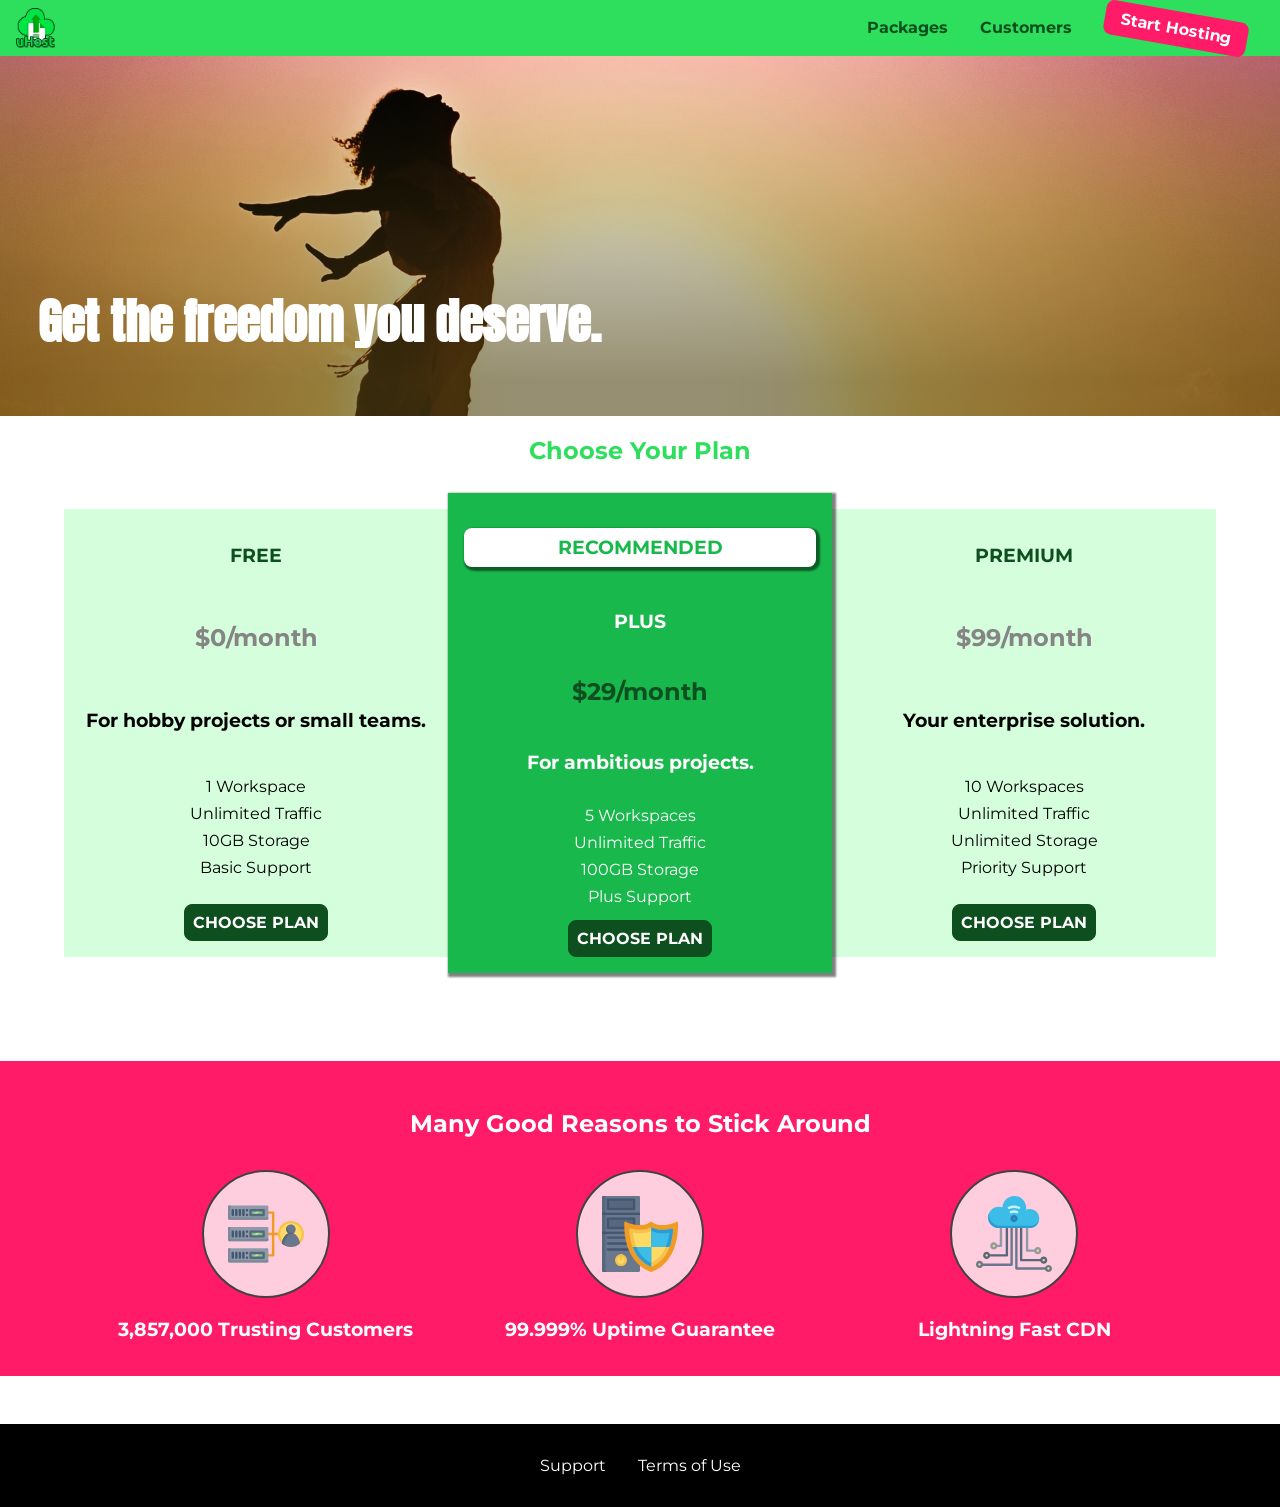
<file: Animations/index.html>
<!DOCTYPE html>
<html lang="en">

<head>
    <meta charset="UTF-8">
    <meta http-equiv="X-UA-Compatible" content="ie=edge">
    <meta name="viewport" content="width=device-width, initial-scale=1.0">
    <title>uHost</title>
    <link rel="shortcut icon" href="favicon.png">
    <link rel="stylesheet" href="shared.css">
    <link rel="stylesheet" href="main.css">
</head>

<body>
    <div class="backdrop"></div>
    <div class="modal">
        <h1 class="modal__title">Do you want to continue?</h1>
        <div class="modal__actions">
            <a href="start-hosting/index.html" class="modal__action">Yes!</a>
            <button class="modal__action modal__action--negative" type="button">No!</button>
        </div>
    </div>
    <header class="main-header">
        <div>
            <button class="toggle-button">
                <span class="toggle-button__bar"></span>
                <span class="toggle-button__bar"></span>
                <span class="toggle-button__bar"></span>
            </button>
            <a href="index.html" class="main-header__brand">
                <img src="images/uhost-icon.png" alt="uHost - Your favorite hosting company">
            </a>
        </div>
        <nav class="main-nav">
            <ul class="main-nav__items">
                <li class="main-nav__item">
                    <a href="packages/index.html">Packages</a>
                </li>
                <li class="main-nav__item">
                    <a href="customers/index.html">Customers</a>
                </li>
                <li class="main-nav__item main-nav__item--cta">
                    <a href="start-hosting/index.html">Start Hosting</a>
                </li>
            </ul>
        </nav>
    </header>
    <nav class="mobile-nav">
        <ul class="mobile-nav__items">
            <li class="mobile-nav__item">
                <a href="packages/index.html">Packages</a>
            </li>
            <li class="mobile-nav__item">
                <a href="customers/index.html">Customers</a>
            </li>
            <li class="mobile-nav__item mobile-nav__item--cta">
                <a href="start-hosting/index.html">Start Hosting</a>
            </li>
        </ul>
    </nav>
    <main>
        <section id="product-overview">
            <h1>Get the freedom you deserve.</h1>
        </section>
        <section id="plans">
            <h1 class="section-title">Choose Your Plan</h1>
            <div class="plan__list">
                <article class="plan">
                    <h1 class="plan__title">FREE</h1>
                    <h2 class="plan__price">$0/month</h2>
                    <h3>For hobby projects or small teams.</h3>
                    <ul class="plan__features">
                        <li class="plan__feature">1 Workspace</li>
                        <li class="plan__feature">Unlimited Traffic</li>
                        <li class="plan__feature">10GB Storage</li>
                        <li class="plan__feature">Basic Support</li>
                    </ul>
                    <div>
                        <button class="button">CHOOSE PLAN</button>
                    </div>
                </article>
                <article class="plan plan--highlighted">
                    <h1 class="plan__annotation">RECOMMENDED</h1>
                    <h1 class="plan__title">PLUS</h1>
                    <h2 class="plan__price">$29/month</h2>
                    <h3>For ambitious projects.</h3>
                    <ul class="plan__features">
                        <li class="plan__feature">5 Workspaces</li>
                        <li class="plan__feature">Unlimited Traffic</li>
                        <li class="plan__feature">100GB Storage</li>
                        <li class="plan__feature">Plus Support</li>
                    </ul>
                    <div>
                        <button class="button">CHOOSE PLAN</button>
                    </div>
                </article>
                <article class="plan">
                    <h1 class="plan__title">PREMIUM</h1>
                    <h2 class="plan__price">$99/month</h2>
                    <h3>Your enterprise solution.</h3>
                    <ul class="plan__features">
                        <li class="plan__feature">10 Workspaces</li>
                        <li class="plan__feature">Unlimited Traffic</li>
                        <li class="plan__feature">Unlimited Storage</li>
                        <li class="plan__feature">Priority Support</li>
                    </ul>
                    <div>
                        <button class="button">CHOOSE PLAN</button>
                    </div>
                </article>
            </div>
        </section>
        <section id="key-features">
            <h1 class="section-title">Many Good Reasons to Stick Around</h1>
            <ul class="key-feature__list">
                <li class="key-feature">
                    <div class="key-feature__image">
                        <svg viewBox="0 0 512 512">
                            <path style="fill:#F09B24;" d="M344,248h-32V112c0-4.418-3.582-8-8-8h-40c-4.418,0-8,3.582-8,8s3.582,8,8,8h32v128h-32  c-4.418,0-8,3.582-8,8s3.582,8,8,8h32v128h-32c-4.418,0-8,3.582-8,8s3.582,8,8,8h40c4.418,0,8-3.582,8-8V264h32c4.418,0,8-3.582,8-8  S348.418,248,344,248z"
                            />
                            <path style="fill:#8E9AA9;" d="M264,64H8c-4.418,0-8,3.582-8,8v80c0,4.418,3.582,8,8,8h256c4.418,0,8-3.582,8-8V72  C272,67.582,268.418,64,264,64z"
                            />
                            <path style="fill:#7C899B;" d="M24,144c-4.418,0-8-3.582-8-8V64H8c-4.418,0-8,3.582-8,8v80c0,4.418,3.582,8,8,8h256  c4.418,0,8-3.582,8-8v-8H24z"
                            />
                            <rect x="152" y="96" style="fill:#B8E3A8;" width="88" height="32" />
                            <g>
                                <polygon style="fill:#7EC97D;" points="152,96 152,128 166,128 198,96  " />
                                <polygon style="fill:#7EC97D;" points="220,96 188,128 240,128 240,96  " />
                            </g>
                            <path style="fill:#56677E;" d="M240,136h-88c-4.418,0-8-3.582-8-8V96c0-4.418,3.582-8,8-8h88c4.418,0,8,3.582,8,8v32  C248,132.418,244.418,136,240,136z M160,120h72v-16h-72V120z"
                            />
                            <g>
                                <path style="fill:#435670;" d="M32,136c-4.418,0-8-3.582-8-8V96c0-4.418,3.582-8,8-8s8,3.582,8,8v32C40,132.418,36.418,136,32,136z   "
                                />
                                <path style="fill:#435670;" d="M56,136c-4.418,0-8-3.582-8-8V96c0-4.418,3.582-8,8-8s8,3.582,8,8v32C64,132.418,60.418,136,56,136z   "
                                />
                                <path style="fill:#435670;" d="M80,136c-4.418,0-8-3.582-8-8V96c0-4.418,3.582-8,8-8s8,3.582,8,8v32C88,132.418,84.418,136,80,136z   "
                                />
                                <path style="fill:#435670;" d="M104,136c-4.418,0-8-3.582-8-8V96c0-4.418,3.582-8,8-8s8,3.582,8,8v32   C112,132.418,108.418,136,104,136z"
                                />
                                <path style="fill:#435670;" d="M128,105c-4.418,0-8-3.582-8-8v-1c0-4.418,3.582-8,8-8s8,3.582,8,8v1   C136,101.418,132.418,105,128,105z"
                                />
                                <path style="fill:#435670;" d="M128,136c-4.418,0-8-3.582-8-8v-1c0-4.418,3.582-8,8-8s8,3.582,8,8v1   C136,132.418,132.418,136,128,136z"
                                />
                            </g>
                            <path style="fill:#8E9AA9;" d="M264,208H8c-4.418,0-8,3.582-8,8v80c0,4.418,3.582,8,8,8h256c4.418,0,8-3.582,8-8v-80  C272,211.582,268.418,208,264,208z"
                            />
                            <path style="fill:#7C899B;" d="M24,288c-4.418,0-8-3.582-8-8v-72H8c-4.418,0-8,3.582-8,8v80c0,4.418,3.582,8,8,8h256  c4.418,0,8-3.582,8-8v-8H24z"
                            />
                            <rect x="152" y="240" style="fill:#B8E3A8;" width="88" height="32" />
                            <g>
                                <polygon style="fill:#7EC97D;" points="152,240 152,272 166,272 198,240  " />
                                <polygon style="fill:#7EC97D;" points="220,240 188,272 240,272 240,240  " />
                            </g>
                            <path style="fill:#56677E;" d="M240,280h-88c-4.418,0-8-3.582-8-8v-32c0-4.418,3.582-8,8-8h88c4.418,0,8,3.582,8,8v32  C248,276.418,244.418,280,240,280z M160,264h72v-16h-72V264z"
                            />
                            <g>
                                <path style="fill:#435670;" d="M32,280c-4.418,0-8-3.582-8-8v-32c0-4.418,3.582-8,8-8s8,3.582,8,8v32C40,276.418,36.418,280,32,280   z"
                                />
                                <path style="fill:#435670;" d="M56,280c-4.418,0-8-3.582-8-8v-32c0-4.418,3.582-8,8-8s8,3.582,8,8v32C64,276.418,60.418,280,56,280   z"
                                />
                                <path style="fill:#435670;" d="M80,280c-4.418,0-8-3.582-8-8v-32c0-4.418,3.582-8,8-8s8,3.582,8,8v32C88,276.418,84.418,280,80,280   z"
                                />
                                <path style="fill:#435670;" d="M104,280c-4.418,0-8-3.582-8-8v-32c0-4.418,3.582-8,8-8s8,3.582,8,8v32   C112,276.418,108.418,280,104,280z"
                                />
                                <path style="fill:#435670;" d="M128,249c-4.418,0-8-3.582-8-8v-1c0-4.418,3.582-8,8-8s8,3.582,8,8v1   C136,245.418,132.418,249,128,249z"
                                />
                                <path style="fill:#435670;" d="M128,280c-4.418,0-8-3.582-8-8v-1c0-4.418,3.582-8,8-8s8,3.582,8,8v1   C136,276.418,132.418,280,128,280z"
                                />
                            </g>
                            <path style="fill:#8E9AA9;" d="M264,352H8c-4.418,0-8,3.582-8,8v80c0,4.418,3.582,8,8,8h256c4.418,0,8-3.582,8-8v-80  C272,355.582,268.418,352,264,352z"
                            />
                            <path style="fill:#7C899B;" d="M24,432c-4.418,0-8-3.582-8-8v-72H8c-4.418,0-8,3.582-8,8v80c0,4.418,3.582,8,8,8h256  c4.418,0,8-3.582,8-8v-8H24z"
                            />
                            <rect x="152" y="384" style="fill:#B8E3A8;" width="88" height="32" />
                            <g>
                                <polygon style="fill:#7EC97D;" points="152,384 152,416 166,416 198,384  " />
                                <polygon style="fill:#7EC97D;" points="220,384 188,416 240,416 240,384  " />
                            </g>
                            <path style="fill:#56677E;" d="M240,424h-88c-4.418,0-8-3.582-8-8v-32c0-4.418,3.582-8,8-8h88c4.418,0,8,3.582,8,8v32  C248,420.418,244.418,424,240,424z M160,408h72v-16h-72V408z"
                            />
                            <g>
                                <path style="fill:#435670;" d="M32,424c-4.418,0-8-3.582-8-8v-32c0-4.418,3.582-8,8-8s8,3.582,8,8v32C40,420.418,36.418,424,32,424   z"
                                />
                                <path style="fill:#435670;" d="M56,424c-4.418,0-8-3.582-8-8v-32c0-4.418,3.582-8,8-8s8,3.582,8,8v32C64,420.418,60.418,424,56,424   z"
                                />
                                <path style="fill:#435670;" d="M80,424c-4.418,0-8-3.582-8-8v-32c0-4.418,3.582-8,8-8s8,3.582,8,8v32C88,420.418,84.418,424,80,424   z"
                                />
                                <path style="fill:#435670;" d="M104,424c-4.418,0-8-3.582-8-8v-32c0-4.418,3.582-8,8-8s8,3.582,8,8v32   C112,420.418,108.418,424,104,424z"
                                />
                                <path style="fill:#435670;" d="M128,393c-4.418,0-8-3.582-8-8v-1c0-4.418,3.582-8,8-8s8,3.582,8,8v1   C136,389.418,132.418,393,128,393z"
                                />
                                <path style="fill:#435670;" d="M128,424c-4.418,0-8-3.582-8-8v-1c0-4.418,3.582-8,8-8s8,3.582,8,8v1   C136,420.418,132.418,424,128,424z"
                                />
                            </g>
                            <path style="fill:#F7C14D;" d="M424,168c-48.523,0-88,39.477-88,88s39.477,88,88,88s88-39.477,88-88S472.523,168,424,168z" />
                            <path style="fill:#FFDB66;" d="M424,184c-39.701,0-72,32.299-72,72s32.299,72,72,72s72-32.299,72-72S463.701,184,424,184z" />
                            <path style="fill:#69788D;" d="M484.893,314.16C476.393,274.588,451.922,248,424,248s-52.393,26.588-60.893,66.16  c-0.605,2.82,0.354,5.749,2.511,7.664C381.731,336.124,402.465,344,424,344s42.269-7.876,58.381-22.176  C484.539,319.909,485.498,316.98,484.893,314.16z"
                            />
                            <path style="fill:#56677E;" d="M434.053,249.171C430.768,248.403,427.411,248,424,248c-27.922,0-52.393,26.588-60.893,66.16  c-0.605,2.82,0.354,5.749,2.511,7.664c3.383,3.002,6.979,5.703,10.734,8.125C384.904,286.243,407.373,255.378,434.053,249.171z"
                            />
                            <path style="fill:#69788D;" d="M424,192c-17.645,0-32,14.355-32,32s14.355,32,32,32s32-14.355,32-32S441.645,192,424,192z" />
                            <path style="fill:#56677E;" d="M432,248c-17.645,0-32-14.355-32-32c0-6.783,2.128-13.076,5.742-18.258  C397.444,203.53,392,213.138,392,224c0,17.645,14.355,32,32,32c10.862,0,20.471-5.444,26.258-13.742  C445.076,245.872,438.783,248,432,248z"
                            />

                        </svg>
                    </div>
                    <p class="key-feature__description">3,857,000 Trusting Customers</p>
                </li>
                <li class="key-feature">
                    <div class="key-feature__image">
                        <svg viewBox="0 0 512 512">
                            <path style="fill:#69788D;" d="M248,0H8C3.582,0,0,3.582,0,8v496c0,4.418,3.582,8,8,8h240c4.418,0,8-3.582,8-8V8  C256,3.582,252.418,0,248,0z"
                            />
                            <path style="fill:#56677E;" d="M24,504V8c0-4.418,3.582-8,8-8H8C3.582,0,0,3.582,0,8v496c0,4.418,3.582,8,8,8h24  C27.582,512,24,508.418,24,504z"
                            />
                            <g>
                                <rect x="0" y="112" style="fill:#435670;" width="256" height="16" />
                                <rect x="0" y="240" style="fill:#435670;" width="256" height="16" />
                            </g>
                            <path style="fill:#F7C14D;" d="M128,392c-22.056,0-40,17.944-40,40s17.944,40,40,40s40-17.944,40-40S150.056,392,128,392z" />
                            <path style="fill:#FFDB66;" d="M128,408c-13.233,0-24,10.767-24,24s10.767,24,24,24s24-10.767,24-24S141.233,408,128,408z" />
                            <path style="fill:#F7C14D;" d="M128,392c-2.739,0-5.414,0.278-8,0.805V424c0,4.418,3.582,8,8,8c4.418,0,8-3.582,8-8v-31.195  C133.414,392.278,130.739,392,128,392z"
                            />
                            <g>
                                <path style="fill:#435670;" d="M216,288H40c-4.418,0-8-3.582-8-8s3.582-8,8-8h176c4.418,0,8,3.582,8,8S220.418,288,216,288z"
                                />
                                <path style="fill:#435670;" d="M216,328H40c-4.418,0-8-3.582-8-8s3.582-8,8-8h176c4.418,0,8,3.582,8,8S220.418,328,216,328z"
                                />
                                <path style="fill:#435670;" d="M216,368H40c-4.418,0-8-3.582-8-8s3.582-8,8-8h176c4.418,0,8,3.582,8,8S220.418,368,216,368z"
                                />
                                <path style="fill:#435670;" d="M216,16H40c-4.418,0-8,3.582-8,8v64c0,4.418,3.582,8,8,8h176c4.418,0,8-3.582,8-8V24   C224,19.582,220.418,16,216,16z"
                                />
                            </g>
                            <rect x="48" y="32" style="fill:#56677E;" width="160" height="48" />
                            <path style="fill:#435670;" d="M216,144H40c-4.418,0-8,3.582-8,8v64c0,4.418,3.582,8,8,8h176c4.418,0,8-3.582,8-8v-64  C224,147.582,220.418,144,216,144z"
                            />
                            <rect x="48" y="160" style="fill:#56677E;" width="160" height="48" />
                            <path style="fill:#F09B24;" d="M511.747,180.237c-0.194-6.537-8.107-10.107-13.135-5.894c-5.6,4.693-42.904,21.282-98.514,21.282  c-33.45,0-64.625-20.999-64.929-21.206c-2.9-1.991-6.764-1.85-9.512,0.346c-2.677,2.135-27.201,20.86-63.793,20.86  c-55.607,0-92.914-16.589-98.515-21.282c-5.028-4.211-12.941-0.645-13.135,5.894c-1.634,54.834,4.655,105.941,18.693,151.903  c12.096,39.604,29.759,74.047,52.497,102.373c27.538,34.304,62.743,59.882,104.66,76.045c3.069,1.918,6.757,1.921,9.83,0  c41.917-16.163,77.122-41.741,104.66-76.045c22.738-28.326,40.401-62.77,52.497-102.373  C507.092,286.179,513.381,235.071,511.747,180.237z"
                            />
                            <path style="fill:#F7C14D;" d="M476.21,221.226c-1.953-1.631-4.568-2.235-7.036-1.628c-21.686,5.327-44.926,8.028-69.075,8.028  c-25.926,0-49.633-8.975-64.955-16.504c-2.307-1.134-5.016-1.091-7.284,0.116c-14.059,7.477-36.919,16.388-65.994,16.388  c-24.153,0-47.394-2.701-69.075-8.028c-5.155-1.268-10.221,2.966-9.894,8.261c2.077,33.693,7.668,65.635,16.616,94.935  c22.774,74.565,66.139,126.334,128.888,153.868c2.032,0.891,4.397,0.891,6.43,0c61.777-27.107,104.716-78.876,127.62-153.868  c8.948-29.3,14.539-61.241,16.616-94.935C479.224,225.319,478.163,222.856,476.21,221.226z"
                            />
                            <path style="fill:#FFDB66;" d="M331.609,451.727c-52.604-25.289-89.304-70.987-109.144-135.944  c-6.532-21.39-11.162-44.336-13.82-68.447c17.133,2.852,34.952,4.291,53.22,4.291c29.394,0,53.376-7.793,69.978-15.561  c17.44,7.736,41.656,15.561,68.256,15.561c18.267,0,36.085-1.439,53.219-4.291c-2.659,24.112-7.288,47.06-13.82,68.448  C419.545,381.108,383.27,426.805,331.609,451.727z"
                            />
                            <g>
                                <path style="fill:#2C9DD4;" d="M479.066,227.858c0.157-2.539-0.903-5.002-2.856-6.633s-4.568-2.235-7.036-1.628   c-21.686,5.327-44.926,8.028-69.075,8.028c-25.926,0-49.633-8.975-64.955-16.504c-1.057-0.52-2.2-0.78-3.345-0.806l-0.072,133.351   h123.601c2.556-6.746,4.933-13.702,7.123-20.874C471.398,293.493,476.989,261.552,479.066,227.858z"
                                />
                                <path style="fill:#2C9DD4;" d="M206.658,343.667c24.153,63.42,65.028,108.108,121.743,132.995c1.031,0.452,2.147,0.673,3.263,0.666   l0.063-133.661H206.658z"
                                />
                            </g>
                            <g>
                                <path style="fill:#3CBDE8;" d="M439.497,315.783c6.532-21.389,11.161-44.336,13.82-68.448c-17.134,2.852-34.952,4.291-53.219,4.291   c-26.6,0-50.815-7.824-68.256-15.561l-0.116,107.601h97.758C433.179,334.807,436.524,325.518,439.497,315.783z"
                                />
                                <path style="fill:#3CBDE8;" d="M232.523,343.667c21.144,50.298,54.363,86.56,99.087,108.06l0.117-108.06H232.523z" />
                            </g>
                        </svg>
                    </div>
                    <p class="key-feature__description">99.999% Uptime Guarantee</p>
                </li>
                <li class="key-feature">
                    <div class="key-feature__image">
                        <svg viewBox="0 0 512 512">
                            <path style="fill:#8E9AA9;" d="M168,200c-4.418,0-8,3.582-8,8v120h-17.376c-3.302-9.311-12.194-16-22.624-16  c-13.234,0-24,10.767-24,24s10.766,24,24,24c10.429,0,19.321-6.689,22.624-16H168c4.418,0,8-3.582,8-8V208  C176,203.582,172.418,200,168,200z"
                            />
                            <path style="fill:#FFDB66;" d="M120,328c-4.411,0-8,3.589-8,8s3.589,8,8,8s8-3.589,8-8S124.411,328,120,328z" />
                            <path style="fill:#56677E;" d="M208,200c-4.418,0-8,3.582-8,8v184H94.624C91.322,382.689,82.43,376,72,376  c-13.234,0-24,10.767-24,24s10.766,24,24,24c10.429,0,19.321-6.689,22.624-16H208c4.418,0,8-3.582,8-8V208  C216,203.582,212.418,200,208,200z"
                            />
                            <path style="fill:#FFDB66;" d="M72,392c-4.411,0-8,3.589-8,8s3.589,8,8,8s8-3.589,8-8S76.411,392,72,392z" />
                            <path style="fill:#69788D;" d="M240,208c-4.418,0-8,3.582-8,8v239H47.24c-2.671-10.34-12.078-18-23.24-18c-13.234,0-24,10.767-24,24  s10.766,24,24,24c9.666,0,18.009-5.747,21.809-14H240c4.418,0,8-3.582,8-8V216C248,211.582,244.418,208,240,208z"
                            />
                            <path style="fill:#FFDB66;" d="M24,453c-4.411,0-8,3.589-8,8s3.589,8,8,8s8-3.589,8-8S28.411,453,24,453z" />
                            <path style="fill:#69788D;" d="M488,464c-10.429,0-19.321,6.689-22.624,16H280V208c0-4.418-3.582-8-8-8s-8,3.582-8,8v280  c0,4.418,3.582,8,8,8h193.376c3.302,9.311,12.194,16,22.624,16c13.234,0,24-10.767,24-24S501.234,464,488,464z"
                            />
                            <path style="fill:#FFDB66;" d="M488,480c-4.411,0-8,3.589-8,8s3.589,8,8,8s8-3.589,8-8S492.411,480,488,480z" />
                            <path style="fill:#56677E;" d="M456,408c-10.429,0-19.321,6.689-22.624,16H312V208c0-4.418-3.582-8-8-8s-8,3.582-8,8v224  c0,4.418,3.582,8,8,8h129.376c3.302,9.311,12.194,16,22.624,16c13.234,0,24-10.767,24-24S469.234,408,456,408z"
                            />
                            <path style="fill:#FFDB66;" d="M456,424c-4.411,0-8,3.589-8,8s3.589,8,8,8s8-3.589,8-8S460.411,424,456,424z" />
                            <path style="fill:#8E9AA9;" d="M416,344c-10.429,0-19.321,6.689-22.624,16H352V208c0-4.418-3.582-8-8-8s-8,3.582-8,8v160  c0,4.418,3.582,8,8,8h49.376c3.302,9.311,12.194,16,22.624,16c13.234,0,24-10.767,24-24S429.234,344,416,344z"
                            />
                            <path style="fill:#FFDB66;" d="M416,360c-4.411,0-8,3.589-8,8s3.589,8,8,8s8-3.589,8-8S420.411,360,416,360z" />
                            <path style="fill:#3CBDE8;" d="M362,88c-8.741,0-17.231,1.751-25.06,5.085C337.646,88.797,338,84.43,338,80  c0-44.112-35.888-80-80-80c-42.823,0-77.895,33.816-79.909,76.149C170.393,73.415,162.244,72,154,72c-39.701,0-72,32.299-72,72  s32.299,72,72,72h208c35.29,0,64-28.71,64-64S397.29,88,362,88z"
                            />
                            <path style="fill:#2C9DD4;" d="M368,200H160c-39.701,0-72-32.299-72-72c0-5.863,0.721-11.559,2.05-17.019  C84.918,120.88,82,132.102,82,144c0,39.701,32.299,72,72,72h208c30.389,0,55.88-21.296,62.379-49.743  C413.565,186.327,392.352,200,368,200z"
                            />
                            <path style="fill:#2A7DB5;" d="M256,128c-13.234,0-24,10.767-24,24s10.766,24,24,24c13.233,0,24-10.767,24-24S269.233,128,256,128z"
                            />
                            <path style="fill:#2C9DD4;" d="M256,144c-4.411,0-8,3.589-8,8s3.589,8,8,8c4.411,0,8-3.589,8-8S260.411,144,256,144z" />
                            <g>
                                <path style="fill:#C5F1FA;" d="M221.755,87.695c-2.994,0-5.864-1.688-7.233-4.572c-1.894-3.991-0.194-8.763,3.798-10.657   C230.157,66.849,242.834,64,256,64c13.166,0,25.844,2.849,37.68,8.466c3.992,1.895,5.692,6.666,3.798,10.657   s-6.666,5.692-10.657,3.798C277.144,82.328,266.774,80,256,80c-10.774,0-21.144,2.328-30.821,6.921   C224.072,87.446,222.904,87.695,221.755,87.695z"
                                />
                                <path style="fill:#C5F1FA;" d="M276.545,116.618c-1.148,0-2.316-0.249-3.424-0.774C267.745,113.293,261.985,112,256,112   c-5.985,0-11.745,1.293-17.121,3.844c-3.991,1.895-8.763,0.192-10.657-3.798c-1.894-3.992-0.193-8.764,3.798-10.657   C239.557,97.813,247.625,96,256,96c8.376,0,16.444,1.813,23.98,5.389c3.991,1.894,5.692,6.665,3.798,10.657   C282.41,114.93,279.539,116.618,276.545,116.618z"
                                />
                            </g>

                        </svg>
                    </div>
                    <p class="key-feature__description">Lightning Fast CDN</p>
                </li>
            </ul>
        </section>
    </main>
    <footer class="main-footer">
        <nav>
            <ul class="main-footer__links">
                <li class="main-footer__link">
                    <a href="#">Support</a>
                </li>
                <li class="main-footer__link">
                    <a href="#">Terms of Use</a>
                </li>
            </ul>
        </nav>
    </footer>
    <script src="shared.js"></script>
</body>

</html>
</file>
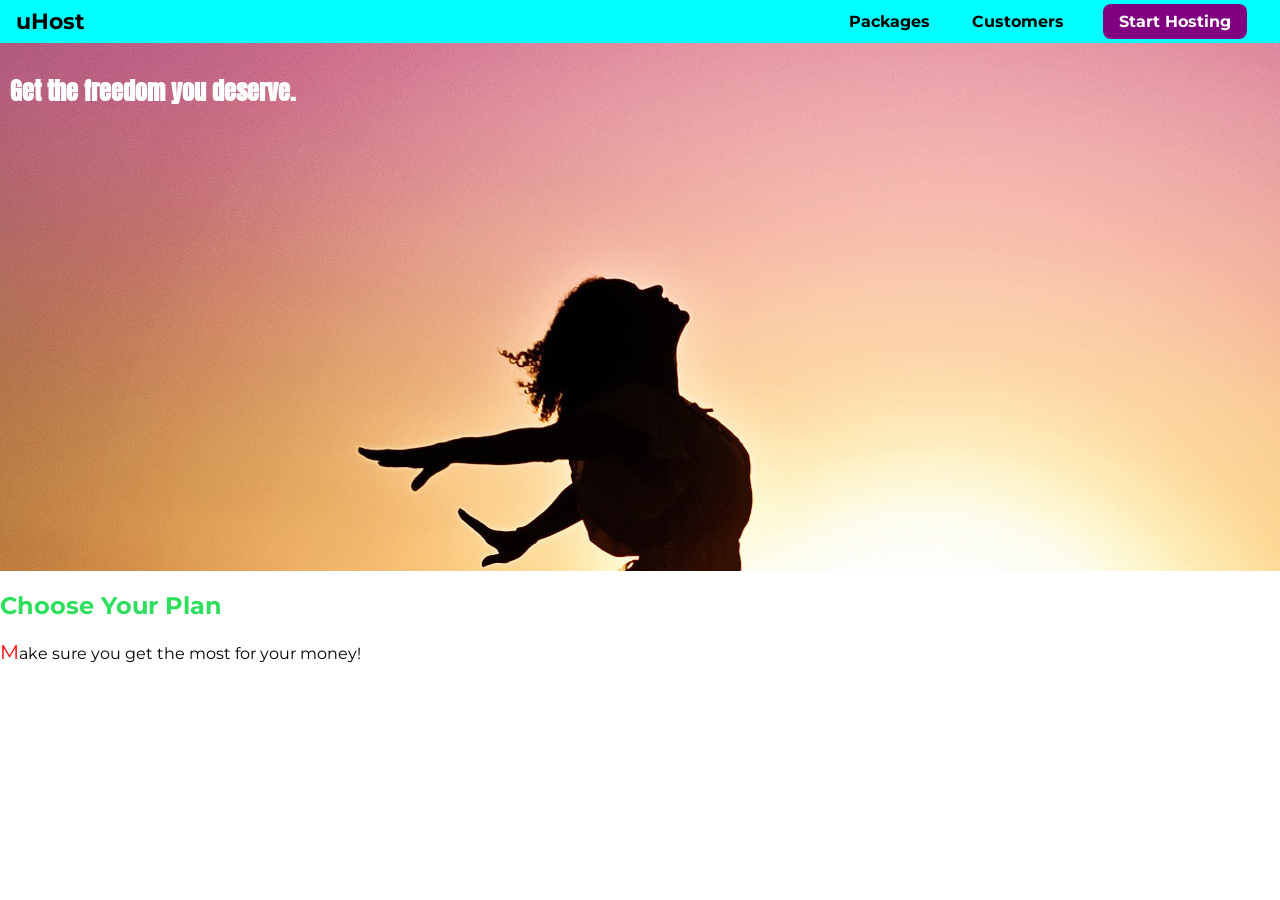
<file: Basics of CSS/index.html>
<!DOCTYPE html>
<html lang="en">

<head>
    <meta charset="UTF-8">
    <meta http-equiv="X-UA-Compatible" content="ie=edge">
    <title>uHost</title>
    <link rel="shortcut icon" href="favicon.png">
    <link href="https://fonts.googleapis.com/css?family=Anton" rel="stylesheet">
    <link href="https://fonts.googleapis.com/css?family=Montserrat:400,700" rel="stylesheet">
    <link rel="stylesheet" href="main.css">
</head>

<body> 
    <header class="main-header">
        <div>
            <a href="index.html" class="main-brand">
                uHost
            </a>
        </div>
        <nav class="main-nav">
            <ul class="main-nav-items">
                <li class="main-nav-item">
                    <a href="packages/index.html">Packages</a>
                </li>
                <li class="main-nav-item">
                    <a href="customers/index.html">Customers</a>
                </li>
                <li class="main-nav-item hosting">
                    <a href="start-hosting/index.html">Start Hosting</a>
                </li>
            </ul>
        </nav>
    </header>
    <main>
        <section id="product-overview">
            <h1>Get the freedom you deserve.</h1>
        </section>
        <section id="plans">
            <h1 class="section-title">Choose Your Plan</h1>
            <p>Make sure you get the most for your money!</p>
        </section>
    </main>
</body>

</html>
</file>
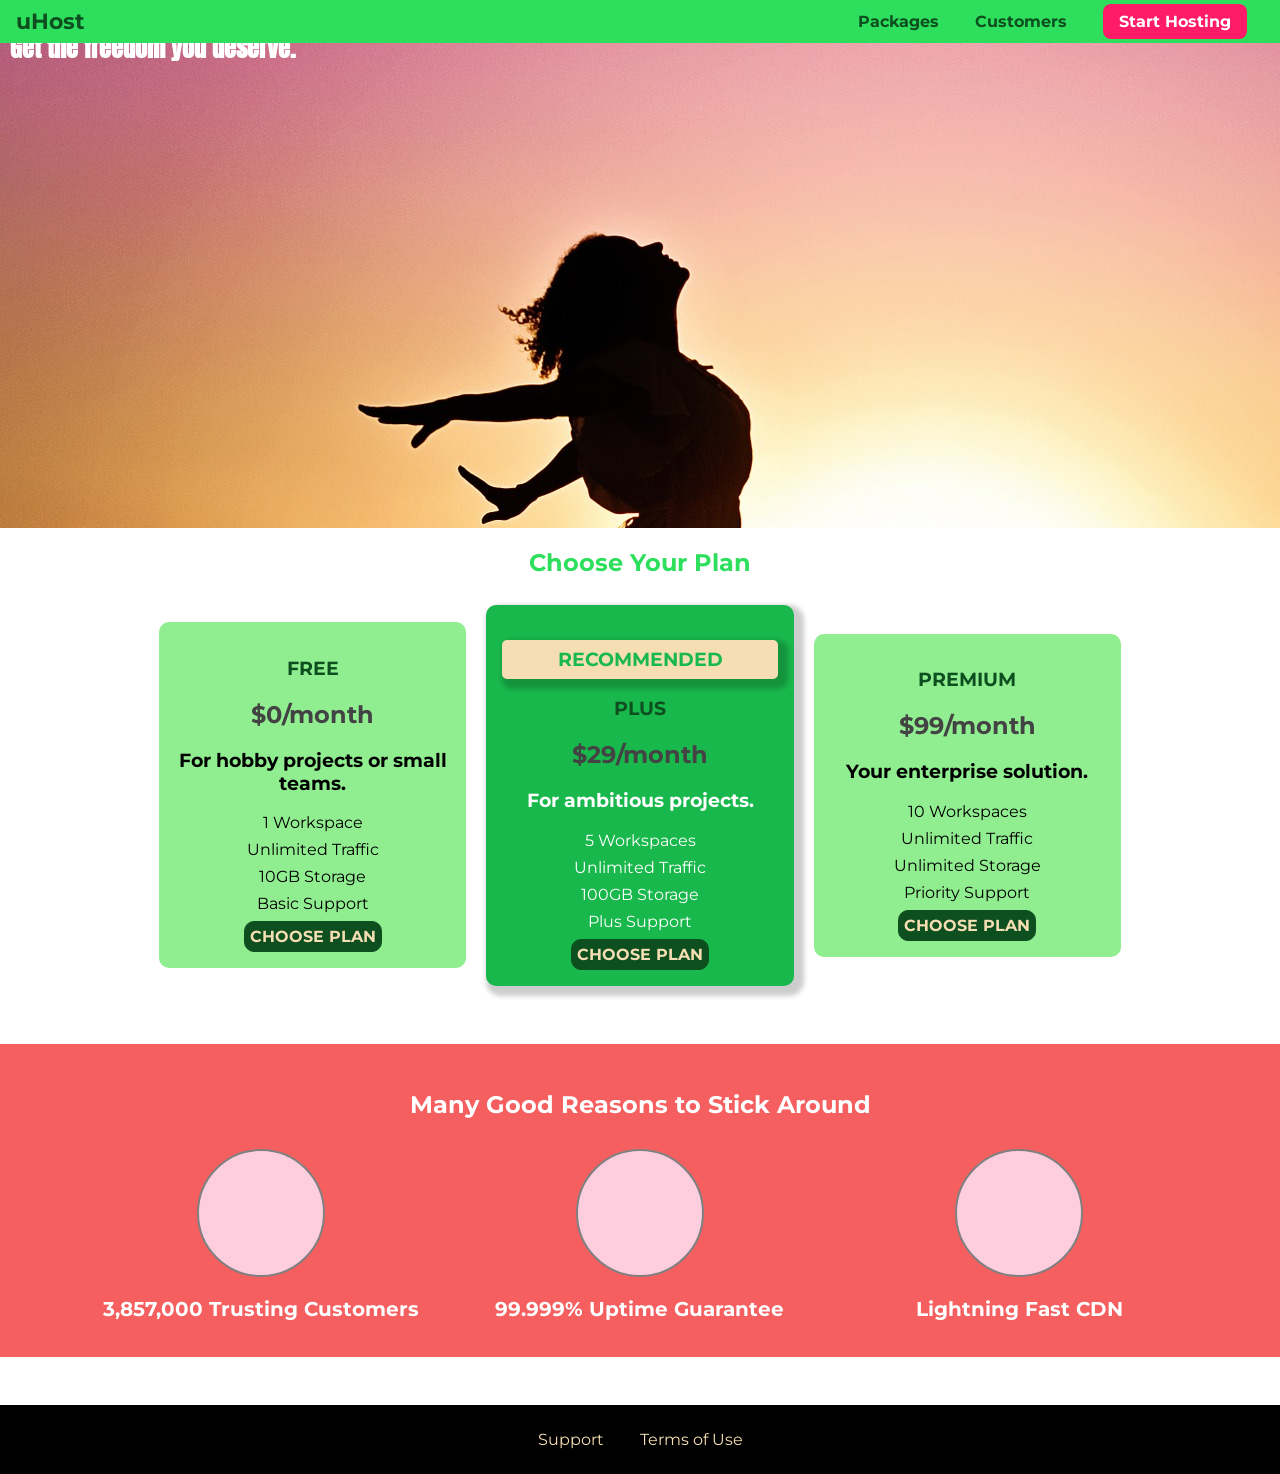
<file: Continued building basics/index.html>
<!DOCTYPE html>
<html lang="en">

<head>
    <meta charset="UTF-8">
    <meta http-equiv="X-UA-Compatible" content="ie=edge">
    <title>uHost</title>
    <link rel="shortcut icon" href="favicon.png">
    <link href="https://fonts.googleapis.com/css?family=Anton" rel="stylesheet">
    <link href="https://fonts.googleapis.com/css?family=Montserrat:400,700" rel="stylesheet">
    <link rel="stylesheet" href="shared.css">
    <link rel="stylesheet" href="main.css">
</head>

<body>
    <header class="main-header">
        <div>
            <a href="index.html" class="main-header__brand">
                uHost
            </a>
        </div>
        <nav class="main-nav">
            <ul class="main-nav__items">
                <li class="main-nav__item">
                    <a href="packages/index.html">Packages</a>
                </li>
                <li class="main-nav__item">
                    <a href="customers/index.html">Customers</a>
                </li>
                <li class="main-nav__item main-nav__item--cta">
                    <a href="start-hosting/index.html">Start Hosting</a>
                </li>
            </ul>
        </nav>
    </header>
    <main>
        <section id="product-overview">
            <h1>Get the freedom you deserve.</h1>
        </section>
        <section id="plans">
            <h1 class="section-title">Choose Your Plan</h1>
            <div class="plan-list">
                <article class="plans">
                    <h1 class="plan-title">FREE</h1>
                    <h2 class="plan-price">$0/month</h2>
                    <h3>For hobby projects or small teams.</h3>
                    <ul class="plan-features">
                        <li>1 Workspace</li>
                        <li>Unlimited Traffic</li>
                        <li>10GB Storage</li>
                        <li>Basic Support</li>
                    </ul>
                    <div>
                        <button class="button">CHOOSE PLAN</button>
                    </div>
                </article>
                <article class="plans plus">
                    <h1 class="recommended">RECOMMENDED</h1>
                    <h1 class="plan-title">PLUS</h1>
                    <h2 class="plan-price">$29/month</h2>
                    <h3>For ambitious projects.</h3>
                    <ul class="plan-features">
                        <li>5 Workspaces</li>
                        <li>Unlimited Traffic</li>
                        <li>100GB Storage</li>
                        <li>Plus Support</li>
                    </ul>
                    <div>
                        <button class="button">CHOOSE PLAN</button>
                    </div>
                </article>
                <article class="plans">
                    <h1 class="plan-title">PREMIUM</h1>
                    <h2 class="plan-price">$99/month</h2>
                    <h3>Your enterprise solution.</h3>
                    <ul class="plan-features">
                        <li>10 Workspaces</li>
                        <li>Unlimited Traffic</li>
                        <li>Unlimited Storage</li>
                        <li>Priority Support</li>
                    </ul>
                    <div>
                        <button class="button">CHOOSE PLAN</button>
                    </div>
                </article>
            </div>
        </section>
            <section id="features">
            <h1 class="section-title">Many Good Reasons to Stick Around</h1>
            <ul class="feature-list">
                <li class="key-feature">
                    <div class="key-image"> 

                    </div>
                    <p class="description">3,857,000 Trusting Customers</p>
                </li>
                <li class="key-feature">
                    <div class="key-image">

                    </div>
                    <p class="description">99.999% Uptime Guarantee</p>
                </li>
                <li class="key-feature">
                    <div class="key-image">

                    </div>
                    <p class="description">Lightning Fast CDN</p>
                </li>
            </ul>
        </section>
    </main>
    <footer class="main-footer">
        <nav>
            <ul class="footerss">
                <li class="footer-link">
                    <a href="#">Support</a>
                </li>
                <li class="footer-link">
                    <a href="#">Terms of Use</a>
                </li>
            </ul>
        </nav>
    </footer>
</body>

</html>
</file>
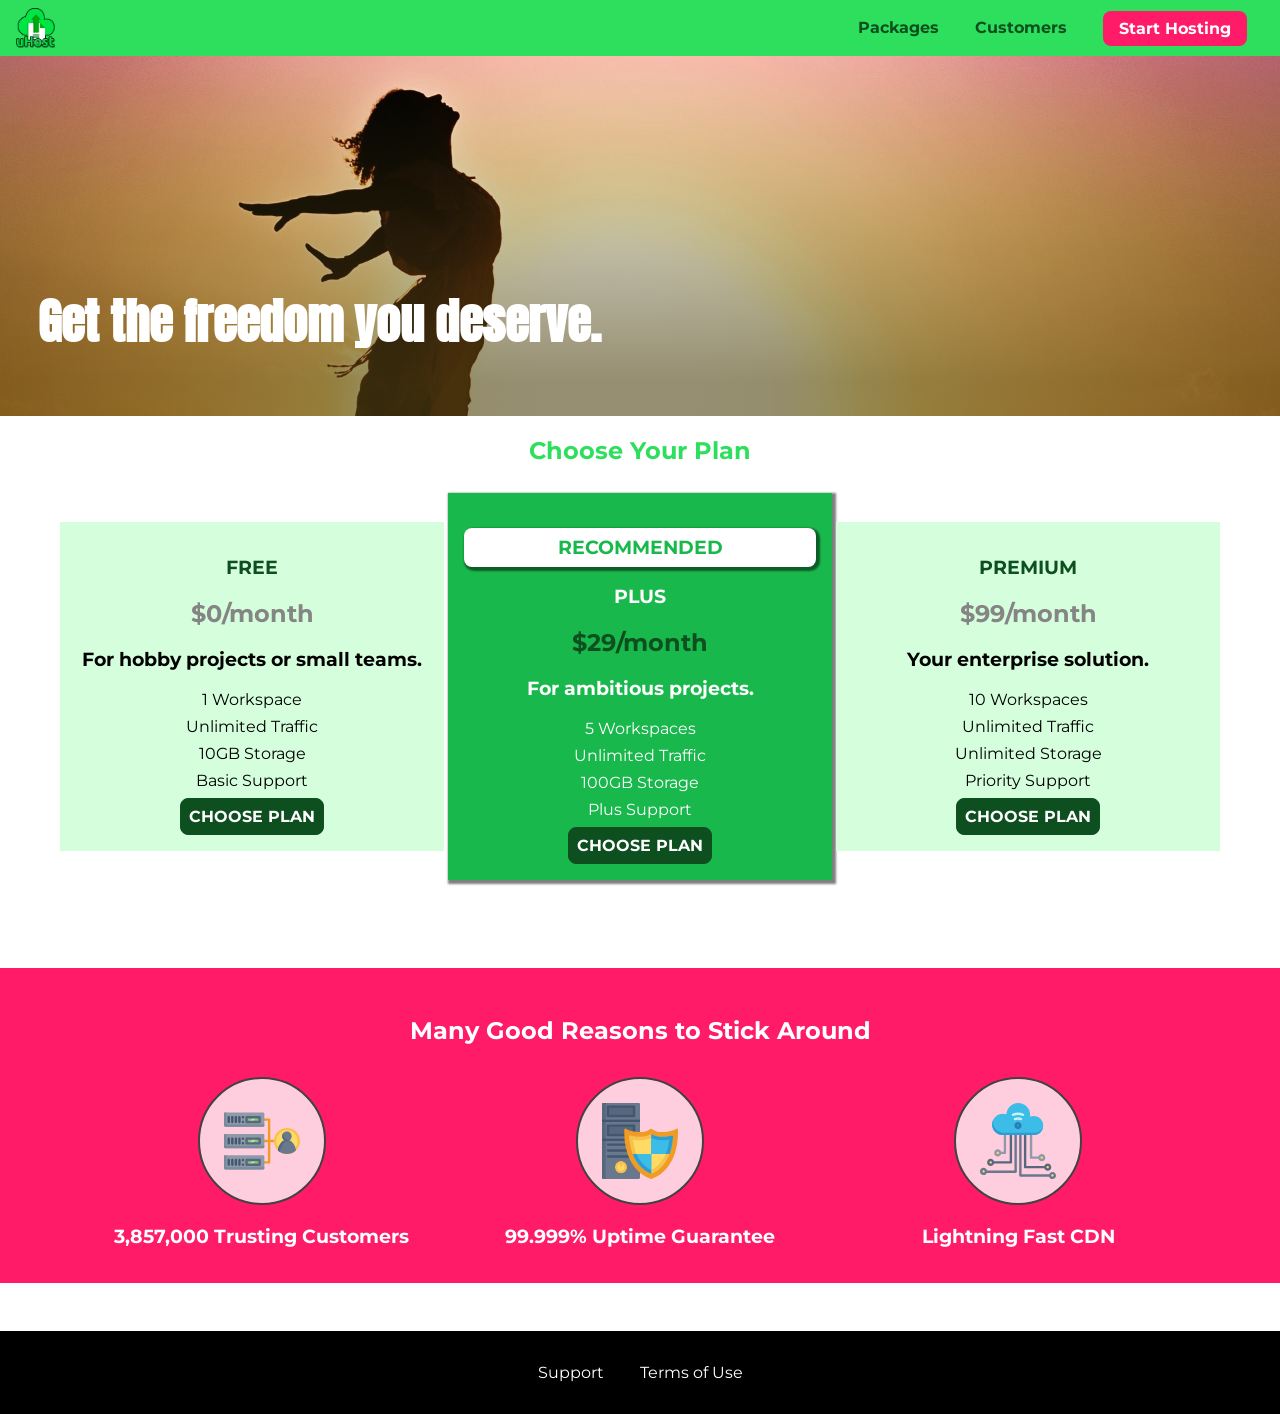
<file: forms/index.html>
<!DOCTYPE html>
<html lang="en">

<head>
    <meta charset="UTF-8">
    <meta http-equiv="X-UA-Compatible" content="ie=edge">
    <meta name="viewport" content="width=device-width, initial-scale=1.0">
    <title>uHost</title>
    <link rel="shortcut icon" href="favicon.png">
    <link href="https://fonts.googleapis.com/css?family=Anton" rel="stylesheet">
    <link href="https://fonts.googleapis.com/css?family=Montserrat:400,700" rel="stylesheet">
    <link rel="stylesheet" href="shared.css">
    <link rel="stylesheet" href="main.css">
</head>

<body>
    <div class="backdrop"></div>
    <div class="modal">
        <h1 class="modal__title">Do you want to continue?</h1>
        <div class="modal__actions">
            <a href="start-hosting/index.html" class="modal__action">Yes!</a>
            <button class="modal__action modal__action--negative" type="button">No!</button>
        </div>
    </div>
    <header class="main-header">
        <div>
            <button class="toggle-button">
                <span class="toggle-button__bar"></span>
                <span class="toggle-button__bar"></span>
                <span class="toggle-button__bar"></span>
            </button>
            <a href="index.html" class="main-header__brand">
                <img src="images/uhost-icon.png" alt="uHost - Your favorite hosting company">
            </a>
        </div>
        <nav class="main-nav">
            <ul class="main-nav__items">
                <li class="main-nav__item">
                    <a href="packages/index.html">Packages</a>
                </li>
                <li class="main-nav__item">
                    <a href="customers/index.html">Customers</a>
                </li>
                <li class="main-nav__item main-nav__item--cta">
                    <a href="start-hosting/index.html">Start Hosting</a>
                </li>
            </ul>
        </nav>
    </header>
    <nav class="mobile-nav">
        <ul class="mobile-nav__items">
            <li class="mobile-nav__item">
                <a href="packages/index.html">Packages</a>
            </li>
            <li class="mobile-nav__item">
                <a href="customers/index.html">Customers</a>
            </li>
            <li class="mobile-nav__item mobile-nav__item--cta">
                <a href="start-hosting/index.html">Start Hosting</a>
            </li>
        </ul>
    </nav>
    <main>
        <section id="product-overview">
            <h1>Get the freedom you deserve.</h1>
        </section>
        <section id="plans">
            <h1 class="section-title">Choose Your Plan</h1>
            <div class="plan__list">
                <article class="plan">
                    <h1 class="plan__title">FREE</h1>
                    <h2 class="plan__price">$0/month</h2>
                    <h3>For hobby projects or small teams.</h3>
                    <ul class="plan__features">
                        <li class="plan__feature">1 Workspace</li>
                        <li class="plan__feature">Unlimited Traffic</li>
                        <li class="plan__feature">10GB Storage</li>
                        <li class="plan__feature">Basic Support</li>
                    </ul>
                    <div>
                        <button class="button">CHOOSE PLAN</button>
                    </div>
                </article>
                <article class="plan plan--highlighted">
                    <h1 class="plan__annotation">RECOMMENDED</h1>
                    <h1 class="plan__title">PLUS</h1>
                    <h2 class="plan__price">$29/month</h2>
                    <h3>For ambitious projects.</h3>
                    <ul class="plan__features">
                        <li class="plan__feature">5 Workspaces</li>
                        <li class="plan__feature">Unlimited Traffic</li>
                        <li class="plan__feature">100GB Storage</li>
                        <li class="plan__feature">Plus Support</li>
                    </ul>
                    <div>
                        <button class="button">CHOOSE PLAN</button>
                    </div>
                </article>
                <article class="plan">
                    <h1 class="plan__title">PREMIUM</h1>
                    <h2 class="plan__price">$99/month</h2>
                    <h3>Your enterprise solution.</h3>
                    <ul class="plan__features">
                        <li class="plan__feature">10 Workspaces</li>
                        <li class="plan__feature">Unlimited Traffic</li>
                        <li class="plan__feature">Unlimited Storage</li>
                        <li class="plan__feature">Priority Support</li>
                    </ul>
                    <div>
                        <button class="button">CHOOSE PLAN</button>
                    </div>
                </article>
            </div>
        </section>
        <section id="key-features">
            <h1 class="section-title">Many Good Reasons to Stick Around</h1>
            <ul class="key-feature__list">
                <li class="key-feature">
                    <div class="key-feature__image">
                        <svg viewBox="0 0 512 512">
                            <path style="fill:#F09B24;" d="M344,248h-32V112c0-4.418-3.582-8-8-8h-40c-4.418,0-8,3.582-8,8s3.582,8,8,8h32v128h-32  c-4.418,0-8,3.582-8,8s3.582,8,8,8h32v128h-32c-4.418,0-8,3.582-8,8s3.582,8,8,8h40c4.418,0,8-3.582,8-8V264h32c4.418,0,8-3.582,8-8  S348.418,248,344,248z"
                            />
                            <path style="fill:#8E9AA9;" d="M264,64H8c-4.418,0-8,3.582-8,8v80c0,4.418,3.582,8,8,8h256c4.418,0,8-3.582,8-8V72  C272,67.582,268.418,64,264,64z"
                            />
                            <path style="fill:#7C899B;" d="M24,144c-4.418,0-8-3.582-8-8V64H8c-4.418,0-8,3.582-8,8v80c0,4.418,3.582,8,8,8h256  c4.418,0,8-3.582,8-8v-8H24z"
                            />
                            <rect x="152" y="96" style="fill:#B8E3A8;" width="88" height="32" />
                            <g>
                                <polygon style="fill:#7EC97D;" points="152,96 152,128 166,128 198,96  " />
                                <polygon style="fill:#7EC97D;" points="220,96 188,128 240,128 240,96  " />
                            </g>
                            <path style="fill:#56677E;" d="M240,136h-88c-4.418,0-8-3.582-8-8V96c0-4.418,3.582-8,8-8h88c4.418,0,8,3.582,8,8v32  C248,132.418,244.418,136,240,136z M160,120h72v-16h-72V120z"
                            />
                            <g>
                                <path style="fill:#435670;" d="M32,136c-4.418,0-8-3.582-8-8V96c0-4.418,3.582-8,8-8s8,3.582,8,8v32C40,132.418,36.418,136,32,136z   "
                                />
                                <path style="fill:#435670;" d="M56,136c-4.418,0-8-3.582-8-8V96c0-4.418,3.582-8,8-8s8,3.582,8,8v32C64,132.418,60.418,136,56,136z   "
                                />
                                <path style="fill:#435670;" d="M80,136c-4.418,0-8-3.582-8-8V96c0-4.418,3.582-8,8-8s8,3.582,8,8v32C88,132.418,84.418,136,80,136z   "
                                />
                                <path style="fill:#435670;" d="M104,136c-4.418,0-8-3.582-8-8V96c0-4.418,3.582-8,8-8s8,3.582,8,8v32   C112,132.418,108.418,136,104,136z"
                                />
                                <path style="fill:#435670;" d="M128,105c-4.418,0-8-3.582-8-8v-1c0-4.418,3.582-8,8-8s8,3.582,8,8v1   C136,101.418,132.418,105,128,105z"
                                />
                                <path style="fill:#435670;" d="M128,136c-4.418,0-8-3.582-8-8v-1c0-4.418,3.582-8,8-8s8,3.582,8,8v1   C136,132.418,132.418,136,128,136z"
                                />
                            </g>
                            <path style="fill:#8E9AA9;" d="M264,208H8c-4.418,0-8,3.582-8,8v80c0,4.418,3.582,8,8,8h256c4.418,0,8-3.582,8-8v-80  C272,211.582,268.418,208,264,208z"
                            />
                            <path style="fill:#7C899B;" d="M24,288c-4.418,0-8-3.582-8-8v-72H8c-4.418,0-8,3.582-8,8v80c0,4.418,3.582,8,8,8h256  c4.418,0,8-3.582,8-8v-8H24z"
                            />
                            <rect x="152" y="240" style="fill:#B8E3A8;" width="88" height="32" />
                            <g>
                                <polygon style="fill:#7EC97D;" points="152,240 152,272 166,272 198,240  " />
                                <polygon style="fill:#7EC97D;" points="220,240 188,272 240,272 240,240  " />
                            </g>
                            <path style="fill:#56677E;" d="M240,280h-88c-4.418,0-8-3.582-8-8v-32c0-4.418,3.582-8,8-8h88c4.418,0,8,3.582,8,8v32  C248,276.418,244.418,280,240,280z M160,264h72v-16h-72V264z"
                            />
                            <g>
                                <path style="fill:#435670;" d="M32,280c-4.418,0-8-3.582-8-8v-32c0-4.418,3.582-8,8-8s8,3.582,8,8v32C40,276.418,36.418,280,32,280   z"
                                />
                                <path style="fill:#435670;" d="M56,280c-4.418,0-8-3.582-8-8v-32c0-4.418,3.582-8,8-8s8,3.582,8,8v32C64,276.418,60.418,280,56,280   z"
                                />
                                <path style="fill:#435670;" d="M80,280c-4.418,0-8-3.582-8-8v-32c0-4.418,3.582-8,8-8s8,3.582,8,8v32C88,276.418,84.418,280,80,280   z"
                                />
                                <path style="fill:#435670;" d="M104,280c-4.418,0-8-3.582-8-8v-32c0-4.418,3.582-8,8-8s8,3.582,8,8v32   C112,276.418,108.418,280,104,280z"
                                />
                                <path style="fill:#435670;" d="M128,249c-4.418,0-8-3.582-8-8v-1c0-4.418,3.582-8,8-8s8,3.582,8,8v1   C136,245.418,132.418,249,128,249z"
                                />
                                <path style="fill:#435670;" d="M128,280c-4.418,0-8-3.582-8-8v-1c0-4.418,3.582-8,8-8s8,3.582,8,8v1   C136,276.418,132.418,280,128,280z"
                                />
                            </g>
                            <path style="fill:#8E9AA9;" d="M264,352H8c-4.418,0-8,3.582-8,8v80c0,4.418,3.582,8,8,8h256c4.418,0,8-3.582,8-8v-80  C272,355.582,268.418,352,264,352z"
                            />
                            <path style="fill:#7C899B;" d="M24,432c-4.418,0-8-3.582-8-8v-72H8c-4.418,0-8,3.582-8,8v80c0,4.418,3.582,8,8,8h256  c4.418,0,8-3.582,8-8v-8H24z"
                            />
                            <rect x="152" y="384" style="fill:#B8E3A8;" width="88" height="32" />
                            <g>
                                <polygon style="fill:#7EC97D;" points="152,384 152,416 166,416 198,384  " />
                                <polygon style="fill:#7EC97D;" points="220,384 188,416 240,416 240,384  " />
                            </g>
                            <path style="fill:#56677E;" d="M240,424h-88c-4.418,0-8-3.582-8-8v-32c0-4.418,3.582-8,8-8h88c4.418,0,8,3.582,8,8v32  C248,420.418,244.418,424,240,424z M160,408h72v-16h-72V408z"
                            />
                            <g>
                                <path style="fill:#435670;" d="M32,424c-4.418,0-8-3.582-8-8v-32c0-4.418,3.582-8,8-8s8,3.582,8,8v32C40,420.418,36.418,424,32,424   z"
                                />
                                <path style="fill:#435670;" d="M56,424c-4.418,0-8-3.582-8-8v-32c0-4.418,3.582-8,8-8s8,3.582,8,8v32C64,420.418,60.418,424,56,424   z"
                                />
                                <path style="fill:#435670;" d="M80,424c-4.418,0-8-3.582-8-8v-32c0-4.418,3.582-8,8-8s8,3.582,8,8v32C88,420.418,84.418,424,80,424   z"
                                />
                                <path style="fill:#435670;" d="M104,424c-4.418,0-8-3.582-8-8v-32c0-4.418,3.582-8,8-8s8,3.582,8,8v32   C112,420.418,108.418,424,104,424z"
                                />
                                <path style="fill:#435670;" d="M128,393c-4.418,0-8-3.582-8-8v-1c0-4.418,3.582-8,8-8s8,3.582,8,8v1   C136,389.418,132.418,393,128,393z"
                                />
                                <path style="fill:#435670;" d="M128,424c-4.418,0-8-3.582-8-8v-1c0-4.418,3.582-8,8-8s8,3.582,8,8v1   C136,420.418,132.418,424,128,424z"
                                />
                            </g>
                            <path style="fill:#F7C14D;" d="M424,168c-48.523,0-88,39.477-88,88s39.477,88,88,88s88-39.477,88-88S472.523,168,424,168z" />
                            <path style="fill:#FFDB66;" d="M424,184c-39.701,0-72,32.299-72,72s32.299,72,72,72s72-32.299,72-72S463.701,184,424,184z" />
                            <path style="fill:#69788D;" d="M484.893,314.16C476.393,274.588,451.922,248,424,248s-52.393,26.588-60.893,66.16  c-0.605,2.82,0.354,5.749,2.511,7.664C381.731,336.124,402.465,344,424,344s42.269-7.876,58.381-22.176  C484.539,319.909,485.498,316.98,484.893,314.16z"
                            />
                            <path style="fill:#56677E;" d="M434.053,249.171C430.768,248.403,427.411,248,424,248c-27.922,0-52.393,26.588-60.893,66.16  c-0.605,2.82,0.354,5.749,2.511,7.664c3.383,3.002,6.979,5.703,10.734,8.125C384.904,286.243,407.373,255.378,434.053,249.171z"
                            />
                            <path style="fill:#69788D;" d="M424,192c-17.645,0-32,14.355-32,32s14.355,32,32,32s32-14.355,32-32S441.645,192,424,192z" />
                            <path style="fill:#56677E;" d="M432,248c-17.645,0-32-14.355-32-32c0-6.783,2.128-13.076,5.742-18.258  C397.444,203.53,392,213.138,392,224c0,17.645,14.355,32,32,32c10.862,0,20.471-5.444,26.258-13.742  C445.076,245.872,438.783,248,432,248z"
                            />

                        </svg>
                    </div>
                    <p class="key-feature__description">3,857,000 Trusting Customers</p>
                </li>
                <li class="key-feature">
                    <div class="key-feature__image">
                        <svg viewBox="0 0 512 512">
                            <path style="fill:#69788D;" d="M248,0H8C3.582,0,0,3.582,0,8v496c0,4.418,3.582,8,8,8h240c4.418,0,8-3.582,8-8V8  C256,3.582,252.418,0,248,0z"
                            />
                            <path style="fill:#56677E;" d="M24,504V8c0-4.418,3.582-8,8-8H8C3.582,0,0,3.582,0,8v496c0,4.418,3.582,8,8,8h24  C27.582,512,24,508.418,24,504z"
                            />
                            <g>
                                <rect x="0" y="112" style="fill:#435670;" width="256" height="16" />
                                <rect x="0" y="240" style="fill:#435670;" width="256" height="16" />
                            </g>
                            <path style="fill:#F7C14D;" d="M128,392c-22.056,0-40,17.944-40,40s17.944,40,40,40s40-17.944,40-40S150.056,392,128,392z" />
                            <path style="fill:#FFDB66;" d="M128,408c-13.233,0-24,10.767-24,24s10.767,24,24,24s24-10.767,24-24S141.233,408,128,408z" />
                            <path style="fill:#F7C14D;" d="M128,392c-2.739,0-5.414,0.278-8,0.805V424c0,4.418,3.582,8,8,8c4.418,0,8-3.582,8-8v-31.195  C133.414,392.278,130.739,392,128,392z"
                            />
                            <g>
                                <path style="fill:#435670;" d="M216,288H40c-4.418,0-8-3.582-8-8s3.582-8,8-8h176c4.418,0,8,3.582,8,8S220.418,288,216,288z"
                                />
                                <path style="fill:#435670;" d="M216,328H40c-4.418,0-8-3.582-8-8s3.582-8,8-8h176c4.418,0,8,3.582,8,8S220.418,328,216,328z"
                                />
                                <path style="fill:#435670;" d="M216,368H40c-4.418,0-8-3.582-8-8s3.582-8,8-8h176c4.418,0,8,3.582,8,8S220.418,368,216,368z"
                                />
                                <path style="fill:#435670;" d="M216,16H40c-4.418,0-8,3.582-8,8v64c0,4.418,3.582,8,8,8h176c4.418,0,8-3.582,8-8V24   C224,19.582,220.418,16,216,16z"
                                />
                            </g>
                            <rect x="48" y="32" style="fill:#56677E;" width="160" height="48" />
                            <path style="fill:#435670;" d="M216,144H40c-4.418,0-8,3.582-8,8v64c0,4.418,3.582,8,8,8h176c4.418,0,8-3.582,8-8v-64  C224,147.582,220.418,144,216,144z"
                            />
                            <rect x="48" y="160" style="fill:#56677E;" width="160" height="48" />
                            <path style="fill:#F09B24;" d="M511.747,180.237c-0.194-6.537-8.107-10.107-13.135-5.894c-5.6,4.693-42.904,21.282-98.514,21.282  c-33.45,0-64.625-20.999-64.929-21.206c-2.9-1.991-6.764-1.85-9.512,0.346c-2.677,2.135-27.201,20.86-63.793,20.86  c-55.607,0-92.914-16.589-98.515-21.282c-5.028-4.211-12.941-0.645-13.135,5.894c-1.634,54.834,4.655,105.941,18.693,151.903  c12.096,39.604,29.759,74.047,52.497,102.373c27.538,34.304,62.743,59.882,104.66,76.045c3.069,1.918,6.757,1.921,9.83,0  c41.917-16.163,77.122-41.741,104.66-76.045c22.738-28.326,40.401-62.77,52.497-102.373  C507.092,286.179,513.381,235.071,511.747,180.237z"
                            />
                            <path style="fill:#F7C14D;" d="M476.21,221.226c-1.953-1.631-4.568-2.235-7.036-1.628c-21.686,5.327-44.926,8.028-69.075,8.028  c-25.926,0-49.633-8.975-64.955-16.504c-2.307-1.134-5.016-1.091-7.284,0.116c-14.059,7.477-36.919,16.388-65.994,16.388  c-24.153,0-47.394-2.701-69.075-8.028c-5.155-1.268-10.221,2.966-9.894,8.261c2.077,33.693,7.668,65.635,16.616,94.935  c22.774,74.565,66.139,126.334,128.888,153.868c2.032,0.891,4.397,0.891,6.43,0c61.777-27.107,104.716-78.876,127.62-153.868  c8.948-29.3,14.539-61.241,16.616-94.935C479.224,225.319,478.163,222.856,476.21,221.226z"
                            />
                            <path style="fill:#FFDB66;" d="M331.609,451.727c-52.604-25.289-89.304-70.987-109.144-135.944  c-6.532-21.39-11.162-44.336-13.82-68.447c17.133,2.852,34.952,4.291,53.22,4.291c29.394,0,53.376-7.793,69.978-15.561  c17.44,7.736,41.656,15.561,68.256,15.561c18.267,0,36.085-1.439,53.219-4.291c-2.659,24.112-7.288,47.06-13.82,68.448  C419.545,381.108,383.27,426.805,331.609,451.727z"
                            />
                            <g>
                                <path style="fill:#2C9DD4;" d="M479.066,227.858c0.157-2.539-0.903-5.002-2.856-6.633s-4.568-2.235-7.036-1.628   c-21.686,5.327-44.926,8.028-69.075,8.028c-25.926,0-49.633-8.975-64.955-16.504c-1.057-0.52-2.2-0.78-3.345-0.806l-0.072,133.351   h123.601c2.556-6.746,4.933-13.702,7.123-20.874C471.398,293.493,476.989,261.552,479.066,227.858z"
                                />
                                <path style="fill:#2C9DD4;" d="M206.658,343.667c24.153,63.42,65.028,108.108,121.743,132.995c1.031,0.452,2.147,0.673,3.263,0.666   l0.063-133.661H206.658z"
                                />
                            </g>
                            <g>
                                <path style="fill:#3CBDE8;" d="M439.497,315.783c6.532-21.389,11.161-44.336,13.82-68.448c-17.134,2.852-34.952,4.291-53.219,4.291   c-26.6,0-50.815-7.824-68.256-15.561l-0.116,107.601h97.758C433.179,334.807,436.524,325.518,439.497,315.783z"
                                />
                                <path style="fill:#3CBDE8;" d="M232.523,343.667c21.144,50.298,54.363,86.56,99.087,108.06l0.117-108.06H232.523z" />
                            </g>
                        </svg>
                    </div>
                    <p class="key-feature__description">99.999% Uptime Guarantee</p>
                </li>
                <li class="key-feature">
                    <div class="key-feature__image">
                        <svg viewBox="0 0 512 512">
                            <path style="fill:#8E9AA9;" d="M168,200c-4.418,0-8,3.582-8,8v120h-17.376c-3.302-9.311-12.194-16-22.624-16  c-13.234,0-24,10.767-24,24s10.766,24,24,24c10.429,0,19.321-6.689,22.624-16H168c4.418,0,8-3.582,8-8V208  C176,203.582,172.418,200,168,200z"
                            />
                            <path style="fill:#FFDB66;" d="M120,328c-4.411,0-8,3.589-8,8s3.589,8,8,8s8-3.589,8-8S124.411,328,120,328z" />
                            <path style="fill:#56677E;" d="M208,200c-4.418,0-8,3.582-8,8v184H94.624C91.322,382.689,82.43,376,72,376  c-13.234,0-24,10.767-24,24s10.766,24,24,24c10.429,0,19.321-6.689,22.624-16H208c4.418,0,8-3.582,8-8V208  C216,203.582,212.418,200,208,200z"
                            />
                            <path style="fill:#FFDB66;" d="M72,392c-4.411,0-8,3.589-8,8s3.589,8,8,8s8-3.589,8-8S76.411,392,72,392z" />
                            <path style="fill:#69788D;" d="M240,208c-4.418,0-8,3.582-8,8v239H47.24c-2.671-10.34-12.078-18-23.24-18c-13.234,0-24,10.767-24,24  s10.766,24,24,24c9.666,0,18.009-5.747,21.809-14H240c4.418,0,8-3.582,8-8V216C248,211.582,244.418,208,240,208z"
                            />
                            <path style="fill:#FFDB66;" d="M24,453c-4.411,0-8,3.589-8,8s3.589,8,8,8s8-3.589,8-8S28.411,453,24,453z" />
                            <path style="fill:#69788D;" d="M488,464c-10.429,0-19.321,6.689-22.624,16H280V208c0-4.418-3.582-8-8-8s-8,3.582-8,8v280  c0,4.418,3.582,8,8,8h193.376c3.302,9.311,12.194,16,22.624,16c13.234,0,24-10.767,24-24S501.234,464,488,464z"
                            />
                            <path style="fill:#FFDB66;" d="M488,480c-4.411,0-8,3.589-8,8s3.589,8,8,8s8-3.589,8-8S492.411,480,488,480z" />
                            <path style="fill:#56677E;" d="M456,408c-10.429,0-19.321,6.689-22.624,16H312V208c0-4.418-3.582-8-8-8s-8,3.582-8,8v224  c0,4.418,3.582,8,8,8h129.376c3.302,9.311,12.194,16,22.624,16c13.234,0,24-10.767,24-24S469.234,408,456,408z"
                            />
                            <path style="fill:#FFDB66;" d="M456,424c-4.411,0-8,3.589-8,8s3.589,8,8,8s8-3.589,8-8S460.411,424,456,424z" />
                            <path style="fill:#8E9AA9;" d="M416,344c-10.429,0-19.321,6.689-22.624,16H352V208c0-4.418-3.582-8-8-8s-8,3.582-8,8v160  c0,4.418,3.582,8,8,8h49.376c3.302,9.311,12.194,16,22.624,16c13.234,0,24-10.767,24-24S429.234,344,416,344z"
                            />
                            <path style="fill:#FFDB66;" d="M416,360c-4.411,0-8,3.589-8,8s3.589,8,8,8s8-3.589,8-8S420.411,360,416,360z" />
                            <path style="fill:#3CBDE8;" d="M362,88c-8.741,0-17.231,1.751-25.06,5.085C337.646,88.797,338,84.43,338,80  c0-44.112-35.888-80-80-80c-42.823,0-77.895,33.816-79.909,76.149C170.393,73.415,162.244,72,154,72c-39.701,0-72,32.299-72,72  s32.299,72,72,72h208c35.29,0,64-28.71,64-64S397.29,88,362,88z"
                            />
                            <path style="fill:#2C9DD4;" d="M368,200H160c-39.701,0-72-32.299-72-72c0-5.863,0.721-11.559,2.05-17.019  C84.918,120.88,82,132.102,82,144c0,39.701,32.299,72,72,72h208c30.389,0,55.88-21.296,62.379-49.743  C413.565,186.327,392.352,200,368,200z"
                            />
                            <path style="fill:#2A7DB5;" d="M256,128c-13.234,0-24,10.767-24,24s10.766,24,24,24c13.233,0,24-10.767,24-24S269.233,128,256,128z"
                            />
                            <path style="fill:#2C9DD4;" d="M256,144c-4.411,0-8,3.589-8,8s3.589,8,8,8c4.411,0,8-3.589,8-8S260.411,144,256,144z" />
                            <g>
                                <path style="fill:#C5F1FA;" d="M221.755,87.695c-2.994,0-5.864-1.688-7.233-4.572c-1.894-3.991-0.194-8.763,3.798-10.657   C230.157,66.849,242.834,64,256,64c13.166,0,25.844,2.849,37.68,8.466c3.992,1.895,5.692,6.666,3.798,10.657   s-6.666,5.692-10.657,3.798C277.144,82.328,266.774,80,256,80c-10.774,0-21.144,2.328-30.821,6.921   C224.072,87.446,222.904,87.695,221.755,87.695z"
                                />
                                <path style="fill:#C5F1FA;" d="M276.545,116.618c-1.148,0-2.316-0.249-3.424-0.774C267.745,113.293,261.985,112,256,112   c-5.985,0-11.745,1.293-17.121,3.844c-3.991,1.895-8.763,0.192-10.657-3.798c-1.894-3.992-0.193-8.764,3.798-10.657   C239.557,97.813,247.625,96,256,96c8.376,0,16.444,1.813,23.98,5.389c3.991,1.894,5.692,6.665,3.798,10.657   C282.41,114.93,279.539,116.618,276.545,116.618z"
                                />
                            </g>

                        </svg>
                    </div>
                    <p class="key-feature__description">Lightning Fast CDN</p>
                </li>
            </ul>
        </section>
    </main>
    <footer class="main-footer">
        <nav>
            <ul class="main-footer__links">
                <li class="main-footer__link">
                    <a href="#">Support</a>
                </li>
                <li class="main-footer__link">
                    <a href="#">Terms of Use</a>
                </li>
            </ul>
        </nav>
    </footer>
    <script src="shared.js"></script>
</body>

</html>
</file>
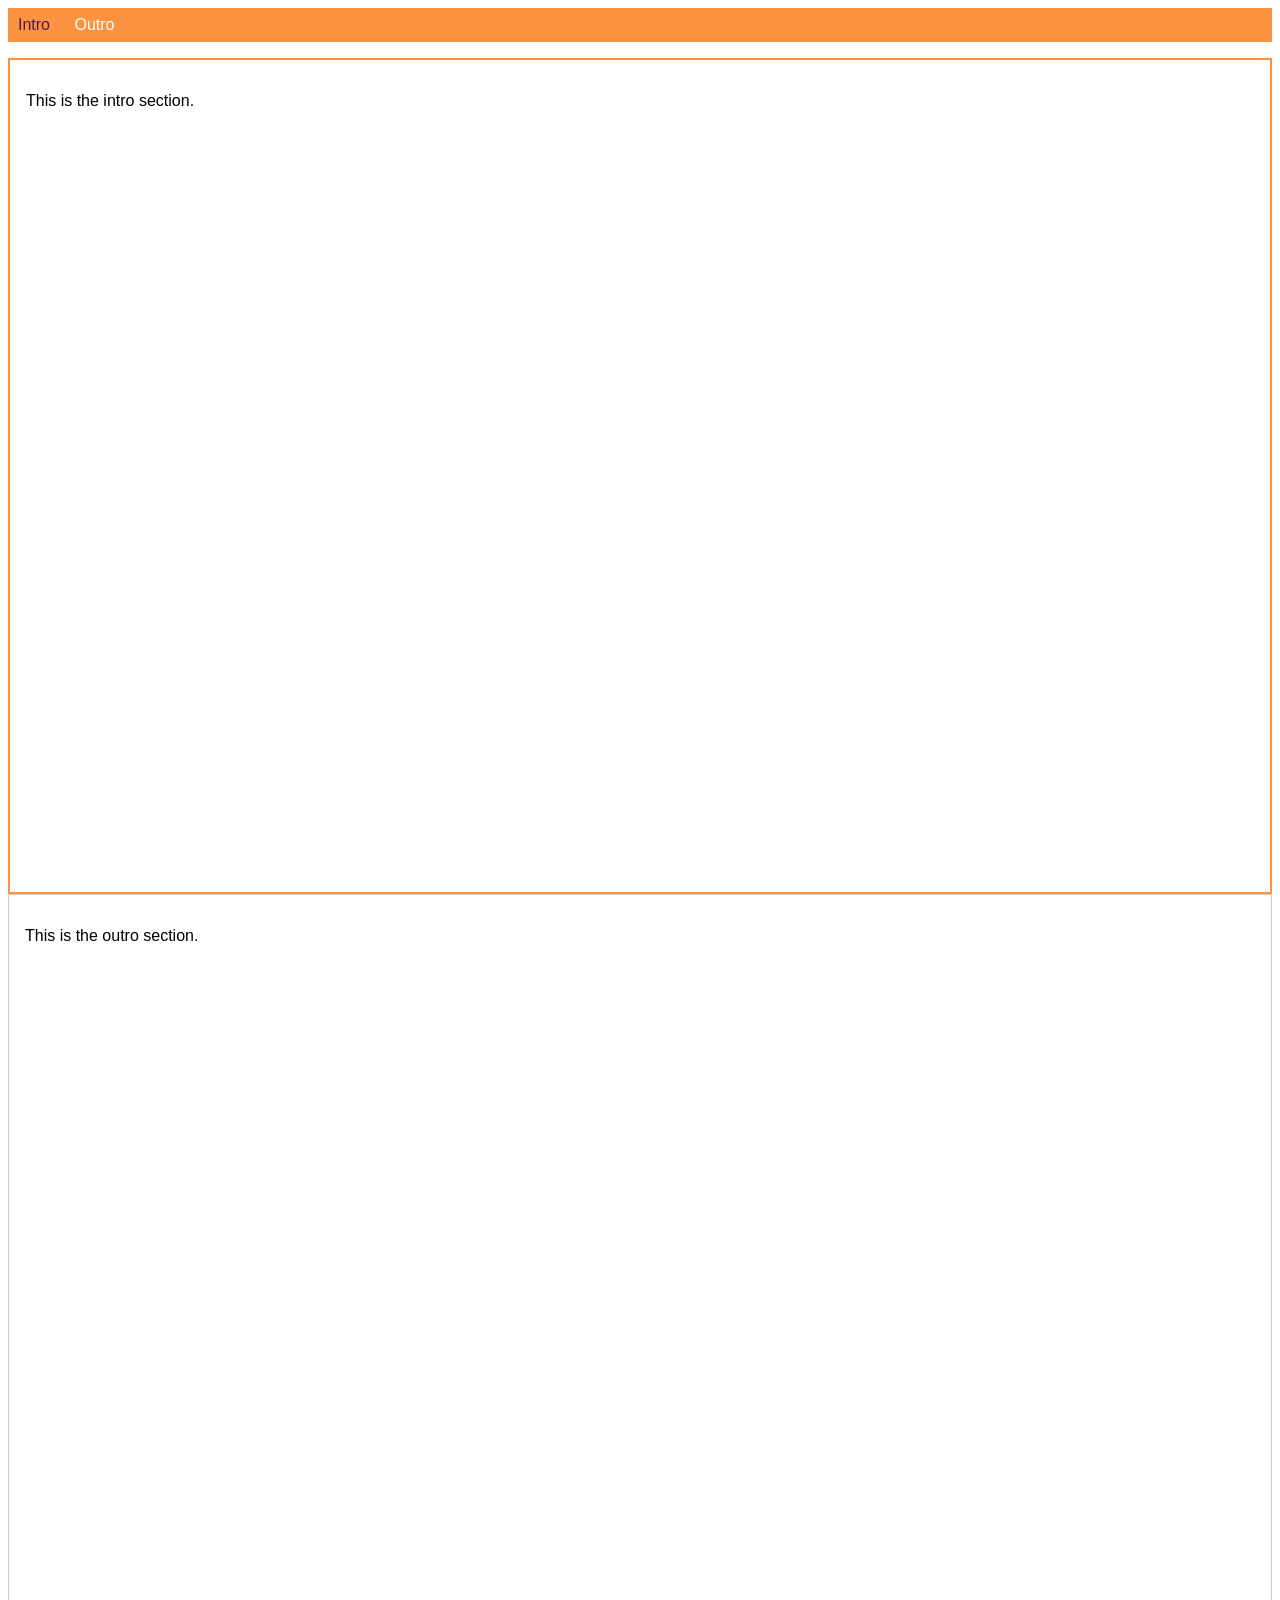
<file: Multiple Css Classes/index.html>
<!DOCTYPE html>
<html lang="en">

<head>
    <meta charset="UTF-8">
    <meta name="viewport" content="width=device-width, initial-scale=1.0">
    <meta http-equiv="X-UA-Compatible" content="ie=edge">
    <title>CSS Course</title>
    <link rel="stylesheet" href="main.css">
</head>

<body>
    <nav>
        <a href="#intro" class="active">Intro</a>
        <a href="#outro">Outro</a>
    </nav>
    <section id="intro" class="main-section highlighted">
        <p>This is the intro section.</p>
    </section>
    <section id="outro" class="main-section">
        <p>This is the outro section.</p>
    </section>
</body>

</html>
</file>
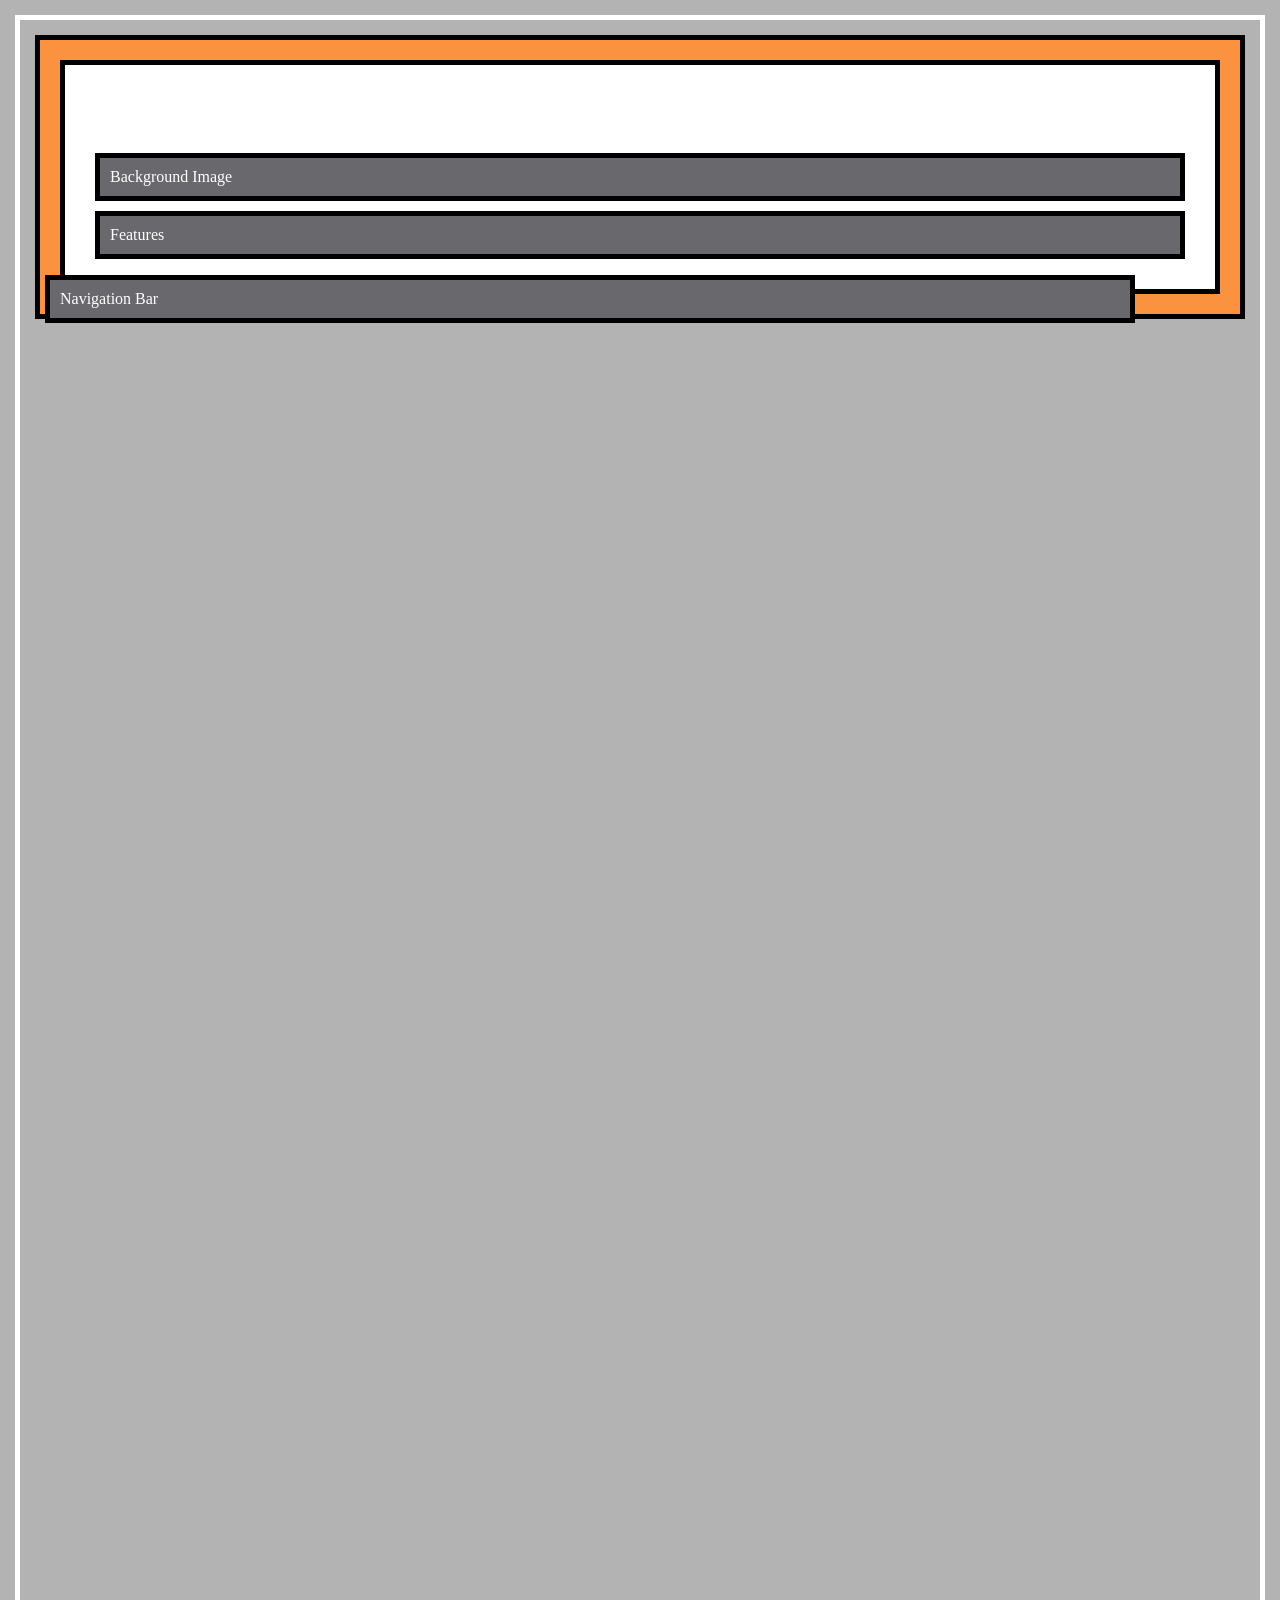
<file: Positioning in CSS/index.html>
<!DOCTYPE html>
<html lang="en">
    <head>
        <meta charset="UTF-8">
        <meta http-equiv="X-UA-Compatible" content="ie=edge">
        <link rel="stylesheet" href="main.css">
        <title>Position</title>
    </head>
    <body>
        <div class="parent">
            <div class="child-1">Navigation Bar</div>
            <div class="child-2">Background Image</div>
            <div class="child-3">Features</div>
        </div>
    </body>
</html>
</file>
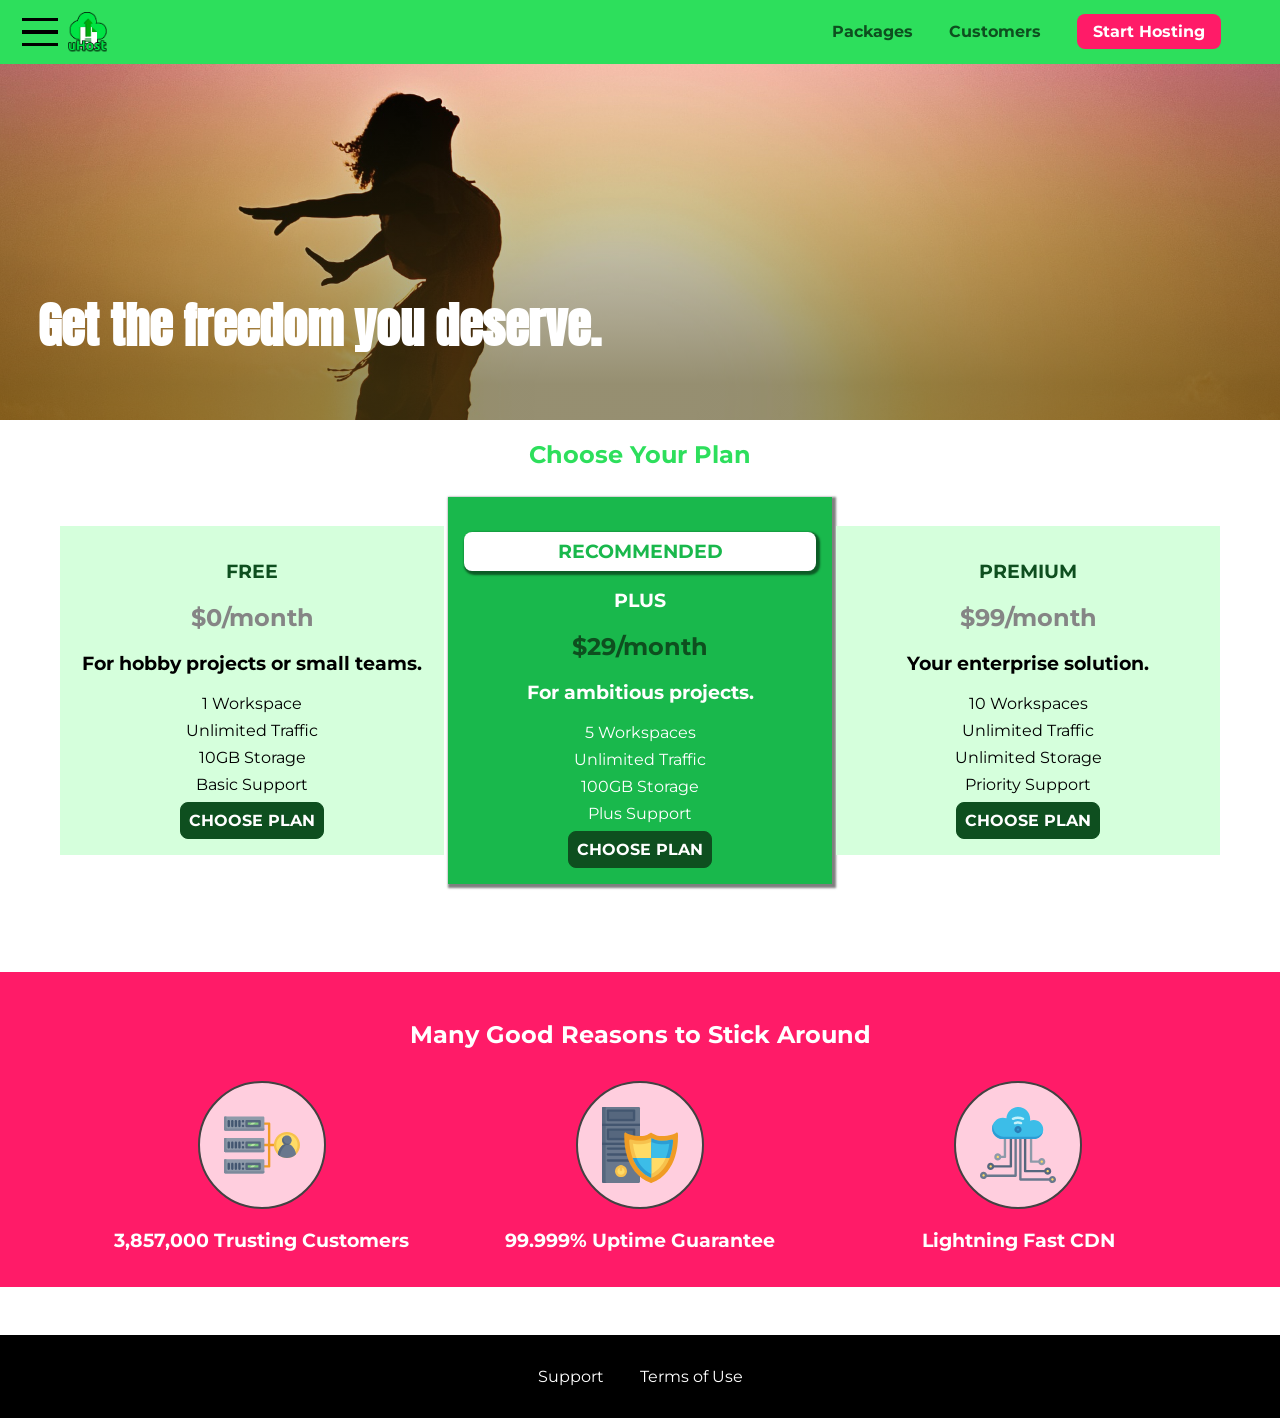
<file: Project continue/index.html>
<!DOCTYPE html>
<html lang="en">

<head>
    <meta charset="UTF-8">
    <meta http-equiv="X-UA-Compatible" content="ie=edge">
    <meta name="viewport" content="width=device-width, initial-scale=1.0">
    <title>uHost</title>
    <link rel="shortcut icon" href="favicon.png">
    <link href="https://fonts.googleapis.com/css?family=Anton" rel="stylesheet">
    <link href="https://fonts.googleapis.com/css?family=Montserrat:400,700" rel="stylesheet">
    <link rel="stylesheet" href="shared.css">
    <link rel="stylesheet" href="main.css">
</head>

<body>
    <div class="backdrop"></div>
    <div class="modal">
        <h1 class="modal__title">Do you want to continue?</h1>
        <div class="modal__actions">
            <a href="start-hosting/index.html" class="modal__action">Yes!</a>
            <button class="modal__action modal__action--negative" type="button">No!</button>
        </div>
    </div>
    <header class="main-header">
        <div>
            <button class="toggle-button">
                <span class="toggle-button__bar"></span>
                <span class="toggle-button__bar"></span>
                <span class="toggle-button__bar"></span>
            </button>
            <a href="index.html" class="main-header__brand">
                <img src="images/uhost-icon.png" alt="uHost - Your favorite hosting company">
            </a>
        </div>
        <nav class="main-nav">
            <ul class="main-nav__items">
                <li class="main-nav__item">
                    <a href="packages/index.html">Packages</a>
                </li>
                <li class="main-nav__item">
                    <a href="customers/index.html">Customers</a>
                </li>
                <li class="main-nav__item main-nav__item--cta">
                    <a href="start-hosting/index.html">Start Hosting</a>
                </li>
            </ul>
        </nav>
    </header>
    <nav class="mobile-nav">
        <ul class="mobile-nav__items">
            <li class="mobile-nav__item">
                <a href="packages/index.html">Packages</a>
            </li>
            <li class="mobile-nav__item">
                <a href="customers/index.html">Customers</a>
            </li>
            <li class="mobile-nav__item mobile-nav__item--cta">
                <a href="start-hosting/index.html">Start Hosting</a>
            </li>
        </ul>
    </nav>
    <main>
        <section id="product-overview">
            <h1>Get the freedom you deserve.</h1>
        </section>
        <section id="plans">
            <h1 class="section-title">Choose Your Plan</h1>
            <div class="plan__list">
                <article class="plan">
                    <h1 class="plan__title">FREE</h1>
                    <h2 class="plan__price">$0/month</h2>
                    <h3>For hobby projects or small teams.</h3>
                    <ul class="plan__features">
                        <li class="plan__feature">1 Workspace</li>
                        <li class="plan__feature">Unlimited Traffic</li>
                        <li class="plan__feature">10GB Storage</li>
                        <li class="plan__feature">Basic Support</li>
                    </ul>
                    <div>
                        <button class="button">CHOOSE PLAN</button>
                    </div>
                </article>
                <article class="plan plan--highlighted">
                    <h1 class="plan__annotation">RECOMMENDED</h1>
                    <h1 class="plan__title">PLUS</h1>
                    <h2 class="plan__price">$29/month</h2>
                    <h3>For ambitious projects.</h3>
                    <ul class="plan__features">
                        <li class="plan__feature">5 Workspaces</li>
                        <li class="plan__feature">Unlimited Traffic</li>
                        <li class="plan__feature">100GB Storage</li>
                        <li class="plan__feature">Plus Support</li>
                    </ul>
                    <div>
                        <button class="button">CHOOSE PLAN</button>
                    </div>
                </article>
                <article class="plan">
                    <h1 class="plan__title">PREMIUM</h1>
                    <h2 class="plan__price">$99/month</h2>
                    <h3>Your enterprise solution.</h3>
                    <ul class="plan__features">
                        <li class="plan__feature">10 Workspaces</li>
                        <li class="plan__feature">Unlimited Traffic</li>
                        <li class="plan__feature">Unlimited Storage</li>
                        <li class="plan__feature">Priority Support</li>
                    </ul>
                    <div>
                        <button class="button">CHOOSE PLAN</button>
                    </div>
                </article>
            </div>
        </section>
        <section id="key-features">
            <h1 class="section-title">Many Good Reasons to Stick Around</h1>
            <ul class="key-feature__list">
                <li class="key-feature">
                    <div class="key-feature__image">
                        <svg viewBox="0 0 512 512">
                            <path style="fill:#F09B24;"
                                d="M344,248h-32V112c0-4.418-3.582-8-8-8h-40c-4.418,0-8,3.582-8,8s3.582,8,8,8h32v128h-32  c-4.418,0-8,3.582-8,8s3.582,8,8,8h32v128h-32c-4.418,0-8,3.582-8,8s3.582,8,8,8h40c4.418,0,8-3.582,8-8V264h32c4.418,0,8-3.582,8-8  S348.418,248,344,248z" />
                            <path style="fill:#8E9AA9;"
                                d="M264,64H8c-4.418,0-8,3.582-8,8v80c0,4.418,3.582,8,8,8h256c4.418,0,8-3.582,8-8V72  C272,67.582,268.418,64,264,64z" />
                            <path style="fill:#7C899B;"
                                d="M24,144c-4.418,0-8-3.582-8-8V64H8c-4.418,0-8,3.582-8,8v80c0,4.418,3.582,8,8,8h256  c4.418,0,8-3.582,8-8v-8H24z" />
                            <rect x="152" y="96" style="fill:#B8E3A8;" width="88" height="32" />
                            <g>
                                <polygon style="fill:#7EC97D;" points="152,96 152,128 166,128 198,96  " />
                                <polygon style="fill:#7EC97D;" points="220,96 188,128 240,128 240,96  " />
                            </g>
                            <path style="fill:#56677E;"
                                d="M240,136h-88c-4.418,0-8-3.582-8-8V96c0-4.418,3.582-8,8-8h88c4.418,0,8,3.582,8,8v32  C248,132.418,244.418,136,240,136z M160,120h72v-16h-72V120z" />
                            <g>
                                <path style="fill:#435670;"
                                    d="M32,136c-4.418,0-8-3.582-8-8V96c0-4.418,3.582-8,8-8s8,3.582,8,8v32C40,132.418,36.418,136,32,136z   " />
                                <path style="fill:#435670;"
                                    d="M56,136c-4.418,0-8-3.582-8-8V96c0-4.418,3.582-8,8-8s8,3.582,8,8v32C64,132.418,60.418,136,56,136z   " />
                                <path style="fill:#435670;"
                                    d="M80,136c-4.418,0-8-3.582-8-8V96c0-4.418,3.582-8,8-8s8,3.582,8,8v32C88,132.418,84.418,136,80,136z   " />
                                <path style="fill:#435670;"
                                    d="M104,136c-4.418,0-8-3.582-8-8V96c0-4.418,3.582-8,8-8s8,3.582,8,8v32   C112,132.418,108.418,136,104,136z" />
                                <path style="fill:#435670;"
                                    d="M128,105c-4.418,0-8-3.582-8-8v-1c0-4.418,3.582-8,8-8s8,3.582,8,8v1   C136,101.418,132.418,105,128,105z" />
                                <path style="fill:#435670;"
                                    d="M128,136c-4.418,0-8-3.582-8-8v-1c0-4.418,3.582-8,8-8s8,3.582,8,8v1   C136,132.418,132.418,136,128,136z" />
                            </g>
                            <path style="fill:#8E9AA9;"
                                d="M264,208H8c-4.418,0-8,3.582-8,8v80c0,4.418,3.582,8,8,8h256c4.418,0,8-3.582,8-8v-80  C272,211.582,268.418,208,264,208z" />
                            <path style="fill:#7C899B;"
                                d="M24,288c-4.418,0-8-3.582-8-8v-72H8c-4.418,0-8,3.582-8,8v80c0,4.418,3.582,8,8,8h256  c4.418,0,8-3.582,8-8v-8H24z" />
                            <rect x="152" y="240" style="fill:#B8E3A8;" width="88" height="32" />
                            <g>
                                <polygon style="fill:#7EC97D;" points="152,240 152,272 166,272 198,240  " />
                                <polygon style="fill:#7EC97D;" points="220,240 188,272 240,272 240,240  " />
                            </g>
                            <path style="fill:#56677E;"
                                d="M240,280h-88c-4.418,0-8-3.582-8-8v-32c0-4.418,3.582-8,8-8h88c4.418,0,8,3.582,8,8v32  C248,276.418,244.418,280,240,280z M160,264h72v-16h-72V264z" />
                            <g>
                                <path style="fill:#435670;"
                                    d="M32,280c-4.418,0-8-3.582-8-8v-32c0-4.418,3.582-8,8-8s8,3.582,8,8v32C40,276.418,36.418,280,32,280   z" />
                                <path style="fill:#435670;"
                                    d="M56,280c-4.418,0-8-3.582-8-8v-32c0-4.418,3.582-8,8-8s8,3.582,8,8v32C64,276.418,60.418,280,56,280   z" />
                                <path style="fill:#435670;"
                                    d="M80,280c-4.418,0-8-3.582-8-8v-32c0-4.418,3.582-8,8-8s8,3.582,8,8v32C88,276.418,84.418,280,80,280   z" />
                                <path style="fill:#435670;"
                                    d="M104,280c-4.418,0-8-3.582-8-8v-32c0-4.418,3.582-8,8-8s8,3.582,8,8v32   C112,276.418,108.418,280,104,280z" />
                                <path style="fill:#435670;"
                                    d="M128,249c-4.418,0-8-3.582-8-8v-1c0-4.418,3.582-8,8-8s8,3.582,8,8v1   C136,245.418,132.418,249,128,249z" />
                                <path style="fill:#435670;"
                                    d="M128,280c-4.418,0-8-3.582-8-8v-1c0-4.418,3.582-8,8-8s8,3.582,8,8v1   C136,276.418,132.418,280,128,280z" />
                            </g>
                            <path style="fill:#8E9AA9;"
                                d="M264,352H8c-4.418,0-8,3.582-8,8v80c0,4.418,3.582,8,8,8h256c4.418,0,8-3.582,8-8v-80  C272,355.582,268.418,352,264,352z" />
                            <path style="fill:#7C899B;"
                                d="M24,432c-4.418,0-8-3.582-8-8v-72H8c-4.418,0-8,3.582-8,8v80c0,4.418,3.582,8,8,8h256  c4.418,0,8-3.582,8-8v-8H24z" />
                            <rect x="152" y="384" style="fill:#B8E3A8;" width="88" height="32" />
                            <g>
                                <polygon style="fill:#7EC97D;" points="152,384 152,416 166,416 198,384  " />
                                <polygon style="fill:#7EC97D;" points="220,384 188,416 240,416 240,384  " />
                            </g>
                            <path style="fill:#56677E;"
                                d="M240,424h-88c-4.418,0-8-3.582-8-8v-32c0-4.418,3.582-8,8-8h88c4.418,0,8,3.582,8,8v32  C248,420.418,244.418,424,240,424z M160,408h72v-16h-72V408z" />
                            <g>
                                <path style="fill:#435670;"
                                    d="M32,424c-4.418,0-8-3.582-8-8v-32c0-4.418,3.582-8,8-8s8,3.582,8,8v32C40,420.418,36.418,424,32,424   z" />
                                <path style="fill:#435670;"
                                    d="M56,424c-4.418,0-8-3.582-8-8v-32c0-4.418,3.582-8,8-8s8,3.582,8,8v32C64,420.418,60.418,424,56,424   z" />
                                <path style="fill:#435670;"
                                    d="M80,424c-4.418,0-8-3.582-8-8v-32c0-4.418,3.582-8,8-8s8,3.582,8,8v32C88,420.418,84.418,424,80,424   z" />
                                <path style="fill:#435670;"
                                    d="M104,424c-4.418,0-8-3.582-8-8v-32c0-4.418,3.582-8,8-8s8,3.582,8,8v32   C112,420.418,108.418,424,104,424z" />
                                <path style="fill:#435670;"
                                    d="M128,393c-4.418,0-8-3.582-8-8v-1c0-4.418,3.582-8,8-8s8,3.582,8,8v1   C136,389.418,132.418,393,128,393z" />
                                <path style="fill:#435670;"
                                    d="M128,424c-4.418,0-8-3.582-8-8v-1c0-4.418,3.582-8,8-8s8,3.582,8,8v1   C136,420.418,132.418,424,128,424z" />
                            </g>
                            <path style="fill:#F7C14D;"
                                d="M424,168c-48.523,0-88,39.477-88,88s39.477,88,88,88s88-39.477,88-88S472.523,168,424,168z" />
                            <path style="fill:#FFDB66;"
                                d="M424,184c-39.701,0-72,32.299-72,72s32.299,72,72,72s72-32.299,72-72S463.701,184,424,184z" />
                            <path style="fill:#69788D;"
                                d="M484.893,314.16C476.393,274.588,451.922,248,424,248s-52.393,26.588-60.893,66.16  c-0.605,2.82,0.354,5.749,2.511,7.664C381.731,336.124,402.465,344,424,344s42.269-7.876,58.381-22.176  C484.539,319.909,485.498,316.98,484.893,314.16z" />
                            <path style="fill:#56677E;"
                                d="M434.053,249.171C430.768,248.403,427.411,248,424,248c-27.922,0-52.393,26.588-60.893,66.16  c-0.605,2.82,0.354,5.749,2.511,7.664c3.383,3.002,6.979,5.703,10.734,8.125C384.904,286.243,407.373,255.378,434.053,249.171z" />
                            <path style="fill:#69788D;"
                                d="M424,192c-17.645,0-32,14.355-32,32s14.355,32,32,32s32-14.355,32-32S441.645,192,424,192z" />
                            <path style="fill:#56677E;"
                                d="M432,248c-17.645,0-32-14.355-32-32c0-6.783,2.128-13.076,5.742-18.258  C397.444,203.53,392,213.138,392,224c0,17.645,14.355,32,32,32c10.862,0,20.471-5.444,26.258-13.742  C445.076,245.872,438.783,248,432,248z" />

                        </svg>
                    </div>
                    <p class="key-feature__description">3,857,000 Trusting Customers</p>
                </li>
                <li class="key-feature">
                    <div class="key-feature__image">
                        <svg viewBox="0 0 512 512">
                            <path style="fill:#69788D;"
                                d="M248,0H8C3.582,0,0,3.582,0,8v496c0,4.418,3.582,8,8,8h240c4.418,0,8-3.582,8-8V8  C256,3.582,252.418,0,248,0z" />
                            <path style="fill:#56677E;"
                                d="M24,504V8c0-4.418,3.582-8,8-8H8C3.582,0,0,3.582,0,8v496c0,4.418,3.582,8,8,8h24  C27.582,512,24,508.418,24,504z" />
                            <g>
                                <rect x="0" y="112" style="fill:#435670;" width="256" height="16" />
                                <rect x="0" y="240" style="fill:#435670;" width="256" height="16" />
                            </g>
                            <path style="fill:#F7C14D;"
                                d="M128,392c-22.056,0-40,17.944-40,40s17.944,40,40,40s40-17.944,40-40S150.056,392,128,392z" />
                            <path style="fill:#FFDB66;"
                                d="M128,408c-13.233,0-24,10.767-24,24s10.767,24,24,24s24-10.767,24-24S141.233,408,128,408z" />
                            <path style="fill:#F7C14D;"
                                d="M128,392c-2.739,0-5.414,0.278-8,0.805V424c0,4.418,3.582,8,8,8c4.418,0,8-3.582,8-8v-31.195  C133.414,392.278,130.739,392,128,392z" />
                            <g>
                                <path style="fill:#435670;"
                                    d="M216,288H40c-4.418,0-8-3.582-8-8s3.582-8,8-8h176c4.418,0,8,3.582,8,8S220.418,288,216,288z" />
                                <path style="fill:#435670;"
                                    d="M216,328H40c-4.418,0-8-3.582-8-8s3.582-8,8-8h176c4.418,0,8,3.582,8,8S220.418,328,216,328z" />
                                <path style="fill:#435670;"
                                    d="M216,368H40c-4.418,0-8-3.582-8-8s3.582-8,8-8h176c4.418,0,8,3.582,8,8S220.418,368,216,368z" />
                                <path style="fill:#435670;"
                                    d="M216,16H40c-4.418,0-8,3.582-8,8v64c0,4.418,3.582,8,8,8h176c4.418,0,8-3.582,8-8V24   C224,19.582,220.418,16,216,16z" />
                            </g>
                            <rect x="48" y="32" style="fill:#56677E;" width="160" height="48" />
                            <path style="fill:#435670;"
                                d="M216,144H40c-4.418,0-8,3.582-8,8v64c0,4.418,3.582,8,8,8h176c4.418,0,8-3.582,8-8v-64  C224,147.582,220.418,144,216,144z" />
                            <rect x="48" y="160" style="fill:#56677E;" width="160" height="48" />
                            <path style="fill:#F09B24;"
                                d="M511.747,180.237c-0.194-6.537-8.107-10.107-13.135-5.894c-5.6,4.693-42.904,21.282-98.514,21.282  c-33.45,0-64.625-20.999-64.929-21.206c-2.9-1.991-6.764-1.85-9.512,0.346c-2.677,2.135-27.201,20.86-63.793,20.86  c-55.607,0-92.914-16.589-98.515-21.282c-5.028-4.211-12.941-0.645-13.135,5.894c-1.634,54.834,4.655,105.941,18.693,151.903  c12.096,39.604,29.759,74.047,52.497,102.373c27.538,34.304,62.743,59.882,104.66,76.045c3.069,1.918,6.757,1.921,9.83,0  c41.917-16.163,77.122-41.741,104.66-76.045c22.738-28.326,40.401-62.77,52.497-102.373  C507.092,286.179,513.381,235.071,511.747,180.237z" />
                            <path style="fill:#F7C14D;"
                                d="M476.21,221.226c-1.953-1.631-4.568-2.235-7.036-1.628c-21.686,5.327-44.926,8.028-69.075,8.028  c-25.926,0-49.633-8.975-64.955-16.504c-2.307-1.134-5.016-1.091-7.284,0.116c-14.059,7.477-36.919,16.388-65.994,16.388  c-24.153,0-47.394-2.701-69.075-8.028c-5.155-1.268-10.221,2.966-9.894,8.261c2.077,33.693,7.668,65.635,16.616,94.935  c22.774,74.565,66.139,126.334,128.888,153.868c2.032,0.891,4.397,0.891,6.43,0c61.777-27.107,104.716-78.876,127.62-153.868  c8.948-29.3,14.539-61.241,16.616-94.935C479.224,225.319,478.163,222.856,476.21,221.226z" />
                            <path style="fill:#FFDB66;"
                                d="M331.609,451.727c-52.604-25.289-89.304-70.987-109.144-135.944  c-6.532-21.39-11.162-44.336-13.82-68.447c17.133,2.852,34.952,4.291,53.22,4.291c29.394,0,53.376-7.793,69.978-15.561  c17.44,7.736,41.656,15.561,68.256,15.561c18.267,0,36.085-1.439,53.219-4.291c-2.659,24.112-7.288,47.06-13.82,68.448  C419.545,381.108,383.27,426.805,331.609,451.727z" />
                            <g>
                                <path style="fill:#2C9DD4;"
                                    d="M479.066,227.858c0.157-2.539-0.903-5.002-2.856-6.633s-4.568-2.235-7.036-1.628   c-21.686,5.327-44.926,8.028-69.075,8.028c-25.926,0-49.633-8.975-64.955-16.504c-1.057-0.52-2.2-0.78-3.345-0.806l-0.072,133.351   h123.601c2.556-6.746,4.933-13.702,7.123-20.874C471.398,293.493,476.989,261.552,479.066,227.858z" />
                                <path style="fill:#2C9DD4;"
                                    d="M206.658,343.667c24.153,63.42,65.028,108.108,121.743,132.995c1.031,0.452,2.147,0.673,3.263,0.666   l0.063-133.661H206.658z" />
                            </g>
                            <g>
                                <path style="fill:#3CBDE8;"
                                    d="M439.497,315.783c6.532-21.389,11.161-44.336,13.82-68.448c-17.134,2.852-34.952,4.291-53.219,4.291   c-26.6,0-50.815-7.824-68.256-15.561l-0.116,107.601h97.758C433.179,334.807,436.524,325.518,439.497,315.783z" />
                                <path style="fill:#3CBDE8;"
                                    d="M232.523,343.667c21.144,50.298,54.363,86.56,99.087,108.06l0.117-108.06H232.523z" />
                            </g>
                        </svg>
                    </div>
                    <p class="key-feature__description">99.999% Uptime Guarantee</p>
                </li>
                <li class="key-feature">
                    <div class="key-feature__image">
                        <svg viewBox="0 0 512 512">
                            <path style="fill:#8E9AA9;"
                                d="M168,200c-4.418,0-8,3.582-8,8v120h-17.376c-3.302-9.311-12.194-16-22.624-16  c-13.234,0-24,10.767-24,24s10.766,24,24,24c10.429,0,19.321-6.689,22.624-16H168c4.418,0,8-3.582,8-8V208  C176,203.582,172.418,200,168,200z" />
                            <path style="fill:#FFDB66;"
                                d="M120,328c-4.411,0-8,3.589-8,8s3.589,8,8,8s8-3.589,8-8S124.411,328,120,328z" />
                            <path style="fill:#56677E;"
                                d="M208,200c-4.418,0-8,3.582-8,8v184H94.624C91.322,382.689,82.43,376,72,376  c-13.234,0-24,10.767-24,24s10.766,24,24,24c10.429,0,19.321-6.689,22.624-16H208c4.418,0,8-3.582,8-8V208  C216,203.582,212.418,200,208,200z" />
                            <path style="fill:#FFDB66;"
                                d="M72,392c-4.411,0-8,3.589-8,8s3.589,8,8,8s8-3.589,8-8S76.411,392,72,392z" />
                            <path style="fill:#69788D;"
                                d="M240,208c-4.418,0-8,3.582-8,8v239H47.24c-2.671-10.34-12.078-18-23.24-18c-13.234,0-24,10.767-24,24  s10.766,24,24,24c9.666,0,18.009-5.747,21.809-14H240c4.418,0,8-3.582,8-8V216C248,211.582,244.418,208,240,208z" />
                            <path style="fill:#FFDB66;"
                                d="M24,453c-4.411,0-8,3.589-8,8s3.589,8,8,8s8-3.589,8-8S28.411,453,24,453z" />
                            <path style="fill:#69788D;"
                                d="M488,464c-10.429,0-19.321,6.689-22.624,16H280V208c0-4.418-3.582-8-8-8s-8,3.582-8,8v280  c0,4.418,3.582,8,8,8h193.376c3.302,9.311,12.194,16,22.624,16c13.234,0,24-10.767,24-24S501.234,464,488,464z" />
                            <path style="fill:#FFDB66;"
                                d="M488,480c-4.411,0-8,3.589-8,8s3.589,8,8,8s8-3.589,8-8S492.411,480,488,480z" />
                            <path style="fill:#56677E;"
                                d="M456,408c-10.429,0-19.321,6.689-22.624,16H312V208c0-4.418-3.582-8-8-8s-8,3.582-8,8v224  c0,4.418,3.582,8,8,8h129.376c3.302,9.311,12.194,16,22.624,16c13.234,0,24-10.767,24-24S469.234,408,456,408z" />
                            <path style="fill:#FFDB66;"
                                d="M456,424c-4.411,0-8,3.589-8,8s3.589,8,8,8s8-3.589,8-8S460.411,424,456,424z" />
                            <path style="fill:#8E9AA9;"
                                d="M416,344c-10.429,0-19.321,6.689-22.624,16H352V208c0-4.418-3.582-8-8-8s-8,3.582-8,8v160  c0,4.418,3.582,8,8,8h49.376c3.302,9.311,12.194,16,22.624,16c13.234,0,24-10.767,24-24S429.234,344,416,344z" />
                            <path style="fill:#FFDB66;"
                                d="M416,360c-4.411,0-8,3.589-8,8s3.589,8,8,8s8-3.589,8-8S420.411,360,416,360z" />
                            <path style="fill:#3CBDE8;"
                                d="M362,88c-8.741,0-17.231,1.751-25.06,5.085C337.646,88.797,338,84.43,338,80  c0-44.112-35.888-80-80-80c-42.823,0-77.895,33.816-79.909,76.149C170.393,73.415,162.244,72,154,72c-39.701,0-72,32.299-72,72  s32.299,72,72,72h208c35.29,0,64-28.71,64-64S397.29,88,362,88z" />
                            <path style="fill:#2C9DD4;"
                                d="M368,200H160c-39.701,0-72-32.299-72-72c0-5.863,0.721-11.559,2.05-17.019  C84.918,120.88,82,132.102,82,144c0,39.701,32.299,72,72,72h208c30.389,0,55.88-21.296,62.379-49.743  C413.565,186.327,392.352,200,368,200z" />
                            <path style="fill:#2A7DB5;"
                                d="M256,128c-13.234,0-24,10.767-24,24s10.766,24,24,24c13.233,0,24-10.767,24-24S269.233,128,256,128z" />
                            <path style="fill:#2C9DD4;"
                                d="M256,144c-4.411,0-8,3.589-8,8s3.589,8,8,8c4.411,0,8-3.589,8-8S260.411,144,256,144z" />
                            <g>
                                <path style="fill:#C5F1FA;"
                                    d="M221.755,87.695c-2.994,0-5.864-1.688-7.233-4.572c-1.894-3.991-0.194-8.763,3.798-10.657   C230.157,66.849,242.834,64,256,64c13.166,0,25.844,2.849,37.68,8.466c3.992,1.895,5.692,6.666,3.798,10.657   s-6.666,5.692-10.657,3.798C277.144,82.328,266.774,80,256,80c-10.774,0-21.144,2.328-30.821,6.921   C224.072,87.446,222.904,87.695,221.755,87.695z" />
                                <path style="fill:#C5F1FA;"
                                    d="M276.545,116.618c-1.148,0-2.316-0.249-3.424-0.774C267.745,113.293,261.985,112,256,112   c-5.985,0-11.745,1.293-17.121,3.844c-3.991,1.895-8.763,0.192-10.657-3.798c-1.894-3.992-0.193-8.764,3.798-10.657   C239.557,97.813,247.625,96,256,96c8.376,0,16.444,1.813,23.98,5.389c3.991,1.894,5.692,6.665,3.798,10.657   C282.41,114.93,279.539,116.618,276.545,116.618z" />
                            </g>

                        </svg>
                    </div>
                    <p class="key-feature__description">Lightning Fast CDN</p>
                </li>
            </ul>
        </section>
    </main>
    <footer class="main-footer">
        <nav>
            <ul class="main-footer__links">
                <li class="main-footer__link">
                    <a href="#">Support</a>
                </li>
                <li class="main-footer__link">
                    <a href="#">Terms of Use</a>
                </li>
            </ul>
        </nav>
    </footer>
    <script src="shared.js"></script>
</body>

</html>
</file>
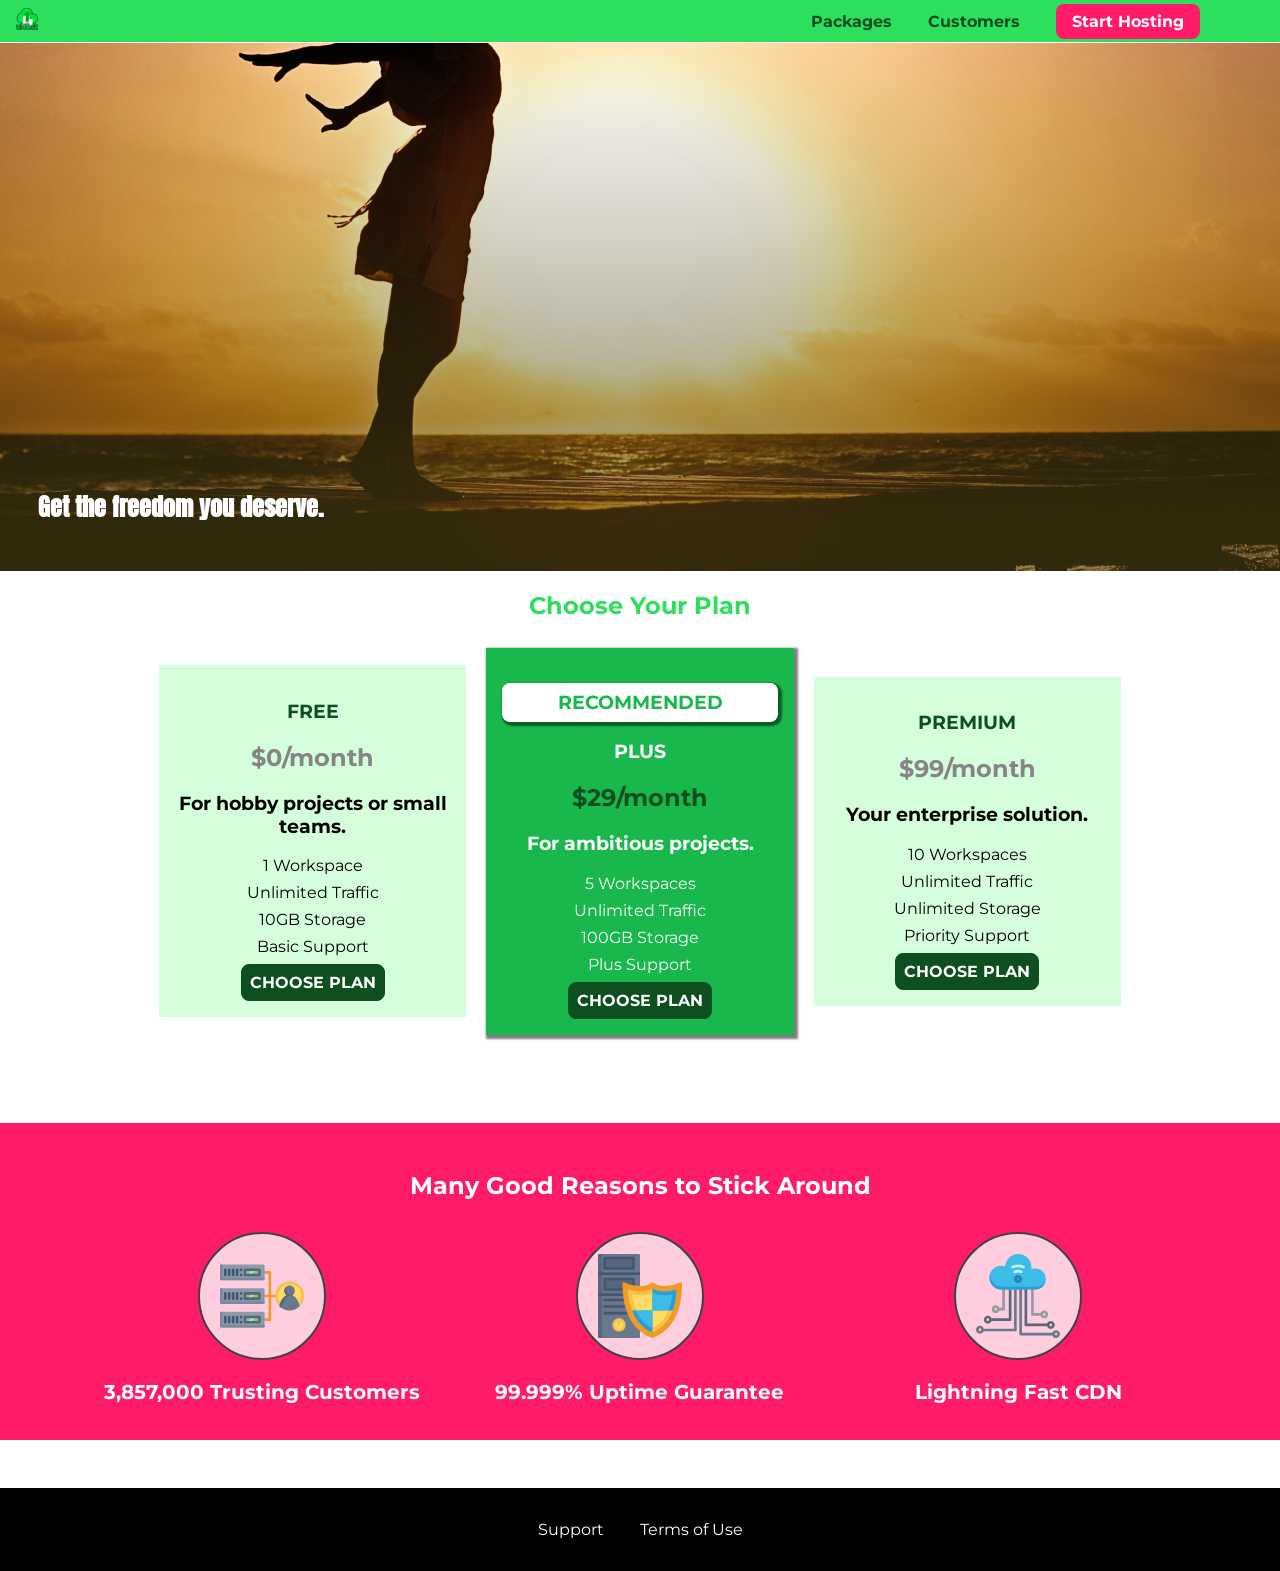
<file: Sizing /index.html>
<!DOCTYPE html>
<html lang="en">

<head>
    <meta charset="UTF-8">
    <meta http-equiv="X-UA-Compatible" content="ie=edge">
    <title>uHost</title>
    <link rel="shortcut icon" href="favicon.png">
    <link href="https://fonts.googleapis.com/css?family=Anton" rel="stylesheet">
    <link href="https://fonts.googleapis.com/css?family=Montserrat:400,700" rel="stylesheet">
    <link rel="stylesheet" href="shared.css">
    <link rel="stylesheet" href="main.css">
</head>

<body>
    <header class="main-header">
        <div>
            <a href="index.html" class="main-header__brand">
                <img src="images/uhost-icon.png" alt="uHost - Your favorite hosting company">
            </a>
        </div>
        <nav class="main-nav">
            <ul class="main-nav__items">
                <li class="main-nav__item">
                    <a href="packages/index.html">Packages</a>
                </li>
                <li class="main-nav__item">
                    <a href="customers/index.html">Customers</a>
                </li>
                <li class="main-nav__item main-nav__item--cta">
                    <a href="start-hosting/index.html">Start Hosting</a>
                </li>
            </ul>
        </nav>
    </header>
    <main>
        <section id="product-overview">
            <h1>Get the freedom you deserve.</h1>
        </section>
        <section id="plans">
            <h1 class="section-title">Choose Your Plan</h1>
            <div class="plan__list">
                <article class="plan">
                    <h1 class="plan__title">FREE</h1>
                    <h2 class="plan__price">$0/month</h2>
                    <h3>For hobby projects or small teams.</h3>
                    <ul class="plan__features">
                        <li class="plan__feature">1 Workspace</li>
                        <li class="plan__feature">Unlimited Traffic</li>
                        <li class="plan__feature">10GB Storage</li>
                        <li class="plan__feature">Basic Support</li>
                    </ul>
                    <div>
                        <button class="button">CHOOSE PLAN</button>
                    </div>
                </article>
                <article class="plan plan--highlighted">
                    <h1 class="plan__annotation">RECOMMENDED</h1>
                    <h1 class="plan__title">PLUS</h1>
                    <h2 class="plan__price">$29/month</h2>
                    <h3>For ambitious projects.</h3>
                    <ul class="plan__features">
                        <li class="plan__feature">5 Workspaces</li>
                        <li class="plan__feature">Unlimited Traffic</li>
                        <li class="plan__feature">100GB Storage</li>
                        <li class="plan__feature">Plus Support</li>
                    </ul>
                    <div>
                        <button class="button">CHOOSE PLAN</button>
                    </div>
                </article>
                <article class="plan">
                    <h1 class="plan__title">PREMIUM</h1>
                    <h2 class="plan__price">$99/month</h2>
                    <h3>Your enterprise solution.</h3>
                    <ul class="plan__features">
                        <li class="plan__feature">10 Workspaces</li>
                        <li class="plan__feature">Unlimited Traffic</li>
                        <li class="plan__feature">Unlimited Storage</li>
                        <li class="plan__feature">Priority Support</li>
                    </ul>
                    <div>
                        <button class="button">CHOOSE PLAN</button>
                    </div>
                </article>
            </div>
        </section>
        <section id="key-features">
            <h1 class="section-title">Many Good Reasons to Stick Around</h1>
            <ul class="key-feature__list">
                <li class="key-feature">
                    <div class="key-feature__image">
                        <svg viewBox="0 0 512 512">
                            <path style="fill:#F09B24;" d="M344,248h-32V112c0-4.418-3.582-8-8-8h-40c-4.418,0-8,3.582-8,8s3.582,8,8,8h32v128h-32  c-4.418,0-8,3.582-8,8s3.582,8,8,8h32v128h-32c-4.418,0-8,3.582-8,8s3.582,8,8,8h40c4.418,0,8-3.582,8-8V264h32c4.418,0,8-3.582,8-8  S348.418,248,344,248z"
                            />
                            <path style="fill:#8E9AA9;" d="M264,64H8c-4.418,0-8,3.582-8,8v80c0,4.418,3.582,8,8,8h256c4.418,0,8-3.582,8-8V72  C272,67.582,268.418,64,264,64z"
                            />
                            <path style="fill:#7C899B;" d="M24,144c-4.418,0-8-3.582-8-8V64H8c-4.418,0-8,3.582-8,8v80c0,4.418,3.582,8,8,8h256  c4.418,0,8-3.582,8-8v-8H24z"
                            />
                            <rect x="152" y="96" style="fill:#B8E3A8;" width="88" height="32" />
                            <g>
                                <polygon style="fill:#7EC97D;" points="152,96 152,128 166,128 198,96  " />
                                <polygon style="fill:#7EC97D;" points="220,96 188,128 240,128 240,96  " />
                            </g>
                            <path style="fill:#56677E;" d="M240,136h-88c-4.418,0-8-3.582-8-8V96c0-4.418,3.582-8,8-8h88c4.418,0,8,3.582,8,8v32  C248,132.418,244.418,136,240,136z M160,120h72v-16h-72V120z"
                            />
                            <g>
                                <path style="fill:#435670;" d="M32,136c-4.418,0-8-3.582-8-8V96c0-4.418,3.582-8,8-8s8,3.582,8,8v32C40,132.418,36.418,136,32,136z   "
                                />
                                <path style="fill:#435670;" d="M56,136c-4.418,0-8-3.582-8-8V96c0-4.418,3.582-8,8-8s8,3.582,8,8v32C64,132.418,60.418,136,56,136z   "
                                />
                                <path style="fill:#435670;" d="M80,136c-4.418,0-8-3.582-8-8V96c0-4.418,3.582-8,8-8s8,3.582,8,8v32C88,132.418,84.418,136,80,136z   "
                                />
                                <path style="fill:#435670;" d="M104,136c-4.418,0-8-3.582-8-8V96c0-4.418,3.582-8,8-8s8,3.582,8,8v32   C112,132.418,108.418,136,104,136z"
                                />
                                <path style="fill:#435670;" d="M128,105c-4.418,0-8-3.582-8-8v-1c0-4.418,3.582-8,8-8s8,3.582,8,8v1   C136,101.418,132.418,105,128,105z"
                                />
                                <path style="fill:#435670;" d="M128,136c-4.418,0-8-3.582-8-8v-1c0-4.418,3.582-8,8-8s8,3.582,8,8v1   C136,132.418,132.418,136,128,136z"
                                />
                            </g>
                            <path style="fill:#8E9AA9;" d="M264,208H8c-4.418,0-8,3.582-8,8v80c0,4.418,3.582,8,8,8h256c4.418,0,8-3.582,8-8v-80  C272,211.582,268.418,208,264,208z"
                            />
                            <path style="fill:#7C899B;" d="M24,288c-4.418,0-8-3.582-8-8v-72H8c-4.418,0-8,3.582-8,8v80c0,4.418,3.582,8,8,8h256  c4.418,0,8-3.582,8-8v-8H24z"
                            />
                            <rect x="152" y="240" style="fill:#B8E3A8;" width="88" height="32" />
                            <g>
                                <polygon style="fill:#7EC97D;" points="152,240 152,272 166,272 198,240  " />
                                <polygon style="fill:#7EC97D;" points="220,240 188,272 240,272 240,240  " />
                            </g>
                            <path style="fill:#56677E;" d="M240,280h-88c-4.418,0-8-3.582-8-8v-32c0-4.418,3.582-8,8-8h88c4.418,0,8,3.582,8,8v32  C248,276.418,244.418,280,240,280z M160,264h72v-16h-72V264z"
                            />
                            <g>
                                <path style="fill:#435670;" d="M32,280c-4.418,0-8-3.582-8-8v-32c0-4.418,3.582-8,8-8s8,3.582,8,8v32C40,276.418,36.418,280,32,280   z"
                                />
                                <path style="fill:#435670;" d="M56,280c-4.418,0-8-3.582-8-8v-32c0-4.418,3.582-8,8-8s8,3.582,8,8v32C64,276.418,60.418,280,56,280   z"
                                />
                                <path style="fill:#435670;" d="M80,280c-4.418,0-8-3.582-8-8v-32c0-4.418,3.582-8,8-8s8,3.582,8,8v32C88,276.418,84.418,280,80,280   z"
                                />
                                <path style="fill:#435670;" d="M104,280c-4.418,0-8-3.582-8-8v-32c0-4.418,3.582-8,8-8s8,3.582,8,8v32   C112,276.418,108.418,280,104,280z"
                                />
                                <path style="fill:#435670;" d="M128,249c-4.418,0-8-3.582-8-8v-1c0-4.418,3.582-8,8-8s8,3.582,8,8v1   C136,245.418,132.418,249,128,249z"
                                />
                                <path style="fill:#435670;" d="M128,280c-4.418,0-8-3.582-8-8v-1c0-4.418,3.582-8,8-8s8,3.582,8,8v1   C136,276.418,132.418,280,128,280z"
                                />
                            </g>
                            <path style="fill:#8E9AA9;" d="M264,352H8c-4.418,0-8,3.582-8,8v80c0,4.418,3.582,8,8,8h256c4.418,0,8-3.582,8-8v-80  C272,355.582,268.418,352,264,352z"
                            />
                            <path style="fill:#7C899B;" d="M24,432c-4.418,0-8-3.582-8-8v-72H8c-4.418,0-8,3.582-8,8v80c0,4.418,3.582,8,8,8h256  c4.418,0,8-3.582,8-8v-8H24z"
                            />
                            <rect x="152" y="384" style="fill:#B8E3A8;" width="88" height="32" />
                            <g>
                                <polygon style="fill:#7EC97D;" points="152,384 152,416 166,416 198,384  " />
                                <polygon style="fill:#7EC97D;" points="220,384 188,416 240,416 240,384  " />
                            </g>
                            <path style="fill:#56677E;" d="M240,424h-88c-4.418,0-8-3.582-8-8v-32c0-4.418,3.582-8,8-8h88c4.418,0,8,3.582,8,8v32  C248,420.418,244.418,424,240,424z M160,408h72v-16h-72V408z"
                            />
                            <g>
                                <path style="fill:#435670;" d="M32,424c-4.418,0-8-3.582-8-8v-32c0-4.418,3.582-8,8-8s8,3.582,8,8v32C40,420.418,36.418,424,32,424   z"
                                />
                                <path style="fill:#435670;" d="M56,424c-4.418,0-8-3.582-8-8v-32c0-4.418,3.582-8,8-8s8,3.582,8,8v32C64,420.418,60.418,424,56,424   z"
                                />
                                <path style="fill:#435670;" d="M80,424c-4.418,0-8-3.582-8-8v-32c0-4.418,3.582-8,8-8s8,3.582,8,8v32C88,420.418,84.418,424,80,424   z"
                                />
                                <path style="fill:#435670;" d="M104,424c-4.418,0-8-3.582-8-8v-32c0-4.418,3.582-8,8-8s8,3.582,8,8v32   C112,420.418,108.418,424,104,424z"
                                />
                                <path style="fill:#435670;" d="M128,393c-4.418,0-8-3.582-8-8v-1c0-4.418,3.582-8,8-8s8,3.582,8,8v1   C136,389.418,132.418,393,128,393z"
                                />
                                <path style="fill:#435670;" d="M128,424c-4.418,0-8-3.582-8-8v-1c0-4.418,3.582-8,8-8s8,3.582,8,8v1   C136,420.418,132.418,424,128,424z"
                                />
                            </g>
                            <path style="fill:#F7C14D;" d="M424,168c-48.523,0-88,39.477-88,88s39.477,88,88,88s88-39.477,88-88S472.523,168,424,168z" />
                            <path style="fill:#FFDB66;" d="M424,184c-39.701,0-72,32.299-72,72s32.299,72,72,72s72-32.299,72-72S463.701,184,424,184z" />
                            <path style="fill:#69788D;" d="M484.893,314.16C476.393,274.588,451.922,248,424,248s-52.393,26.588-60.893,66.16  c-0.605,2.82,0.354,5.749,2.511,7.664C381.731,336.124,402.465,344,424,344s42.269-7.876,58.381-22.176  C484.539,319.909,485.498,316.98,484.893,314.16z"
                            />
                            <path style="fill:#56677E;" d="M434.053,249.171C430.768,248.403,427.411,248,424,248c-27.922,0-52.393,26.588-60.893,66.16  c-0.605,2.82,0.354,5.749,2.511,7.664c3.383,3.002,6.979,5.703,10.734,8.125C384.904,286.243,407.373,255.378,434.053,249.171z"
                            />
                            <path style="fill:#69788D;" d="M424,192c-17.645,0-32,14.355-32,32s14.355,32,32,32s32-14.355,32-32S441.645,192,424,192z" />
                            <path style="fill:#56677E;" d="M432,248c-17.645,0-32-14.355-32-32c0-6.783,2.128-13.076,5.742-18.258  C397.444,203.53,392,213.138,392,224c0,17.645,14.355,32,32,32c10.862,0,20.471-5.444,26.258-13.742  C445.076,245.872,438.783,248,432,248z"
                            />

                        </svg>
                    </div>
                    <p class="key-feature__description">3,857,000 Trusting Customers</p>
                </li>
                <li class="key-feature">
                    <div class="key-feature__image">
                        <svg viewBox="0 0 512 512">
                            <path style="fill:#69788D;" d="M248,0H8C3.582,0,0,3.582,0,8v496c0,4.418,3.582,8,8,8h240c4.418,0,8-3.582,8-8V8  C256,3.582,252.418,0,248,0z"
                            />
                            <path style="fill:#56677E;" d="M24,504V8c0-4.418,3.582-8,8-8H8C3.582,0,0,3.582,0,8v496c0,4.418,3.582,8,8,8h24  C27.582,512,24,508.418,24,504z"
                            />
                            <g>
                                <rect x="0" y="112" style="fill:#435670;" width="256" height="16" />
                                <rect x="0" y="240" style="fill:#435670;" width="256" height="16" />
                            </g>
                            <path style="fill:#F7C14D;" d="M128,392c-22.056,0-40,17.944-40,40s17.944,40,40,40s40-17.944,40-40S150.056,392,128,392z" />
                            <path style="fill:#FFDB66;" d="M128,408c-13.233,0-24,10.767-24,24s10.767,24,24,24s24-10.767,24-24S141.233,408,128,408z" />
                            <path style="fill:#F7C14D;" d="M128,392c-2.739,0-5.414,0.278-8,0.805V424c0,4.418,3.582,8,8,8c4.418,0,8-3.582,8-8v-31.195  C133.414,392.278,130.739,392,128,392z"
                            />
                            <g>
                                <path style="fill:#435670;" d="M216,288H40c-4.418,0-8-3.582-8-8s3.582-8,8-8h176c4.418,0,8,3.582,8,8S220.418,288,216,288z"
                                />
                                <path style="fill:#435670;" d="M216,328H40c-4.418,0-8-3.582-8-8s3.582-8,8-8h176c4.418,0,8,3.582,8,8S220.418,328,216,328z"
                                />
                                <path style="fill:#435670;" d="M216,368H40c-4.418,0-8-3.582-8-8s3.582-8,8-8h176c4.418,0,8,3.582,8,8S220.418,368,216,368z"
                                />
                                <path style="fill:#435670;" d="M216,16H40c-4.418,0-8,3.582-8,8v64c0,4.418,3.582,8,8,8h176c4.418,0,8-3.582,8-8V24   C224,19.582,220.418,16,216,16z"
                                />
                            </g>
                            <rect x="48" y="32" style="fill:#56677E;" width="160" height="48" />
                            <path style="fill:#435670;" d="M216,144H40c-4.418,0-8,3.582-8,8v64c0,4.418,3.582,8,8,8h176c4.418,0,8-3.582,8-8v-64  C224,147.582,220.418,144,216,144z"
                            />
                            <rect x="48" y="160" style="fill:#56677E;" width="160" height="48" />
                            <path style="fill:#F09B24;" d="M511.747,180.237c-0.194-6.537-8.107-10.107-13.135-5.894c-5.6,4.693-42.904,21.282-98.514,21.282  c-33.45,0-64.625-20.999-64.929-21.206c-2.9-1.991-6.764-1.85-9.512,0.346c-2.677,2.135-27.201,20.86-63.793,20.86  c-55.607,0-92.914-16.589-98.515-21.282c-5.028-4.211-12.941-0.645-13.135,5.894c-1.634,54.834,4.655,105.941,18.693,151.903  c12.096,39.604,29.759,74.047,52.497,102.373c27.538,34.304,62.743,59.882,104.66,76.045c3.069,1.918,6.757,1.921,9.83,0  c41.917-16.163,77.122-41.741,104.66-76.045c22.738-28.326,40.401-62.77,52.497-102.373  C507.092,286.179,513.381,235.071,511.747,180.237z"
                            />
                            <path style="fill:#F7C14D;" d="M476.21,221.226c-1.953-1.631-4.568-2.235-7.036-1.628c-21.686,5.327-44.926,8.028-69.075,8.028  c-25.926,0-49.633-8.975-64.955-16.504c-2.307-1.134-5.016-1.091-7.284,0.116c-14.059,7.477-36.919,16.388-65.994,16.388  c-24.153,0-47.394-2.701-69.075-8.028c-5.155-1.268-10.221,2.966-9.894,8.261c2.077,33.693,7.668,65.635,16.616,94.935  c22.774,74.565,66.139,126.334,128.888,153.868c2.032,0.891,4.397,0.891,6.43,0c61.777-27.107,104.716-78.876,127.62-153.868  c8.948-29.3,14.539-61.241,16.616-94.935C479.224,225.319,478.163,222.856,476.21,221.226z"
                            />
                            <path style="fill:#FFDB66;" d="M331.609,451.727c-52.604-25.289-89.304-70.987-109.144-135.944  c-6.532-21.39-11.162-44.336-13.82-68.447c17.133,2.852,34.952,4.291,53.22,4.291c29.394,0,53.376-7.793,69.978-15.561  c17.44,7.736,41.656,15.561,68.256,15.561c18.267,0,36.085-1.439,53.219-4.291c-2.659,24.112-7.288,47.06-13.82,68.448  C419.545,381.108,383.27,426.805,331.609,451.727z"
                            />
                            <g>
                                <path style="fill:#2C9DD4;" d="M479.066,227.858c0.157-2.539-0.903-5.002-2.856-6.633s-4.568-2.235-7.036-1.628   c-21.686,5.327-44.926,8.028-69.075,8.028c-25.926,0-49.633-8.975-64.955-16.504c-1.057-0.52-2.2-0.78-3.345-0.806l-0.072,133.351   h123.601c2.556-6.746,4.933-13.702,7.123-20.874C471.398,293.493,476.989,261.552,479.066,227.858z"
                                />
                                <path style="fill:#2C9DD4;" d="M206.658,343.667c24.153,63.42,65.028,108.108,121.743,132.995c1.031,0.452,2.147,0.673,3.263,0.666   l0.063-133.661H206.658z"
                                />
                            </g>
                            <g>
                                <path style="fill:#3CBDE8;" d="M439.497,315.783c6.532-21.389,11.161-44.336,13.82-68.448c-17.134,2.852-34.952,4.291-53.219,4.291   c-26.6,0-50.815-7.824-68.256-15.561l-0.116,107.601h97.758C433.179,334.807,436.524,325.518,439.497,315.783z"
                                />
                                <path style="fill:#3CBDE8;" d="M232.523,343.667c21.144,50.298,54.363,86.56,99.087,108.06l0.117-108.06H232.523z" />
                            </g>
                        </svg>
                    </div>
                    <p class="key-feature__description">99.999% Uptime Guarantee</p>
                </li>
                <li class="key-feature">
                    <div class="key-feature__image">
                        <svg viewBox="0 0 512 512">
                            <path style="fill:#8E9AA9;" d="M168,200c-4.418,0-8,3.582-8,8v120h-17.376c-3.302-9.311-12.194-16-22.624-16  c-13.234,0-24,10.767-24,24s10.766,24,24,24c10.429,0,19.321-6.689,22.624-16H168c4.418,0,8-3.582,8-8V208  C176,203.582,172.418,200,168,200z"
                            />
                            <path style="fill:#FFDB66;" d="M120,328c-4.411,0-8,3.589-8,8s3.589,8,8,8s8-3.589,8-8S124.411,328,120,328z" />
                            <path style="fill:#56677E;" d="M208,200c-4.418,0-8,3.582-8,8v184H94.624C91.322,382.689,82.43,376,72,376  c-13.234,0-24,10.767-24,24s10.766,24,24,24c10.429,0,19.321-6.689,22.624-16H208c4.418,0,8-3.582,8-8V208  C216,203.582,212.418,200,208,200z"
                            />
                            <path style="fill:#FFDB66;" d="M72,392c-4.411,0-8,3.589-8,8s3.589,8,8,8s8-3.589,8-8S76.411,392,72,392z" />
                            <path style="fill:#69788D;" d="M240,208c-4.418,0-8,3.582-8,8v239H47.24c-2.671-10.34-12.078-18-23.24-18c-13.234,0-24,10.767-24,24  s10.766,24,24,24c9.666,0,18.009-5.747,21.809-14H240c4.418,0,8-3.582,8-8V216C248,211.582,244.418,208,240,208z"
                            />
                            <path style="fill:#FFDB66;" d="M24,453c-4.411,0-8,3.589-8,8s3.589,8,8,8s8-3.589,8-8S28.411,453,24,453z" />
                            <path style="fill:#69788D;" d="M488,464c-10.429,0-19.321,6.689-22.624,16H280V208c0-4.418-3.582-8-8-8s-8,3.582-8,8v280  c0,4.418,3.582,8,8,8h193.376c3.302,9.311,12.194,16,22.624,16c13.234,0,24-10.767,24-24S501.234,464,488,464z"
                            />
                            <path style="fill:#FFDB66;" d="M488,480c-4.411,0-8,3.589-8,8s3.589,8,8,8s8-3.589,8-8S492.411,480,488,480z" />
                            <path style="fill:#56677E;" d="M456,408c-10.429,0-19.321,6.689-22.624,16H312V208c0-4.418-3.582-8-8-8s-8,3.582-8,8v224  c0,4.418,3.582,8,8,8h129.376c3.302,9.311,12.194,16,22.624,16c13.234,0,24-10.767,24-24S469.234,408,456,408z"
                            />
                            <path style="fill:#FFDB66;" d="M456,424c-4.411,0-8,3.589-8,8s3.589,8,8,8s8-3.589,8-8S460.411,424,456,424z" />
                            <path style="fill:#8E9AA9;" d="M416,344c-10.429,0-19.321,6.689-22.624,16H352V208c0-4.418-3.582-8-8-8s-8,3.582-8,8v160  c0,4.418,3.582,8,8,8h49.376c3.302,9.311,12.194,16,22.624,16c13.234,0,24-10.767,24-24S429.234,344,416,344z"
                            />
                            <path style="fill:#FFDB66;" d="M416,360c-4.411,0-8,3.589-8,8s3.589,8,8,8s8-3.589,8-8S420.411,360,416,360z" />
                            <path style="fill:#3CBDE8;" d="M362,88c-8.741,0-17.231,1.751-25.06,5.085C337.646,88.797,338,84.43,338,80  c0-44.112-35.888-80-80-80c-42.823,0-77.895,33.816-79.909,76.149C170.393,73.415,162.244,72,154,72c-39.701,0-72,32.299-72,72  s32.299,72,72,72h208c35.29,0,64-28.71,64-64S397.29,88,362,88z"
                            />
                            <path style="fill:#2C9DD4;" d="M368,200H160c-39.701,0-72-32.299-72-72c0-5.863,0.721-11.559,2.05-17.019  C84.918,120.88,82,132.102,82,144c0,39.701,32.299,72,72,72h208c30.389,0,55.88-21.296,62.379-49.743  C413.565,186.327,392.352,200,368,200z"
                            />
                            <path style="fill:#2A7DB5;" d="M256,128c-13.234,0-24,10.767-24,24s10.766,24,24,24c13.233,0,24-10.767,24-24S269.233,128,256,128z"
                            />
                            <path style="fill:#2C9DD4;" d="M256,144c-4.411,0-8,3.589-8,8s3.589,8,8,8c4.411,0,8-3.589,8-8S260.411,144,256,144z" />
                            <g>
                                <path style="fill:#C5F1FA;" d="M221.755,87.695c-2.994,0-5.864-1.688-7.233-4.572c-1.894-3.991-0.194-8.763,3.798-10.657   C230.157,66.849,242.834,64,256,64c13.166,0,25.844,2.849,37.68,8.466c3.992,1.895,5.692,6.666,3.798,10.657   s-6.666,5.692-10.657,3.798C277.144,82.328,266.774,80,256,80c-10.774,0-21.144,2.328-30.821,6.921   C224.072,87.446,222.904,87.695,221.755,87.695z"
                                />
                                <path style="fill:#C5F1FA;" d="M276.545,116.618c-1.148,0-2.316-0.249-3.424-0.774C267.745,113.293,261.985,112,256,112   c-5.985,0-11.745,1.293-17.121,3.844c-3.991,1.895-8.763,0.192-10.657-3.798c-1.894-3.992-0.193-8.764,3.798-10.657   C239.557,97.813,247.625,96,256,96c8.376,0,16.444,1.813,23.98,5.389c3.991,1.894,5.692,6.665,3.798,10.657   C282.41,114.93,279.539,116.618,276.545,116.618z"
                                />
                            </g>

                        </svg>
                    </div>
                    <p class="key-feature__description">Lightning Fast CDN</p>
                </li>
            </ul>
        </section>
    </main>
    <footer class="main-footer">
        <nav>
            <ul class="main-footer__links">
                <li class="main-footer__link">
                    <a href="#">Support</a>
                </li>
                <li class="main-footer__link">
                    <a href="#">Terms of Use</a>
                </li>
            </ul>
        </nav>
    </footer>
</body>

</html>
</file>
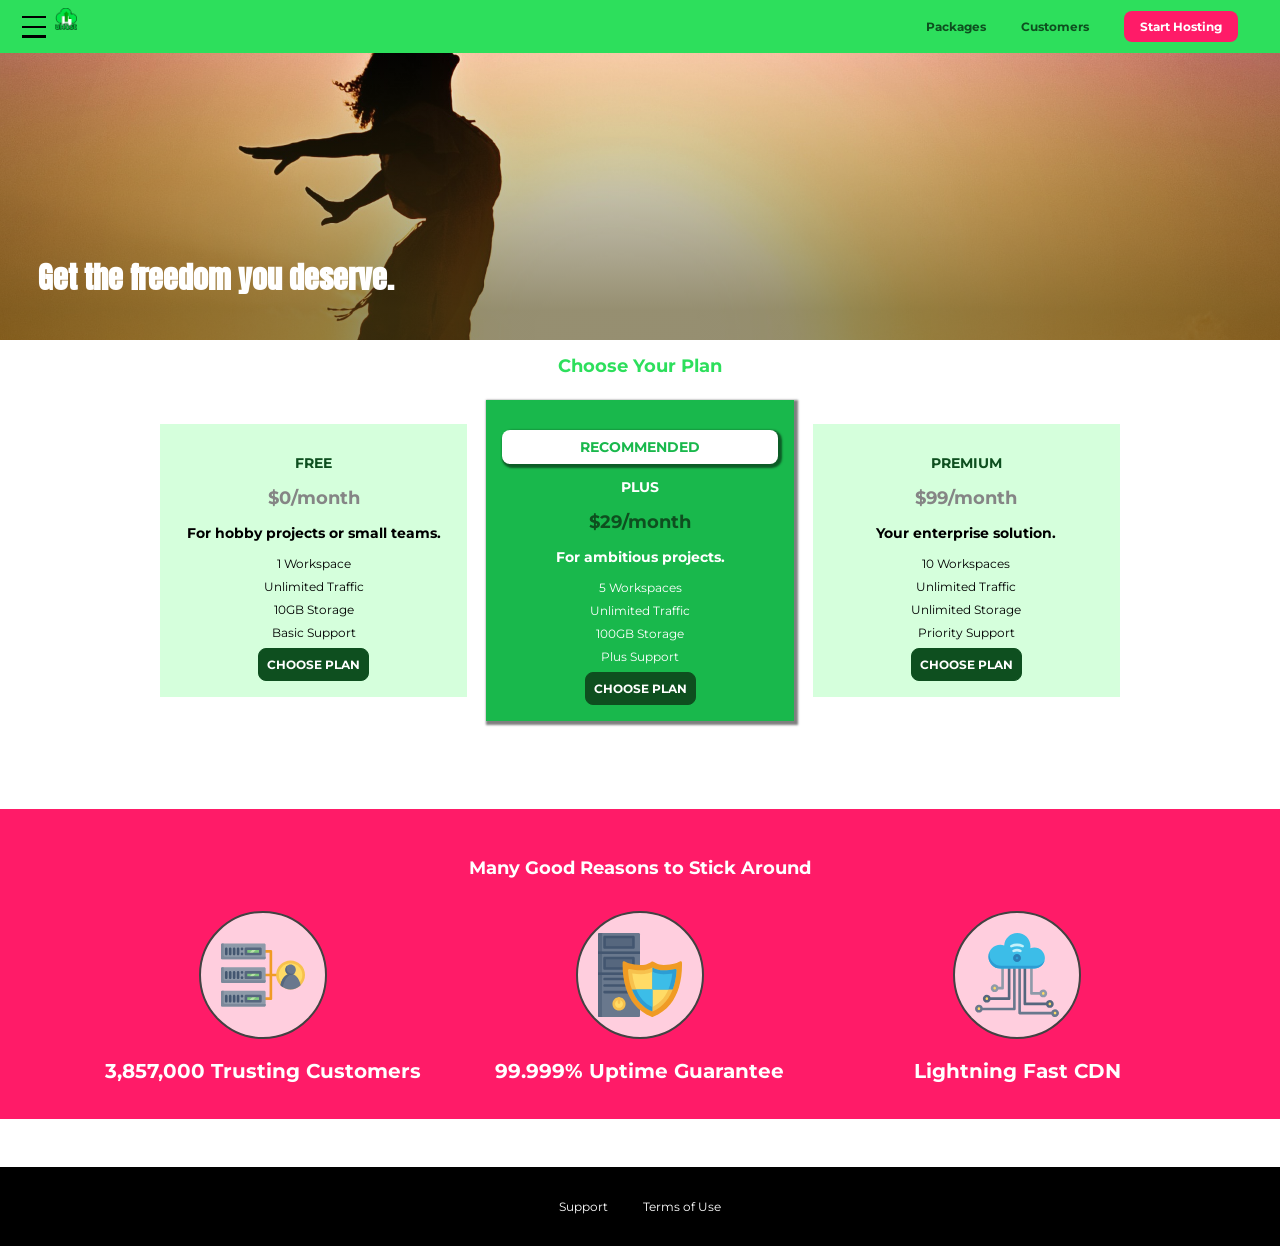
<file: Work on Images/index.html>
<!DOCTYPE html>
<html lang="en">

<head>
    <meta charset="UTF-8">
    <meta name="viewport" content="width=device-width, initial-scale=1.0 ">
    <meta http-equiv="X-UA-Compatible" content="ie=edge">
    <title>uHost</title>
    <link rel="shortcut icon" href="favicon.png">
    <link href="https://fonts.googleapis.com/css?family=Anton" rel="stylesheet">
    <link href="https://fonts.googleapis.com/css?family=Montserrat:400,700" rel="stylesheet">
    <link rel="stylesheet" href="shared.css">
    <link rel="stylesheet" href="main.css">
</head>

<body>

    <div class="backdrop"></div>
        <div class="modal">
        <h1 class="modal__title">Do you want to continue?</h1>
        <div class="modal__actions">
            <a href="start-hosting/index.html" class="modal__action">Yes!</a>
            <button class="modal__action modal__action--negative" type="button">No!</button>
        </div>
    </div>
    <header class="main-header">
        <div>
            <button class="toggle-button">
                <span class="toggle-button__bar"></span>
                <span class="toggle-button__bar"></span>
                <span class="toggle-button__bar"></span>
            </button>
            <a href="index.html" class="main-header__brand">
                <img src="images/uhost-icon.png" alt="uHost - Your favorite hosting company">
            </a>
        </div>
        <nav class="main-nav">
            <ul class="main-nav__items">
                <li class="main-nav__item">
                    <a href="packages/index.html">Packages</a>
                </li>
                <li class="main-nav__item">
                    <a href="customers/index.html">Customers</a>
                </li>
                <li class="main-nav__item main-nav__item--cta">
                    <a href="start-hosting/index.html">Start Hosting</a>
                </li>
            </ul>
        </nav>
    </header>
        <nav class="mobile-nav">
            <ul class="mobile-nav__items">
                <li class="mobile-nav__item">
                    <a href="packages/index.html">Packages</a>
                </li>
                <li class="mobile-nav__item">
                    <a href="customers/index.html">Customers</a>
                </li>
                <li class="mobile-nav__item mobile-nav__item--cta">
                    <a href="start-hosting/index.html">Start Hosting</a>
                </li>
            </ul>
        </nav>
    <main>
        <section id="product-overview">
            <h1>Get the freedom you deserve.</h1>
        </section>
        <section id="plans">
            <h1 class="section-title">Choose Your Plan</h1>
            <div class="plan__list">
                <article class="plan">
                    <h1 class="plan__title">FREE</h1>
                    <h2 class="plan__price">$0/month</h2>
                    <h3>For hobby projects or small teams.</h3>
                    <ul class="plan__features">
                        <li class="plan__feature">1 Workspace</li>
                        <li class="plan__feature">Unlimited Traffic</li>
                        <li class="plan__feature">10GB Storage</li>
                        <li class="plan__feature">Basic Support</li>
                    </ul>
                    <div>
                        <button class="button">CHOOSE PLAN</button>
                    </div>
                </article>
                <article class="plan plan--highlighted">
                    <h1 class="plan__annotation">RECOMMENDED</h1>
                    <h1 class="plan__title">PLUS</h1>
                    <h2 class="plan__price">$29/month</h2>
                    <h3>For ambitious projects.</h3>
                    <ul class="plan__features">
                        <li class="plan__feature">5 Workspaces</li>
                        <li class="plan__feature">Unlimited Traffic</li>
                        <li class="plan__feature">100GB Storage</li>
                        <li class="plan__feature">Plus Support</li>
                    </ul>
                    <div>
                        <button class="button">CHOOSE PLAN</button>
                    </div>
                </article>
                <article class="plan">
                    <h1 class="plan__title">PREMIUM</h1>
                    <h2 class="plan__price">$99/month</h2>
                    <h3>Your enterprise solution.</h3>
                    <ul class="plan__features">
                        <li class="plan__feature">10 Workspaces</li>
                        <li class="plan__feature">Unlimited Traffic</li>
                        <li class="plan__feature">Unlimited Storage</li>
                        <li class="plan__feature">Priority Support</li>
                    </ul>
                    <div>
                        <button class="button">CHOOSE PLAN</button>
                    </div>
                </article>
            </div>
        </section>
        <section id="key-features">
            <h1 class="section-title">Many Good Reasons to Stick Around</h1>
            <ul class="key-feature__list">
                <li class="key-feature">
                    <div class="key-feature__image">
                        <svg viewBox="0 0 512 512">
                            <path style="fill:#F09B24;" d="M344,248h-32V112c0-4.418-3.582-8-8-8h-40c-4.418,0-8,3.582-8,8s3.582,8,8,8h32v128h-32  c-4.418,0-8,3.582-8,8s3.582,8,8,8h32v128h-32c-4.418,0-8,3.582-8,8s3.582,8,8,8h40c4.418,0,8-3.582,8-8V264h32c4.418,0,8-3.582,8-8  S348.418,248,344,248z"
                            />
                            <path style="fill:#8E9AA9;" d="M264,64H8c-4.418,0-8,3.582-8,8v80c0,4.418,3.582,8,8,8h256c4.418,0,8-3.582,8-8V72  C272,67.582,268.418,64,264,64z"
                            />
                            <path style="fill:#7C899B;" d="M24,144c-4.418,0-8-3.582-8-8V64H8c-4.418,0-8,3.582-8,8v80c0,4.418,3.582,8,8,8h256  c4.418,0,8-3.582,8-8v-8H24z"
                            />
                            <rect x="152" y="96" style="fill:#B8E3A8;" width="88" height="32" />
                            <g>
                                <polygon style="fill:#7EC97D;" points="152,96 152,128 166,128 198,96  " />
                                <polygon style="fill:#7EC97D;" points="220,96 188,128 240,128 240,96  " />
                            </g>
                            <path style="fill:#56677E;" d="M240,136h-88c-4.418,0-8-3.582-8-8V96c0-4.418,3.582-8,8-8h88c4.418,0,8,3.582,8,8v32  C248,132.418,244.418,136,240,136z M160,120h72v-16h-72V120z"
                            />
                            <g>
                                <path style="fill:#435670;" d="M32,136c-4.418,0-8-3.582-8-8V96c0-4.418,3.582-8,8-8s8,3.582,8,8v32C40,132.418,36.418,136,32,136z   "
                                />
                                <path style="fill:#435670;" d="M56,136c-4.418,0-8-3.582-8-8V96c0-4.418,3.582-8,8-8s8,3.582,8,8v32C64,132.418,60.418,136,56,136z   "
                                />
                                <path style="fill:#435670;" d="M80,136c-4.418,0-8-3.582-8-8V96c0-4.418,3.582-8,8-8s8,3.582,8,8v32C88,132.418,84.418,136,80,136z   "
                                />
                                <path style="fill:#435670;" d="M104,136c-4.418,0-8-3.582-8-8V96c0-4.418,3.582-8,8-8s8,3.582,8,8v32   C112,132.418,108.418,136,104,136z"
                                />
                                <path style="fill:#435670;" d="M128,105c-4.418,0-8-3.582-8-8v-1c0-4.418,3.582-8,8-8s8,3.582,8,8v1   C136,101.418,132.418,105,128,105z"
                                />
                                <path style="fill:#435670;" d="M128,136c-4.418,0-8-3.582-8-8v-1c0-4.418,3.582-8,8-8s8,3.582,8,8v1   C136,132.418,132.418,136,128,136z"
                                />
                            </g>
                            <path style="fill:#8E9AA9;" d="M264,208H8c-4.418,0-8,3.582-8,8v80c0,4.418,3.582,8,8,8h256c4.418,0,8-3.582,8-8v-80  C272,211.582,268.418,208,264,208z"
                            />
                            <path style="fill:#7C899B;" d="M24,288c-4.418,0-8-3.582-8-8v-72H8c-4.418,0-8,3.582-8,8v80c0,4.418,3.582,8,8,8h256  c4.418,0,8-3.582,8-8v-8H24z"
                            />
                            <rect x="152" y="240" style="fill:#B8E3A8;" width="88" height="32" />
                            <g>
                                <polygon style="fill:#7EC97D;" points="152,240 152,272 166,272 198,240  " />
                                <polygon style="fill:#7EC97D;" points="220,240 188,272 240,272 240,240  " />
                            </g>
                            <path style="fill:#56677E;" d="M240,280h-88c-4.418,0-8-3.582-8-8v-32c0-4.418,3.582-8,8-8h88c4.418,0,8,3.582,8,8v32  C248,276.418,244.418,280,240,280z M160,264h72v-16h-72V264z"
                            />
                            <g>
                                <path style="fill:#435670;" d="M32,280c-4.418,0-8-3.582-8-8v-32c0-4.418,3.582-8,8-8s8,3.582,8,8v32C40,276.418,36.418,280,32,280   z"
                                />
                                <path style="fill:#435670;" d="M56,280c-4.418,0-8-3.582-8-8v-32c0-4.418,3.582-8,8-8s8,3.582,8,8v32C64,276.418,60.418,280,56,280   z"
                                />
                                <path style="fill:#435670;" d="M80,280c-4.418,0-8-3.582-8-8v-32c0-4.418,3.582-8,8-8s8,3.582,8,8v32C88,276.418,84.418,280,80,280   z"
                                />
                                <path style="fill:#435670;" d="M104,280c-4.418,0-8-3.582-8-8v-32c0-4.418,3.582-8,8-8s8,3.582,8,8v32   C112,276.418,108.418,280,104,280z"
                                />
                                <path style="fill:#435670;" d="M128,249c-4.418,0-8-3.582-8-8v-1c0-4.418,3.582-8,8-8s8,3.582,8,8v1   C136,245.418,132.418,249,128,249z"
                                />
                                <path style="fill:#435670;" d="M128,280c-4.418,0-8-3.582-8-8v-1c0-4.418,3.582-8,8-8s8,3.582,8,8v1   C136,276.418,132.418,280,128,280z"
                                />
                            </g>
                            <path style="fill:#8E9AA9;" d="M264,352H8c-4.418,0-8,3.582-8,8v80c0,4.418,3.582,8,8,8h256c4.418,0,8-3.582,8-8v-80  C272,355.582,268.418,352,264,352z"
                            />
                            <path style="fill:#7C899B;" d="M24,432c-4.418,0-8-3.582-8-8v-72H8c-4.418,0-8,3.582-8,8v80c0,4.418,3.582,8,8,8h256  c4.418,0,8-3.582,8-8v-8H24z"
                            />
                            <rect x="152" y="384" style="fill:#B8E3A8;" width="88" height="32" />
                            <g>
                                <polygon style="fill:#7EC97D;" points="152,384 152,416 166,416 198,384  " />
                                <polygon style="fill:#7EC97D;" points="220,384 188,416 240,416 240,384  " />
                            </g>
                            <path style="fill:#56677E;" d="M240,424h-88c-4.418,0-8-3.582-8-8v-32c0-4.418,3.582-8,8-8h88c4.418,0,8,3.582,8,8v32  C248,420.418,244.418,424,240,424z M160,408h72v-16h-72V408z"
                            />
                            <g>
                                <path style="fill:#435670;" d="M32,424c-4.418,0-8-3.582-8-8v-32c0-4.418,3.582-8,8-8s8,3.582,8,8v32C40,420.418,36.418,424,32,424   z"
                                />
                                <path style="fill:#435670;" d="M56,424c-4.418,0-8-3.582-8-8v-32c0-4.418,3.582-8,8-8s8,3.582,8,8v32C64,420.418,60.418,424,56,424   z"
                                />
                                <path style="fill:#435670;" d="M80,424c-4.418,0-8-3.582-8-8v-32c0-4.418,3.582-8,8-8s8,3.582,8,8v32C88,420.418,84.418,424,80,424   z"
                                />
                                <path style="fill:#435670;" d="M104,424c-4.418,0-8-3.582-8-8v-32c0-4.418,3.582-8,8-8s8,3.582,8,8v32   C112,420.418,108.418,424,104,424z"
                                />
                                <path style="fill:#435670;" d="M128,393c-4.418,0-8-3.582-8-8v-1c0-4.418,3.582-8,8-8s8,3.582,8,8v1   C136,389.418,132.418,393,128,393z"
                                />
                                <path style="fill:#435670;" d="M128,424c-4.418,0-8-3.582-8-8v-1c0-4.418,3.582-8,8-8s8,3.582,8,8v1   C136,420.418,132.418,424,128,424z"
                                />
                            </g>
                            <path style="fill:#F7C14D;" d="M424,168c-48.523,0-88,39.477-88,88s39.477,88,88,88s88-39.477,88-88S472.523,168,424,168z" />
                            <path style="fill:#FFDB66;" d="M424,184c-39.701,0-72,32.299-72,72s32.299,72,72,72s72-32.299,72-72S463.701,184,424,184z" />
                            <path style="fill:#69788D;" d="M484.893,314.16C476.393,274.588,451.922,248,424,248s-52.393,26.588-60.893,66.16  c-0.605,2.82,0.354,5.749,2.511,7.664C381.731,336.124,402.465,344,424,344s42.269-7.876,58.381-22.176  C484.539,319.909,485.498,316.98,484.893,314.16z"
                            />
                            <path style="fill:#56677E;" d="M434.053,249.171C430.768,248.403,427.411,248,424,248c-27.922,0-52.393,26.588-60.893,66.16  c-0.605,2.82,0.354,5.749,2.511,7.664c3.383,3.002,6.979,5.703,10.734,8.125C384.904,286.243,407.373,255.378,434.053,249.171z"
                            />
                            <path style="fill:#69788D;" d="M424,192c-17.645,0-32,14.355-32,32s14.355,32,32,32s32-14.355,32-32S441.645,192,424,192z" />
                            <path style="fill:#56677E;" d="M432,248c-17.645,0-32-14.355-32-32c0-6.783,2.128-13.076,5.742-18.258  C397.444,203.53,392,213.138,392,224c0,17.645,14.355,32,32,32c10.862,0,20.471-5.444,26.258-13.742  C445.076,245.872,438.783,248,432,248z"
                            />

                        </svg>
                    </div>
                    <p class="key-feature__description">3,857,000 Trusting Customers</p>
                </li>
                <li class="key-feature">
                    <div class="key-feature__image">
                        <svg viewBox="0 0 512 512">
                            <path style="fill:#69788D;" d="M248,0H8C3.582,0,0,3.582,0,8v496c0,4.418,3.582,8,8,8h240c4.418,0,8-3.582,8-8V8  C256,3.582,252.418,0,248,0z"
                            />
                            <path style="fill:#56677E;" d="M24,504V8c0-4.418,3.582-8,8-8H8C3.582,0,0,3.582,0,8v496c0,4.418,3.582,8,8,8h24  C27.582,512,24,508.418,24,504z"
                            />
                            <g>
                                <rect x="0" y="112" style="fill:#435670;" width="256" height="16" />
                                <rect x="0" y="240" style="fill:#435670;" width="256" height="16" />
                            </g>
                            <path style="fill:#F7C14D;" d="M128,392c-22.056,0-40,17.944-40,40s17.944,40,40,40s40-17.944,40-40S150.056,392,128,392z" />
                            <path style="fill:#FFDB66;" d="M128,408c-13.233,0-24,10.767-24,24s10.767,24,24,24s24-10.767,24-24S141.233,408,128,408z" />
                            <path style="fill:#F7C14D;" d="M128,392c-2.739,0-5.414,0.278-8,0.805V424c0,4.418,3.582,8,8,8c4.418,0,8-3.582,8-8v-31.195  C133.414,392.278,130.739,392,128,392z"
                            />
                            <g>
                                <path style="fill:#435670;" d="M216,288H40c-4.418,0-8-3.582-8-8s3.582-8,8-8h176c4.418,0,8,3.582,8,8S220.418,288,216,288z"
                                />
                                <path style="fill:#435670;" d="M216,328H40c-4.418,0-8-3.582-8-8s3.582-8,8-8h176c4.418,0,8,3.582,8,8S220.418,328,216,328z"
                                />
                                <path style="fill:#435670;" d="M216,368H40c-4.418,0-8-3.582-8-8s3.582-8,8-8h176c4.418,0,8,3.582,8,8S220.418,368,216,368z"
                                />
                                <path style="fill:#435670;" d="M216,16H40c-4.418,0-8,3.582-8,8v64c0,4.418,3.582,8,8,8h176c4.418,0,8-3.582,8-8V24   C224,19.582,220.418,16,216,16z"
                                />
                            </g>
                            <rect x="48" y="32" style="fill:#56677E;" width="160" height="48" />
                            <path style="fill:#435670;" d="M216,144H40c-4.418,0-8,3.582-8,8v64c0,4.418,3.582,8,8,8h176c4.418,0,8-3.582,8-8v-64  C224,147.582,220.418,144,216,144z"
                            />
                            <rect x="48" y="160" style="fill:#56677E;" width="160" height="48" />
                            <path style="fill:#F09B24;" d="M511.747,180.237c-0.194-6.537-8.107-10.107-13.135-5.894c-5.6,4.693-42.904,21.282-98.514,21.282  c-33.45,0-64.625-20.999-64.929-21.206c-2.9-1.991-6.764-1.85-9.512,0.346c-2.677,2.135-27.201,20.86-63.793,20.86  c-55.607,0-92.914-16.589-98.515-21.282c-5.028-4.211-12.941-0.645-13.135,5.894c-1.634,54.834,4.655,105.941,18.693,151.903  c12.096,39.604,29.759,74.047,52.497,102.373c27.538,34.304,62.743,59.882,104.66,76.045c3.069,1.918,6.757,1.921,9.83,0  c41.917-16.163,77.122-41.741,104.66-76.045c22.738-28.326,40.401-62.77,52.497-102.373  C507.092,286.179,513.381,235.071,511.747,180.237z"
                            />
                            <path style="fill:#F7C14D;" d="M476.21,221.226c-1.953-1.631-4.568-2.235-7.036-1.628c-21.686,5.327-44.926,8.028-69.075,8.028  c-25.926,0-49.633-8.975-64.955-16.504c-2.307-1.134-5.016-1.091-7.284,0.116c-14.059,7.477-36.919,16.388-65.994,16.388  c-24.153,0-47.394-2.701-69.075-8.028c-5.155-1.268-10.221,2.966-9.894,8.261c2.077,33.693,7.668,65.635,16.616,94.935  c22.774,74.565,66.139,126.334,128.888,153.868c2.032,0.891,4.397,0.891,6.43,0c61.777-27.107,104.716-78.876,127.62-153.868  c8.948-29.3,14.539-61.241,16.616-94.935C479.224,225.319,478.163,222.856,476.21,221.226z"
                            />
                            <path style="fill:#FFDB66;" d="M331.609,451.727c-52.604-25.289-89.304-70.987-109.144-135.944  c-6.532-21.39-11.162-44.336-13.82-68.447c17.133,2.852,34.952,4.291,53.22,4.291c29.394,0,53.376-7.793,69.978-15.561  c17.44,7.736,41.656,15.561,68.256,15.561c18.267,0,36.085-1.439,53.219-4.291c-2.659,24.112-7.288,47.06-13.82,68.448  C419.545,381.108,383.27,426.805,331.609,451.727z"
                            />
                            <g>
                                <path style="fill:#2C9DD4;" d="M479.066,227.858c0.157-2.539-0.903-5.002-2.856-6.633s-4.568-2.235-7.036-1.628   c-21.686,5.327-44.926,8.028-69.075,8.028c-25.926,0-49.633-8.975-64.955-16.504c-1.057-0.52-2.2-0.78-3.345-0.806l-0.072,133.351   h123.601c2.556-6.746,4.933-13.702,7.123-20.874C471.398,293.493,476.989,261.552,479.066,227.858z"
                                />
                                <path style="fill:#2C9DD4;" d="M206.658,343.667c24.153,63.42,65.028,108.108,121.743,132.995c1.031,0.452,2.147,0.673,3.263,0.666   l0.063-133.661H206.658z"
                                />
                            </g>
                            <g>
                                <path style="fill:#3CBDE8;" d="M439.497,315.783c6.532-21.389,11.161-44.336,13.82-68.448c-17.134,2.852-34.952,4.291-53.219,4.291   c-26.6,0-50.815-7.824-68.256-15.561l-0.116,107.601h97.758C433.179,334.807,436.524,325.518,439.497,315.783z"
                                />
                                <path style="fill:#3CBDE8;" d="M232.523,343.667c21.144,50.298,54.363,86.56,99.087,108.06l0.117-108.06H232.523z" />
                            </g>
                        </svg>
                    </div>
                    <p class="key-feature__description">99.999% Uptime Guarantee</p>
                </li>
                <li class="key-feature">
                    <div class="key-feature__image">
                        <svg viewBox="0 0 512 512">
                            <path style="fill:#8E9AA9;" d="M168,200c-4.418,0-8,3.582-8,8v120h-17.376c-3.302-9.311-12.194-16-22.624-16  c-13.234,0-24,10.767-24,24s10.766,24,24,24c10.429,0,19.321-6.689,22.624-16H168c4.418,0,8-3.582,8-8V208  C176,203.582,172.418,200,168,200z"
                            />
                            <path style="fill:#FFDB66;" d="M120,328c-4.411,0-8,3.589-8,8s3.589,8,8,8s8-3.589,8-8S124.411,328,120,328z" />
                            <path style="fill:#56677E;" d="M208,200c-4.418,0-8,3.582-8,8v184H94.624C91.322,382.689,82.43,376,72,376  c-13.234,0-24,10.767-24,24s10.766,24,24,24c10.429,0,19.321-6.689,22.624-16H208c4.418,0,8-3.582,8-8V208  C216,203.582,212.418,200,208,200z"
                            />
                            <path style="fill:#FFDB66;" d="M72,392c-4.411,0-8,3.589-8,8s3.589,8,8,8s8-3.589,8-8S76.411,392,72,392z" />
                            <path style="fill:#69788D;" d="M240,208c-4.418,0-8,3.582-8,8v239H47.24c-2.671-10.34-12.078-18-23.24-18c-13.234,0-24,10.767-24,24  s10.766,24,24,24c9.666,0,18.009-5.747,21.809-14H240c4.418,0,8-3.582,8-8V216C248,211.582,244.418,208,240,208z"
                            />
                            <path style="fill:#FFDB66;" d="M24,453c-4.411,0-8,3.589-8,8s3.589,8,8,8s8-3.589,8-8S28.411,453,24,453z" />
                            <path style="fill:#69788D;" d="M488,464c-10.429,0-19.321,6.689-22.624,16H280V208c0-4.418-3.582-8-8-8s-8,3.582-8,8v280  c0,4.418,3.582,8,8,8h193.376c3.302,9.311,12.194,16,22.624,16c13.234,0,24-10.767,24-24S501.234,464,488,464z"
                            />
                            <path style="fill:#FFDB66;" d="M488,480c-4.411,0-8,3.589-8,8s3.589,8,8,8s8-3.589,8-8S492.411,480,488,480z" />
                            <path style="fill:#56677E;" d="M456,408c-10.429,0-19.321,6.689-22.624,16H312V208c0-4.418-3.582-8-8-8s-8,3.582-8,8v224  c0,4.418,3.582,8,8,8h129.376c3.302,9.311,12.194,16,22.624,16c13.234,0,24-10.767,24-24S469.234,408,456,408z"
                            />
                            <path style="fill:#FFDB66;" d="M456,424c-4.411,0-8,3.589-8,8s3.589,8,8,8s8-3.589,8-8S460.411,424,456,424z" />
                            <path style="fill:#8E9AA9;" d="M416,344c-10.429,0-19.321,6.689-22.624,16H352V208c0-4.418-3.582-8-8-8s-8,3.582-8,8v160  c0,4.418,3.582,8,8,8h49.376c3.302,9.311,12.194,16,22.624,16c13.234,0,24-10.767,24-24S429.234,344,416,344z"
                            />
                            <path style="fill:#FFDB66;" d="M416,360c-4.411,0-8,3.589-8,8s3.589,8,8,8s8-3.589,8-8S420.411,360,416,360z" />
                            <path style="fill:#3CBDE8;" d="M362,88c-8.741,0-17.231,1.751-25.06,5.085C337.646,88.797,338,84.43,338,80  c0-44.112-35.888-80-80-80c-42.823,0-77.895,33.816-79.909,76.149C170.393,73.415,162.244,72,154,72c-39.701,0-72,32.299-72,72  s32.299,72,72,72h208c35.29,0,64-28.71,64-64S397.29,88,362,88z"
                            />
                            <path style="fill:#2C9DD4;" d="M368,200H160c-39.701,0-72-32.299-72-72c0-5.863,0.721-11.559,2.05-17.019  C84.918,120.88,82,132.102,82,144c0,39.701,32.299,72,72,72h208c30.389,0,55.88-21.296,62.379-49.743  C413.565,186.327,392.352,200,368,200z"
                            />
                            <path style="fill:#2A7DB5;" d="M256,128c-13.234,0-24,10.767-24,24s10.766,24,24,24c13.233,0,24-10.767,24-24S269.233,128,256,128z"
                            />
                            <path style="fill:#2C9DD4;" d="M256,144c-4.411,0-8,3.589-8,8s3.589,8,8,8c4.411,0,8-3.589,8-8S260.411,144,256,144z" />
                            <g>
                                <path style="fill:#C5F1FA;" d="M221.755,87.695c-2.994,0-5.864-1.688-7.233-4.572c-1.894-3.991-0.194-8.763,3.798-10.657   C230.157,66.849,242.834,64,256,64c13.166,0,25.844,2.849,37.68,8.466c3.992,1.895,5.692,6.666,3.798,10.657   s-6.666,5.692-10.657,3.798C277.144,82.328,266.774,80,256,80c-10.774,0-21.144,2.328-30.821,6.921   C224.072,87.446,222.904,87.695,221.755,87.695z"
                                />
                                <path style="fill:#C5F1FA;" d="M276.545,116.618c-1.148,0-2.316-0.249-3.424-0.774C267.745,113.293,261.985,112,256,112   c-5.985,0-11.745,1.293-17.121,3.844c-3.991,1.895-8.763,0.192-10.657-3.798c-1.894-3.992-0.193-8.764,3.798-10.657   C239.557,97.813,247.625,96,256,96c8.376,0,16.444,1.813,23.98,5.389c3.991,1.894,5.692,6.665,3.798,10.657   C282.41,114.93,279.539,116.618,276.545,116.618z"
                                />
                            </g>

                        </svg>
                    </div>
                    <p class="key-feature__description">Lightning Fast CDN</p>
                </li>
            </ul>
        </section>
    </main>
    <footer class="main-footer">
        <nav>
            <ul class="main-footer__links">
                <li class="main-footer__link">
                    <a href="#">Support</a>
                </li>
                <li class="main-footer__link">
                    <a href="#">Terms of Use</a>
                </li>
            </ul>
        </nav>
    </footer>
    <script src="shared.js"></script>
</body>

</html>
</file>
<file: Animations/shared.css>
@import url('https://fonts.googleapis.com/css?family=Roboto:100,400,900');
@import url('https://fonts.googleapis.com/css?family=Anton');
@import url('https://fonts.googleapis.com/css?family=Montserrat:400,700');

* {
  box-sizing: border-box;
}

html {
  height: 100%;
}

body {
  font-family: "Montserrat", sans-serif;
  margin: 0;
  display: grid;
  grid-template-rows: 3.5rem auto fit-content(8rem);
  grid-template-areas: "header"
                       "main"
                       "footer";
  /* padding-top: 3.5rem; */
  height: 100%;
}

main {
  /* grid-row: 2 / 3; */
  grid-area: main;
}

.backdrop {
  display: none;
  position: fixed;
  opacity: 0;
  top: 0;
  left: 0;
  z-index: 100;
  width: 100vw;
  height: 100vh;
  background: rgba(0, 0, 0, 0.5);
  transition: opacity 0.2s linear;
}

.main-header {
  width: 100%;
  position: fixed;
  top: 0;
  left: 0;
  background: #2ddf5c;
  padding: 0.5rem 1rem;
  z-index: 60;
  display: flex;
  align-items: center;
  justify-content: space-between;
}

.toggle-button {
  width: 3rem;
  background: transparent;
  border: none;
  cursor: pointer;
  padding-top: 0;
  padding-bottom: 0;
  vertical-align: middle;
}

.toggle-button:focus {
  outline: none;
}

.toggle-button__bar {
  width: 100%;
  height: 0.2rem;
  background: black;
  display: block;
  margin: 0.6rem 0;
}

.main-header__brand {
  color: #0e4f1f;
  text-decoration: none;
  font-weight: bold;
  /* width: 20px; */
}

.main-header__brand img {
  height: 2.5rem;
  vertical-align: middle;
  /* width: 100%; */
}

.main-nav {
  display: none;
}

.main-nav__items {
  margin: 0;
  padding: 0;
  list-style: none;
  display: flex;
}

.main-nav__item {
  margin: 0 1rem;
}

.main-nav__item a,
.mobile-nav__item a {
  text-decoration: none;
  color: #0e4f1f;
  font-weight: bold;
  padding: 0.2rem 0;
}

.main-nav__item a:hover,
.main-nav__item a:active {
  color: white;
  border-bottom: 5px solid white;
}

.main-nav__item--cta {
  animation: wiggle 200ms 3s 8 forwards ;
}

.main-nav__item--cta a,
.mobile-nav__item--cta a {
  color: white;
  background: #ff1b68;
  padding: 0.5rem 1rem;
  border-radius: 8px;
}

.main-nav__item--cta a:hover,
.main-nav__item--cta a:active,
.mobile-nav__item--cta a:hover,
.mobile-nav__item--cta a:active {
  color: #ff1b68;
  background: white;
  border: none;
}

@media (min-width: 40rem) {
  .toggle-button {
    display: none;
  }

  .main-nav {
    display: flex;
  }
}

.main-footer {
  background: black;
  padding: 2rem;
  margin-top: 3rem;
  /* grid-row: 3 / 4; */
  grid-area: footer;
}

.main-footer__links {
  list-style: none;
  margin: 0;
  padding: 0;
  display: flex;
  flex-direction: column;
  align-items: center;
}

.main-footer__link {
  margin: 0.5rem 0;
}

.main-footer__link a {
  color: white;
  text-decoration: none;
}

.main-footer__link a:hover,
.main-footer__link a:active {
  color: #ccc;
}

.mobile-nav {
  transform: translateX(-100%);
  position: fixed;
  z-index: 101;
  top: 0;
  left: 0;
  background: white;
  width: 80%;
  height: 100vh;
  transition: transform 300ms ease-out;
}

.mobile-nav__items {
  width: 90%;
  height: 100%;
  list-style: none;
  margin: 0 auto;
  padding: 0;
  display: flex;
  flex-direction: column;
  justify-content: center;
  align-items: center;
}

.mobile-nav__item {
  margin: 1rem 0;
}

.mobile-nav__item a {
  font-size: 1.5rem;
}

.button {
  background: #0e4f1f;
  color: white;
  font: inherit;
  border: 1.5px solid #0e4f1f;
  padding: 0.5rem;
  border-radius: 8px;
  font-weight: bold;
  cursor: pointer;
}

.button:hover,
.button:active {
  background: white;
  color: #0e4f1f;
}

.button:focus {
  outline: none;
}

.button[disabled] {
  cursor: not-allowed;
  border: #a1a1a1;
  background: #ccc;
  color: #a1a1a1;
} 

.open {
    display: block !important;
    opacity: 1 !important;
    transform: translateY(0) !important;
}

@media (min-width: 40rem) {
  .main-footer__link {
    margin: 0 1rem;
  }

  .main-footer__links {
    flex-direction: row;
    justify-content: center;
  }
}

@keyframes wiggle {
  0% {
    transform: rotateZ(0deg);
  }
  50%{
    transform: rotateZ(-10deg);
  }
  100% {
    transform: rotateZ(10deg);
  }
}
</file>
<file: Animations/main.css>
#product-overview {
  background: linear-gradient(to top, rgba(80, 68, 18, 0.6) 10%, transparent),
    url("images/freedom.jpg") center/cover no-repeat border-box,
    #ff1b68;
  /* background-image: url("freedom.jpg");
    background-size: cover;
    background-position: left 10% bottom 20%; */
  /* background-repeat: no-repeat;
    background-origin: border-box;
    background-clip: border-box; */
  /* background-image: linear-gradient(180deg, red 70%, blue 60%, rgba(0,0,0,0.5)); */
  /* background-image: radial-gradient(ellipse farthest-corner at 20% 50%, red, blue 70%, green); */
  width: 100vw;
  height: 33vh;
  /* border: 5px dashed red; */
  position: relative;
}

#product-overview h1 {
  color: white;
  font-family: "Anton", sans-serif;
  position: absolute;
  bottom: 5%;
  left: 3%;
  font-size: 1.6rem;
}

@media (min-width: 40rem) and (min-height: 40rem) {
  #product-overview {
    height: 40vh;
    background-position: 50% 25%;
  }

  #product-overview h1 {
    font-size: 3rem;
  }
}

.section-title {
  color: #2ddf5c;
  text-align: center;
}

.plan {
  background: #d5ffdc;
  text-align: center;
  padding: 1rem;
  margin: 0.5rem 0;
  width: 100%;
}

.plan--highlighted {
  background: #19b84c;
  color: white;
}

.plan__annotation {
  background: white;
  color: #19b84c;
  padding: 0.5rem;
  box-shadow: 2px 2px 2px 2px rgba(0, 0, 0, 0.5);
  border-radius: 8px;
}

.plan__title {
  color: #0e4f1f;
}

.plan__price {
  color: #858585;
}

.plan--highlighted .plan__title {
  color: white;
}

.plan--highlighted .plan__price {
  color: #0e4f1f;
}

.plan__features {
  list-style: none;
  margin: 0;
  padding: 0;
}

.plan__feature {
  margin: 0.5rem 0;
}

@media (min-width: 40rem) {
  .plan__list { 
    width: 100%;
    display: flex;
    justify-content: center;
    align-items: center;
  }

  .plan {
    width: 30%;
    min-width: 13rem;
    max-width: 25rem;
    display: flex;
    flex-direction: column;
    justify-content: space-between;
    height: 28rem;
  }

  .plan--highlighted {
    box-shadow: 2px 2px 2px 2px rgba(0, 0, 0, 0.5);
    height: 30rem;
    z-index: 50;
  }
}

#key-features {
  background: #ff1b68;
  margin-top: 5rem;
  padding: 1rem;
}

#key-features .section-title {
  color: white;
  margin: 2rem;
}

.key-feature__list {
  list-style: none;
  margin: 0;
  padding: 0;
  text-align: center;
}

.key-feature__image {
  background: #ffcede;
  width: 128px;
  height: 128px;
  border: 2px solid #424242;
  border-radius: 50%;
  margin: auto;
  padding: 1.5rem;
}

.key-feature__description {
  text-align: center;
  font-weight: bold;
  color: white;
  font-size: 1.2rem;
}

@media (min-width: 40rem) {
  .key-feature {
    width: 30%;
    max-width: 25rem;
  }

  .key-feature__list {
    display: flex;
    justify-content: center;
  }
}

/* h1 {
    font-family: sans-serif;
} */

.modal {
  position: fixed;
  opacity: 0;
  transform: translateY(-3rem);
  transition: opacity 200ms ease-out, transform 500ms cubic-bezier(0.55, 0.055, 0.675, 0.19);
  z-index: 200;
  top: 20%;
  left: 30%;
  width: 40%;
  background: white;
  padding: 1rem;
  border: 1px solid #ccc;
  box-shadow: 1px 1px 1px rgba(0, 0, 0, 0.5);
}

.modal__title {
  text-align: center;
  margin: 0 0 1rem 0;
}

.modal__actions {
  text-align: center;
}

.modal__action {
  border: 1px solid #0e4f1f;
  background: #0e4f1f;
  text-decoration: none;
  color: white;
  font: inherit;
  padding: 0.5rem 1rem;
  cursor: pointer;
}

.modal__action:hover,
.modal__action:active {
  background: #2ddf5c;
  border-color: #2ddf5c;
}

.modal__action--negative {
  background: red;
  border-color: red;
}

.modal__action--negative:hover,
.modal__action--negative:active {
  background: #ff5454;
  border-color: #ff5454;
}
</file>
<file: Basics of CSS/main.css>
*{
    box-sizing: border-box;
}

body {
    font-family: 'Montserrat', sans-serif;
    margin: 0;
}

#product-overview {
    background: url("./freedom.jpg");
    width: 100%;
    height: 528px;
    padding:10px;
}

.section-title {
    color: #2ddf5c;
}

#product-overview h1 {
    color: white;
    font-family: 'Anton', sans-serif;
}

.main-header{
    width:100%;
    background:cyan;
    padding:8px 16px;
}

.main-header > div{
    display:inline-block;
    vertical-align: middle;
}
.main-brand{
    font-weight: bold;
    font-size:22px;
    color:black;
    text-decoration: none;
}

.main-nav{
    display:inline-block;
    text-align: right;
    width:calc(100% - 74px);
    vertical-align: middle;
}

.main-nav-items{
    margin: 0;
    padding: 0;
    list-style: none;
}

.main-nav-item{
    display:inline-block;
    margin: 0 16px;
}

.main-nav-item a{
    text-decoration:none;
    color: black;
    font-weight: bold;
    padding:3px;
}
/* 
.main-nav-item a::after{
    content:" (Link)";
    color:violet;   
} */

.main-nav-item a:hover,
.main-nav-item a:active{
    color: white;
    border-bottom: 5px solid white;   
}

p::first-letter{
    color:red;
    font-size: 20px;
}

.hosting a{
    color:white;
    background:purple;
    padding:8px 16px;
    border-radius:8px;
}

.hosting a:hover,
.hosting a:active{
    color:red;
    background:rgb(51, 92, 51);
    border: none;
}
</file>
<file: Continued building basics/shared.css>
* {
    box-sizing: border-box;
}

body {
    font-family: 'Montserrat', sans-serif;
    margin: 0;
}

.main-header {
    width: 100%;
    position: fixed;
    background: #2ddf5c;
    padding: 8px 16px;
    z-index: 1;
}

.main-header>div {
    display: inline-block;
    vertical-align: middle;
}

.main-header__brand {
    color: #0e4f1f;
    text-decoration: none;
    font-weight: bold;
    font-size: 22px;

}

.main-nav {
    display: inline-block;
    text-align: right;
    width: calc(100% - 74px);
    vertical-align: middle;
}

.main-nav__items {
    margin: 0;
    padding: 0;
    list-style: none;
}

.main-nav__item {
    display: inline-block;
    margin: 0 16px;
}

.main-nav__item a {
    text-decoration: none;
    color: #0e4f1f;
    font-weight: bold;
    padding: 3px 0;
}

.main-nav__item a:hover,
.main-nav__item a:active {
    color: white;
    border-bottom: 5px solid white;
}

.main-nav__item--cta a {
    color: white;
    background: #ff1b68;
    padding: 8px 16px;
    border-radius: 8px;
}

.main-nav__item--cta a:hover,
.main-nav__item--cta a:active {
    color: #ff1b68;
    background: white;
    border: none;
}

.button {
    background: #0e4f1f;
    color: wheat;
    font: inherit;
    border: 1.5px solid #0e4f1f;
    padding: 5px;
    border-radius: 10px;
    font-weight: bold;
    cursor: pointer;
}

.button:hover {
    color: black;
    background: white;
}

.button:focus {
    outline: none;
}


.main-footer {
    background: black;
    padding: 25px;
    margin-top: 48px;
}

.footerss {
    list-style: none;
    margin: 0;
    padding: 0;
    text-align: center;
}

.footer-link {
    margin: 0 16px;
    display: inline-block;

}

.footer-link a {
    color: wheat;
    text-decoration: none;
}

.footer-link a:hover,
.footer-link a:active {
    color: yellowgreen;
}
</file>
<file: Continued building basics/main.css>
* {
    box-sizing: border-box;
}

body {
    font-family: 'Montserrat', sans-serif;
    margin: 0;
}

#product-overview {
    background: url("freedom.jpg");
    width: 100%;
    height: 528px;
    padding: 10px;   
}

.section-title {
    color: #2ddf5c;
    text-align: center;
}

#product-overview h1 {
    color: white;
    font-family: 'Anton', sans-serif;
}

.plan-list{
    width:80%;
    margin:auto;
    text-align: center;
}
.plans {
    background:lightgreen;
    text-align:center;
    padding:16px;
    margin: 8px;
    display: inline-block;
    width:30%;
    vertical-align: middle;
    border-radius:10px;

}   

.plus{
    background:#19b84c;
    color: white;
    box-shadow: 5px 5px 5px 5px rgba(0,0,0,0.2);
    border-radius:10px;
}

.recommended{
    background:wheat;
    color:#19b84c;
    padding:8px;
    box-shadow: 5px 5px 5px 5px rgba(0, 0, 0, 0.2);
    border-radius:5px;
}

.plan-title{
    color:#0e4f1f;

}

.plan-price{
    color:rgb(67, 67, 67);
}

.plan-features{
    list-style: none;
    margin:0;
    padding:0;
}

.plan-features li{
    margin: 8px 0;
}


#features{
    background:rgba(243, 63, 63, 0.83);
    margin-top:50px;
    padding: 16px   ;
}

#features .section-title{
    color: white;
    margin: 30px;

}

.feature-list{
    list-style: none;
    margin: 0;
    padding: 0;
    text-align: center;
    font-weight: bold;
}

.key-feature{
    display: inline-block;
    width: 30%;
    vertical-align: top;
}

.key-image{
    background:#ffcede;
    width:128px;
    height:128px;
    border: 2px solid grey;
    border-radius:50%;
    margin: 0 auto;
}

.description{
    text-align: center;
    font-weight: bold;
    color: white;
    font-size:20px;
}

/* h1 {
    font-family: sans-serif;
} */
</file>
<file: forms/shared.css>
* {
  box-sizing: border-box;
}

body {
  font-family: "Montserrat", sans-serif;
  margin: 0;
}

main {
  min-height: calc(100vh - 3.5rem - 8rem);
  margin-top: 3.5rem;
}

.backdrop {
  position: fixed;
  display: none;
  top: 0;
  left: 0;
  z-index: 100;
  width: 100vw;
  height: 100vh;
  background: rgba(0, 0, 0, 0.5);
}

.main-header {
  width: 100%;
  position: fixed;
  top: 0;
  left: 0;
  background: #2ddf5c;
  padding: 0.5rem 1rem;
  z-index: 1;
}

.main-header > div {
  display: inline-block;
  vertical-align: middle;
}

.toggle-button {
  width: 3rem;
  background: transparent;
  border: none;
  cursor: pointer;
  padding-top: 0;
  padding-bottom: 0;
  vertical-align: middle;
}

.toggle-button:focus {
  outline: none;
}

.toggle-button__bar {
  width: 100%;
  height: 0.2rem;
  background: black;
  display: block;
  margin: 0.6rem 0;
}

.main-header__brand {
  color: #0e4f1f;
  text-decoration: none;
  font-weight: bold;
  height: 2.5rem;
  /* width: 20px; */
  display: inline-block;
  vertical-align: middle;
}

.main-header__brand img {
  height: 100%;
  /* width: 100%; */
}

.main-nav {
  display: none;
}

.main-nav__items {
  margin: 0;
  padding: 0;
  list-style: none;
}

.main-nav__item {
  display: inline-block;
  margin: 0 1rem;
}

.main-nav__item a,
.mobile-nav__item a {
  text-decoration: none;
  color: #0e4f1f;
  font-weight: bold;
  padding: 0.2rem 0;
}

.main-nav__item a:hover,
.main-nav__item a:active {
  color: white;
  border-bottom: 5px solid white;
}

.main-nav__item--cta a,
.mobile-nav__item--cta a {
  color: white;
  background: #ff1b68;
  padding: 0.5rem 1rem;
  border-radius: 8px;
}

.main-nav__item--cta a:hover,
.main-nav__item--cta a:active,
.mobile-nav__item--cta a:hover,
.mobile-nav__item--cta a:active {
  color: #ff1b68;
  background: white;
  border: none;
}

@media (min-width: 40rem) {
  .toggle-button {
    display: none;
  }

  .main-nav {
    display: inline-block;
    text-align: right;
    width: calc(100% - 44px);
    vertical-align: middle;
  }
}

.main-footer {
  background: black;
  padding: 2rem;
  margin-top: 3rem;
}

.main-footer__links {
  list-style: none;
  margin: 0;
  padding: 0;
  text-align: center;
}

.main-footer__link {
  display: block;
  margin: 1rem 0;
}

.main-footer__link a {
  color: white;
  text-decoration: none;
}

.main-footer__link a:hover,
.main-footer__link a:active {
  color: #ccc;
}

.mobile-nav {
  display: none;
  position: fixed;
  z-index: 101;
  top: 0;
  left: 0;
  background: white;
  width: 80%;
  height: 100vh;
}

.mobile-nav__items {
  width: 90%;
  height: 100%;
  list-style: none;
  margin: 10% auto;
  padding: 0;
  text-align: center;
}

.mobile-nav__item {
  margin: 1rem 0;
}

.mobile-nav__item a {
  font-size: 1.5rem;
}

.button {
  background: #0e4f1f;
  color: white;
  font: inherit;
  border: 1.5px solid #0e4f1f;
  padding: 0.5rem;
  border-radius: 8px;
  font-weight: bold;
  cursor: pointer;
}

.button:hover,
.button:active {
  background: white;
  color: #0e4f1f;
}

.button:focus {
  outline: none;
}

.open {
    display: block !important;
}

@media (min-width: 40rem) {
  .main-footer__link {
    display: inline-block;
    margin: 0 1rem;
  }
}
</file>
<file: forms/main.css>
#product-overview {
  background: linear-gradient(to top, rgba(80, 68, 18, 0.6) 10%, transparent),
    url("images/freedom.jpg") center/cover no-repeat border-box,
    #ff1b68;
  /* background-image: url("freedom.jpg");
    background-size: cover;
    background-position: left 10% bottom 20%; */
  /* background-repeat: no-repeat;
    background-origin: border-box;
    background-clip: border-box; */
  /* background-image: linear-gradient(180deg, red 70%, blue 60%, rgba(0,0,0,0.5)); */
  /* background-image: radial-gradient(ellipse farthest-corner at 20% 50%, red, blue 70%, green); */
  width: 100vw;
  height: 33vh;
  /* border: 5px dashed red; */
  position: relative;
}

#product-overview h1 {
  color: white;
  font-family: "Anton", sans-serif;
  position: absolute;
  bottom: 5%;
  left: 3%;
  font-size: 1.6rem;
}

@media (min-width: 40rem) and (min-height: 40rem) {
  #product-overview {
    height: 40vh;
    background-position: 50% 25%;
  }

  #product-overview h1 {
    font-size: 3rem;
  }
}

.section-title {
  color: #2ddf5c;
  text-align: center;
}

.plan {
  background: #d5ffdc;
  text-align: center;
  padding: 1rem;
  margin: 0.5rem 0;
  width: 100%;
}

.plan--highlighted {
  background: #19b84c;
  color: white;
}

.plan__annotation {
  background: white;
  color: #19b84c;
  padding: 0.5rem;
  box-shadow: 2px 2px 2px 2px rgba(0, 0, 0, 0.5);
  border-radius: 8px;
}

.plan__title {
  color: #0e4f1f;
}

.plan__price {
  color: #858585;
}

.plan--highlighted .plan__title {
  color: white;
}

.plan--highlighted .plan__price {
  color: #0e4f1f;
}

.plan__features {
  list-style: none;
  margin: 0;
  padding: 0;
}

.plan__feature {
  margin: 0.5rem 0;
}

@media (min-width: 40rem) {
  .plan__list {
    width: 100%;
    text-align: center;
  }

  .plan {
    display: inline-block;
    width: 30%;
    vertical-align: middle;
    min-width: 13rem;
    max-width: 25rem;
  }

  .plan--highlighted {
    box-shadow: 2px 2px 2px 2px rgba(0, 0, 0, 0.5);
  }
}

#key-features {
  background: #ff1b68;
  margin-top: 5rem;
  padding: 1rem;
}

#key-features .section-title {
  color: white;
  margin: 2rem;
}

.key-feature__list {
  list-style: none;
  margin: 0;
  padding: 0;
  text-align: center;
}

.key-feature__image {
  background: #ffcede;
  width: 128px;
  height: 128px;
  border: 2px solid #424242;
  border-radius: 50%;
  margin: auto;
  padding: 1.5rem;
}

.key-feature__description {
  text-align: center;
  font-weight: bold;
  color: white;
  font-size: 1.2rem;
}

@media (min-width: 40rem) {
  .key-feature {
    display: inline-block;
    width: 30%;
    max-width: 25rem;
    vertical-align: top;
  }
}

/* h1 {
    font-family: sans-serif;
} */

.modal {
  position: fixed;
  display: none;
  z-index: 200;
  top: 20%;
  left: 30%;
  width: 40%;
  background: white;
  padding: 1rem;
  border: 1px solid #ccc;
  box-shadow: 1px 1px 1px rgba(0, 0, 0, 0.5);
}

.modal__title {
  text-align: center;
  margin: 0 0 1rem 0;
}

.modal__actions {
  text-align: center;
}

.modal__action {
  border: 1px solid #0e4f1f;
  background: #0e4f1f;
  text-decoration: none;
  color: white;
  font: inherit;
  padding: 0.5rem 1rem;
  cursor: pointer;
}

.modal__action:hover,
.modal__action:active {
  background: #2ddf5c;
  border-color: #2ddf5c;
}

.modal__action--negative {
  background: red;
  border-color: red;
}

.modal__action--negative:hover,
.modal__action--negative:active {
  background: #ff5454;
  border-color: #ff5454;
}
</file>
<file: Multiple Css Classes/main.css>
body {
    font-family: sans-serif;
}

nav {
    margin-bottom: 16px;
    background: #fa923f;
    padding: 8px 0;
}

a {
    text-decoration: none;
    color: white;
    margin: 10px;
}

a.active {
    color: #521751;
}

.main-section {
    height: 800px;
    border: 1px solid #ccc;
    padding: 16px;
}

.highlighted {
    border: 2px solid #fa923f;
}
</file>
<file: Positioning in CSS/main.css>
html {
    background: #b3b3b3;
    padding: 15px;
    border: 5px solid white;
    margin: 15px;
    height: 2000px;
}

body {
    background: #fa923f;
    padding: 20px;
    border: 5px solid black;
    margin: 0;
  }
  
.parent {
    background: white;
    padding: 20px;
    border: 5px solid black;
    margin: 0;
  }
  
.parent div {
    background: rgb(105, 105, 109);
    color: white;
    padding: 10px;
    border: 5px solid black;
    margin: 10px;
}

.parent .child-1{
    position:relative;
    top: 180px;
    right:50px;
}
</file>
<file: Project continue/shared.css>
* {
  box-sizing: border-box;
}

body {
  font-family: "Montserrat", sans-serif;
  margin: 0;
}

main{
    min-height: calc(100vh - 3.5rem - 8rem);
    
}   

.backdrop {
  position: fixed;
  display: none;
  top: 0;
  left: 0;
  z-index: 100;
  width: 100vw;
  height: 100vh;
  background: rgba(0, 0, 0, 0.5);
}

.main-header {
  width: 100%;
  position: fixed;
  top: 0;
  left: 0;
  background: #2ddf5c;
  padding: 0.5rem 1rem;
  z-index: 1;
}

.main-header > div {
  display: inline-block;
  vertical-align: middle;
}

.toggle-button {
  width: 3rem;
  background: transparent;
  border: none;
  cursor: pointer;
  padding-top: 0;
  padding-bottom: 0;
  vertical-align: middle;
}

.toggle-button:focus {
  outline: none;
}

.toggle-button__bar {
  width: 100%;
  height: 0.2rem;
  background: black;
  display: block;
  margin: 0.6rem 0;
}

.main-header__brand {
  color: #0e4f1f;
  text-decoration: none;
  font-weight: bold;
  /* font-size: 1.5rem; */
  height: 2.5rem;
  /* width: 20px; */
  display: inline-block;
  vertical-align: middle;
}

.main-header__brand img {
  height: 100%;
  /* width: 100%; */
}

.main-nav {
  display: inline-block;
  text-align: right;
  width: calc(100% - 122px);
  vertical-align: middle;
}

.main-nav__items {
  margin: 0;
  padding: 0;
  list-style: none;
}

.main-nav__item {
  display: inline-block;
  margin: 0 1rem;
}

.main-nav__item a,
.mobile-nav__item a {
  text-decoration: none;
  color: #0e4f1f;
  font-weight: bold;
  padding: 0.2rem 0;
}

.main-nav__item a:hover,
.main-nav__item a:active {
  color: white;
  border-bottom: 5px solid white;
}

.main-nav__item--cta a,
.mobile-nav__item--cta a {
  color: white;
  background: #ff1b68;
  padding: 0.5rem 1rem;
  border-radius: 8px;
}

.main-nav__item--cta a:hover,
.main-nav__item--cta a:active,
.mobile-nav__item--cta a:hover,
.mobile-nav__item--cta a:active {
  color: #ff1b68;
  background: white;
  border: none;
}

.main-footer {
  background: black;
  padding: 2rem;
  margin-top: 3rem;
}

.main-footer__links {
  list-style: none;
  margin: 0;
  padding: 0;
  text-align: center;
}

.main-footer__link {
  display: inline-block;
  margin: 0 1rem;
}

.main-footer__link a {
  color: white;
  text-decoration: none;
}

.main-footer__link a:hover,
.main-footer__link a:active {
  color: #ccc;
}

.mobile-nav {
  display: none;
  position: fixed;
  z-index: 101;
  top: 0;
  left: 0;
  background: white;
  width: 80%;
  height: 100vh;
}

.mobile-nav__items {
  width: 90%;
  height: 100%;
  list-style: none;
  margin: 10% auto;
  padding: 0;
  text-align: center;
}

.mobile-nav__item {
  margin: 1rem 0;
}

.mobile-nav__item a {
  font-size: 1.5rem;
}

.button {
  background: #0e4f1f;
  color: white;
  font: inherit;
  border: 1.5px solid #0e4f1f;
  padding: 0.5rem;
  border-radius: 8px;
  font-weight: bold;
  cursor: pointer;
}

.button:hover,
.button:active {
  background: white;
  color: #0e4f1f;
}

.button:focus {
  outline: none;
}

.open {
    display: block !important;
}
</file>
<file: Project continue/main.css>
#product-overview {
  background: linear-gradient(to top, rgba(80, 68, 18, 0.6) 10%, transparent),
    url('images/freedom.jpg') center/cover no-repeat border-box, #ff1b68;
  /* background-image: url("freedom.jpg");
    background-size: cover;
    background-position: left 10% bottom 20%; */
  /* background-repeat: no-repeat;
    background-origin: border-box;
    background-clip: border-box; */
  /* background-image: linear-gradient(180deg, red 70%, blue 60%, rgba(0,0,0,0.5)); */
  /* background-image: radial-gradient(ellipse farthest-corner at 20% 50%, red, blue 70%, green); */
  width: 100vw;
  height: 33vh;
  margin-top: 3.75rem;
  /* border: 5px dashed red; */
  position: relative;
}

#product-overview h1 {
  color: white;
  font-family: 'Anton', sans-serif;
  position: absolute;
  bottom: 5%;
  left: 3%;
  font-size: 1.6rem;
}

@media (min-width: 40rem) and (min-height: 40rem) {
  #product-overview {
    height: 40vh;
    background-position: 50% 25%;
  }

  #product-overview h1 {
    font-size: 3rem;
  }
}

.section-title {
  color: #2ddf5c;
  text-align: center;
}

.plan {
  background: #d5ffdc;
  text-align: center;
  padding: 1rem;
  margin: 0.5rem 0;
  width: 100%;
}

.plan--highlighted {
  background: #19b84c;
  color: white;
}

.plan__annotation {
  background: white;
  color: #19b84c;
  padding: 0.5rem;
  box-shadow: 2px 2px 2px 2px rgba(0, 0, 0, 0.5);
  border-radius: 8px;
}

.plan__title {
  color: #0e4f1f;
}

.plan__price {
  color: #858585;
}

.plan--highlighted .plan__title {
  color: white;
}

.plan--highlighted .plan__price {
  color: #0e4f1f;
}

.plan__features {
  list-style: none;
  margin: 0;
  padding: 0;
}

.plan__feature {
  margin: 0.5rem 0;
}

@media (min-width: 40rem) {
  .plan__list {
    width: 100%;
    text-align: center;
  }

  .plan {
    display: inline-block;
    width: 30%;
    vertical-align: middle;
    min-width: 13rem;
    max-width: 25rem;
  }

  .plan--highlighted {
    box-shadow: 2px 2px 2px 2px rgba(0, 0, 0, 0.5);
  }
}

#key-features {
  background: #ff1b68;
  margin-top: 5rem;
  padding: 1rem;
}

#key-features .section-title {
  color: white;
  margin: 2rem;
}

.key-feature__list {
  list-style: none;
  margin: 0;
  padding: 0;
  text-align: center;
}

.key-feature {
  /* display: inline-block; */
  width: 100%;
  vertical-align: top;
}
@media (min-width: 40rem) {
  .key-feature {
    display: inline-block;
    width: 30%;
    max-width: 25rem;
    vertical-align: top;
  }
}

.key-feature__image {
  background: #ffcede;
  width: 128px;
  height: 128px;
  border: 2px solid #424242;
  border-radius: 50%;
  margin: auto;
  padding: 1.5rem;
}

.key-feature__description {
  text-align: center;
  font-weight: bold;
  color: white;
  font-size: 1.2rem;
}

.modal {
  position: fixed;
  display: none;
  z-index: 200;
  top: 20%;
  left: 30%;
  width: 40%;
  background: white;
  padding: 1rem;
  border: 1px solid #ccc;
  box-shadow: 1px 1px 1px rgba(0, 0, 0, 0.5);
}

.modal__title {
  text-align: center;
  margin: 0 0 1rem 0;
}

.modal__actions {
  text-align: center;
}

.modal__action {
  border: 1px solid #0e4f1f;
  background: #0e4f1f;
  text-decoration: none;
  color: white;
  font: inherit;
  padding: 0.5rem 1rem;
  cursor: pointer;
}

.modal__action:hover,
.modal__action:active {
  background: #2ddf5c;
  border-color: #2ddf5c;
}

.modal__action--negative {
  background: red;
  border-color: red;
}

.modal__action--negative:hover,
.modal__action--negative:active {
  background: #ff5454;
  border-color: #ff5454;
}
</file>
<file: Sizing /shared.css>
* {
    box-sizing: border-box;
}

body {
    font-family: 'Montserrat', sans-serif;
    margin: 0;
}

.main-header {
    width: 100%;
    position: fixed;
    top: 0;
    left: 0;
    background: #2ddf5c;
    padding: 8px 16px;
    z-index: 1;
}

.main-header > div {
    display: inline-block;
    vertical-align: middle;
}

.main-header__brand {
    color: #0e4f1f;
    text-decoration: none;
    font-weight: bold;
    font-size: 22px;
    height: 22px;
    /* width: 20px; */
    display: inline-block;
}

.main-header__brand img {
    height: 100%;
    /* width: 100%; */
}

.main-nav {
    display: inline-block;
    text-align: right;
    width: calc(100% - 74px);
    vertical-align: middle;
}

.main-nav__items {
    margin: 0;
    padding: 0;
    list-style: none;
}

.main-nav__item {
    display: inline-block;
    margin: 0 16px;
}

.main-nav__item a {
    text-decoration: none;
    color: #0e4f1f;
    font-weight: bold;
    padding: 3px 0;
}

.main-nav__item a:hover,
.main-nav__item a:active {
    color: white;
    border-bottom: 5px solid white;
}

.main-nav__item--cta a {
    color: white;
    background: #ff1b68;
    padding: 8px 16px;
    border-radius: 8px;
}

.main-nav__item--cta a:hover,
.main-nav__item--cta a:active {
    color: #ff1b68;
    background: white;
    border: none;
}

.main-footer {
    background: black;
    padding: 32px;
    margin-top: 48px;
}

.main-footer__links {
    list-style: none;
    margin: 0;
    padding: 0;
    text-align: center;
}

.main-footer__link {
    display: inline-block;
    margin: 0 16px;
}

.main-footer__link a {
    color: white;
    text-decoration: none;
}

.main-footer__link a:hover,
.main-footer__link a:active {
    color: #ccc;
}

.button {
    background: #0e4f1f;
    color: white;
    font: inherit;
    border: 1.5px solid #0e4f1f;
    padding: 8px;
    border-radius: 8px;
    font-weight: bold;
    cursor: pointer;
}

.button:hover,
.button:active {
    background: white;
    color: #0e4f1f;
}

.button:focus {
    outline: none;
}
</file>
<file: Sizing /main.css>
#product-overview {
  background: linear-gradient(to top, rgba(80, 68, 18, 0.6) 10%, transparent),
    url("images/freedom.jpg") left 10% bottom 20%/cover no-repeat border-box,
    #ff1b68;
  /* background-image: url("freedom.jpg");
    background-size: cover;
    background-position: left 10% bottom 20%; */
  /* background-repeat: no-repeat;
    background-origin: border-box;
    background-clip: border-box; */
  /* background-image: linear-gradient(180deg, red 70%, blue 60%, rgba(0,0,0,0.5)); */
  /* background-image: radial-gradient(ellipse farthest-corner at 20% 50%, red, blue 70%, green); */
  width: 100%;
  height: 528px;
  padding: 10px;
  margin-top: 43px;
  /* border: 5px dashed red; */
  position: relative;
}

.section-title {
  color: #2ddf5c;
  text-align: center;
}

#product-overview h1 {
  color: white;
  font-family: "Anton", sans-serif;
  position: absolute;
  bottom: 5%;
  left: 3%;
}

.plan__list {
  width: 80%;
  margin: auto;
  text-align: center;
}

.plan {
  background: #d5ffdc;
  text-align: center;
  padding: 16px;
  margin: 8px;
  display: inline-block;
  width: 30%;
  vertical-align: middle;
}

.plan--highlighted {
  background: #19b84c;
  color: white;
  box-shadow: 2px 2px 2px 2px rgba(0, 0, 0, 0.5);
}

.plan__annotation {
  background: white;
  color: #19b84c;
  padding: 8px;
  box-shadow: 2px 2px 2px 2px rgba(0, 0, 0, 0.5);
  border-radius: 8px;
}

.plan__title {
  color: #0e4f1f;
}

.plan__price {
  color: #858585;
}

.plan--highlighted .plan__title {
  color: white;
}

.plan--highlighted .plan__price {
  color: #0e4f1f;
}

.plan__features {
  list-style: none;
  margin: 0;
  padding: 0;
}

.plan__feature {
  margin: 8px 0;
}

#key-features {
  background: #ff1b68;
  margin-top: 80px;
  padding: 16px;
}

#key-features .section-title {
  color: white;
  margin: 32px;
}

.key-feature__list {
  list-style: none;
  margin: 0;
  padding: 0;
  text-align: center;
}

.key-feature {
  display: inline-block;
  width: 30%;
  vertical-align: top;
}

.key-feature__image {
  background: #ffcede;
  width: 128px;
  height: 128px;
  border: 2px solid #424242;
  border-radius: 50%;
  margin: auto;
  padding: 20px;
}

.key-feature__description {
  text-align: center;
  font-weight: bold;
  color: white;
  font-size: 20px;
}

/* h1 {
    font-family: sans-serif;
} */
</file>
<file: Work on Images/shared.css>
* {
    box-sizing: border-box;
}

html{
    font-size: 75%;
}
body {
    font-family: 'Montserrat', sans-serif;
    margin: 0;
}

.backdrop {
    display: none;
    position: fixed;
    z-index: 100;
    width: 100vw;
    height: 100vh;
    background: rgba(0,0,0,0.5);
}

.main-header {
    width: 100%;
    position: fixed;
    top: 0;
    left: 0;
    background: #2ddf5c;
    padding: 8px 16px;
    z-index: 1;
}

.main-header > div {
    display: inline-block;
    vertical-align: middle;
}

.main-header__brand {
    color: #0e4f1f;
    text-decoration: none;
    font-weight: bold;
    font-size: 22px;
    height: 22px;
    /* width: 20px; */
    display: inline-block;
}

.main-header__brand img {
    height: 100%;
    /* width: 100%; */
}

.main-nav {
    display: inline-block;
    text-align: right;
    width: calc(100% - 74px);
    vertical-align: middle;
}

.main-nav__items {
    margin: 0;
    padding: 0;
    list-style: none;
}

.main-nav__item {
    display: inline-block;
    margin: 0 16px;
}

.main-nav__item a,
.mobile-nav__item a {
    text-decoration: none;
    color: #0e4f1f;
    font-weight: bold;
    padding: 3px 0;
}

.main-nav__item a:hover,
.main-nav__item a:active {
    color: white;
    border-bottom: 5px solid white;
}

.main-nav__item--cta a,
.mobile-nav__item--cta a{
    color: white;
    background: #ff1b68;
    padding: 8px 16px;
    border-radius: 8px;
}

.main-nav__item--cta a:hover,
.main-nav__item--cta a:active,
.mobile-nav__item--cta a:hover,
.mobile-nav__item--cta a:active{
    color: #ff1b68;
    background: white;
    border: none;
}

.main-footer {
    background: black;
    padding: 32px;
    margin-top: 48px;
}

.main-footer__links {
    list-style: none;
    margin: 0;
    padding: 0;
    text-align: center;
}

.main-footer__link {
    display: inline-block;
    margin: 0 16px;
}

.main-footer__link a {
    color: white;
    text-decoration: none;
}

.main-footer__link a:hover,
.main-footer__link a:active {
    color: #ccc;
}

.mobile-nav {
  display: none;
  position: fixed;
  z-index: 101;
  top: 0;
  left: 0;
  background: white;
  width: 80%;
  height: 100vh;
}

.mobile-nav__items {
  width: 90%;
  height: 100%;
  list-style: none;
  margin: 10% auto;
  padding: 0;
  text-align: center;
}

.mobile-nav__item {
  margin: 1rem 0;
}

.mobile-nav__item a {
  font-size: 1.5rem;
}

.toggle-button {
  width: 3rem;
  background: transparent;
  border: none;
  cursor: pointer;
  padding-top: 0;
  padding-bottom: 0;
  vertical-align: middle;
}

.toggle-button:focus {
  outline: none;
}

.toggle-button__bar {
  width: 100%;
  height: 0.2rem;
  background: black;
  display: block;
  margin: 0.6rem 0;
}


.button {
    background: #0e4f1f;
    color: white;
    font: inherit;
    border: 1.5px solid #0e4f1f;
    padding: 8px;
    border-radius: 8px;
    font-weight: bold;
    cursor: pointer;
}

.button:hover,
.button:active {
    background: white;
    color: #0e4f1f;
}

.button:focus {
    outline: none;
}

.open{
    display: none !important;
}
</file>
<file: Work on Images/main.css>
#product-overview {
  background: linear-gradient(to top, rgba(80, 68, 18, 0.6) 10%, transparent),
    url('images/freedom.jpg') left 10% bottom 70% / cover no-repeat border-box,
    #ff1b68;
  /* background-image: url("freedom.jpg");
    background-size: cover;
    background-position: left 10% bottom 20%; */
  /* background-repeat: no-repeat;
    background-origin: border-box;
    background-clip: border-box; */
  /* background-image: linear-gradient(180deg, red 70%, blue 60%, rgba(0,0,0,0.5)); */
  /* background-image: radial-gradient(ellipse farthest-corner at 20% 50%, red, blue 70%, green); */
  width: 100vw;
  height: 33vh;
  padding: 10px;
  margin-top: 43px;
  /* border: 5px dashed red; */
  position: relative;
}

.section-title {
  color: #2ddf5c;
  text-align: center;
}

#product-overview h1 {
  color: white;
  font-family: 'Anton', sans-serif;
  position: absolute;
  bottom: 5%;
  left: 3%;
  font-size: 1.6rem;
}

@media (min-width: 40rem) {
  #product-overview h1 {
    font-size: 2.5rem;
  }
}

.plan__list {
  width: 80%;
  margin: auto;
  text-align: center;
}

.plan {
  background: #d5ffdc;
  text-align: center;
  padding: 16px;
  margin: 8px;
  display: inline-block;
  width: 30%;
  vertical-align: middle;
}

.plan--highlighted {
  background: #19b84c;
  color: white;
  box-shadow: 2px 2px 2px 2px rgba(0, 0, 0, 0.5);
}

.plan__annotation {
  background: white;
  color: #19b84c;
  padding: 8px;
  box-shadow: 2px 2px 2px 2px rgba(0, 0, 0, 0.5);
  border-radius: 8px;
}

.plan__title {
  color: #0e4f1f;
}

.plan__price {
  color: #858585;
}

.plan--highlighted .plan__title {
  color: white;
}

.plan--highlighted .plan__price {
  color: #0e4f1f;
}

.plan__features {
  list-style: none;
  margin: 0;
  padding: 0;
}

.plan__feature {
  margin: 8px 0;
}

#key-features {
  background: #ff1b68;
  margin-top: 80px;
  padding: 16px;
}

#key-features .section-title {
  color: white;
  margin: 32px;
}

.key-feature__list {
  list-style: none;
  margin: 0;
  padding: 0;
  text-align: center;
}

.key-feature {
  display: inline-block;
  width: 30%;
  vertical-align: top;
}

.key-feature__image {
  background: #ffcede;
  width: 128px;
  height: 128px;
  border: 2px solid #424242;
  border-radius: 50%;
  margin: auto;
  padding: 20px;
}

.key-feature__description {
  text-align: center;
  font-weight: bold;
  color: white;
  font-size: 20px;
}

/* h1 {
    font-family: sans-serif;
} */

/*PopUp Modal */
.modal {
  position: fixed;
  display: none;
  z-index: 200;
  top: 20%;
  left: 30%;
  width: 40%;
  background: white;
  padding: 1rem;
  border: 1px solid #ccc;
  box-shadow: 1px 1px 1px rgba(0, 0, 0, 0.5);
}

.modal__title {
  text-align: center;
  margin: 0 0 1rem 0;
}

.modal__actions {
  text-align: center;
}

.modal__action {
  border: 1px solid #0e4f1f;
  background: #0e4f1f;
  text-decoration: none;
  color: white;
  font: inherit;
  padding: 0.5rem 1rem;
  cursor: pointer;
}

.modal__action:hover,
.modal__action:active {
  background: #2ddf5c;
  border-color: #2ddf5c;
}

.modal__action--negative {
  background: red;
  border-color: red;
}

.modal__action--negative:hover,
.modal__action--negative:active {
  background: #ff5454;
  border-color: #ff5454;
}
</file>
